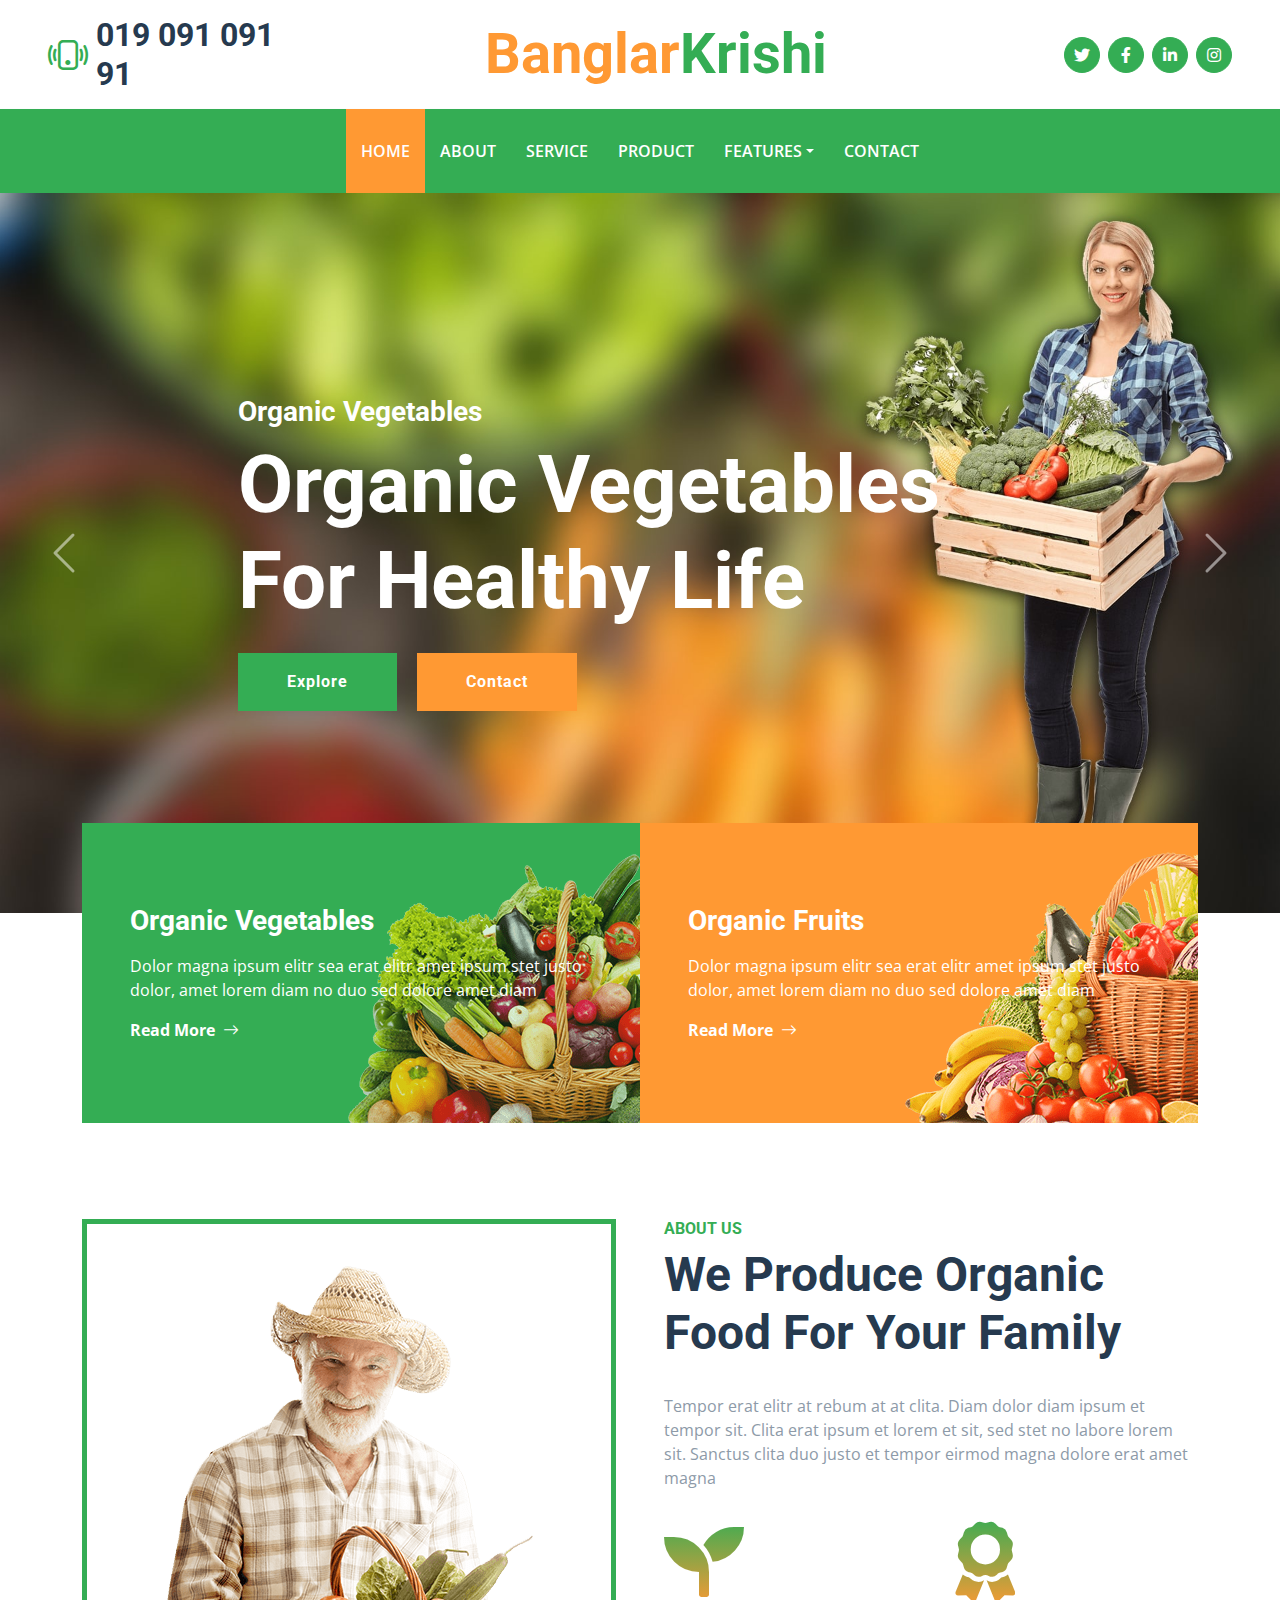
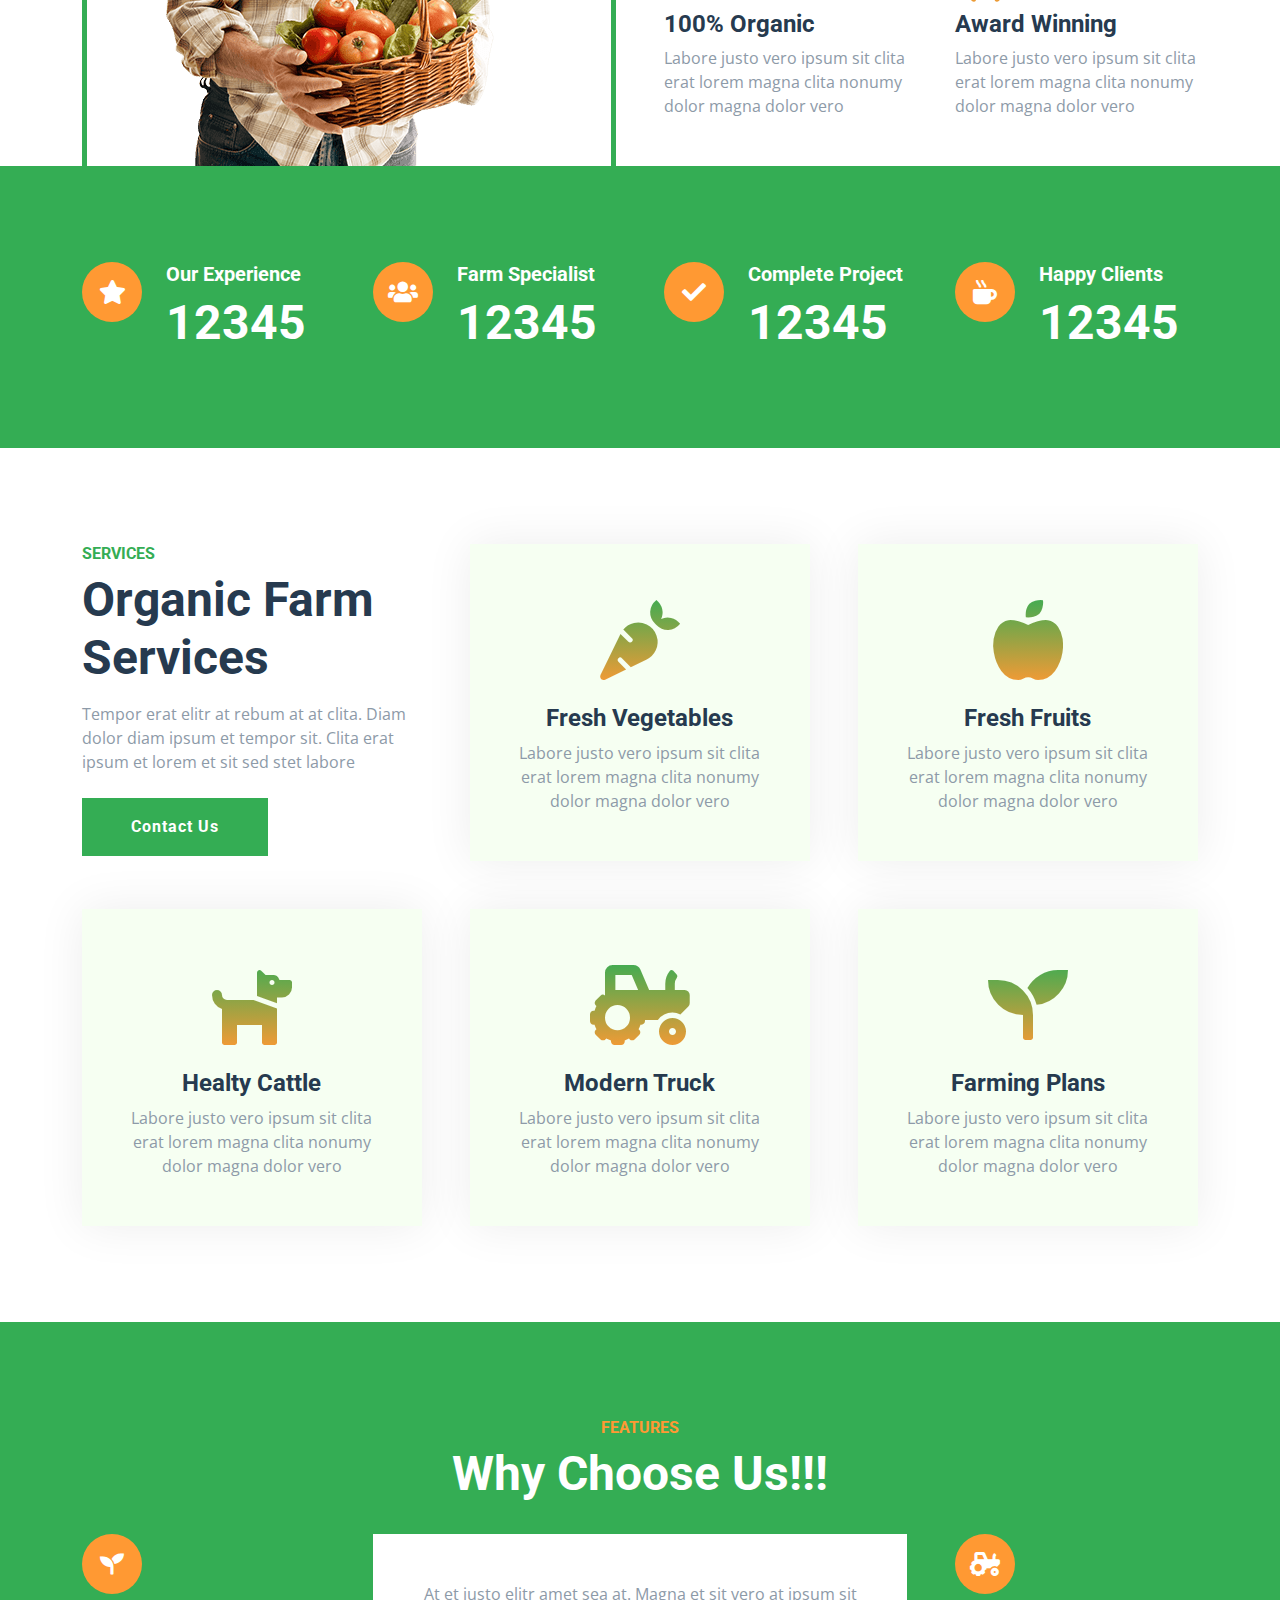
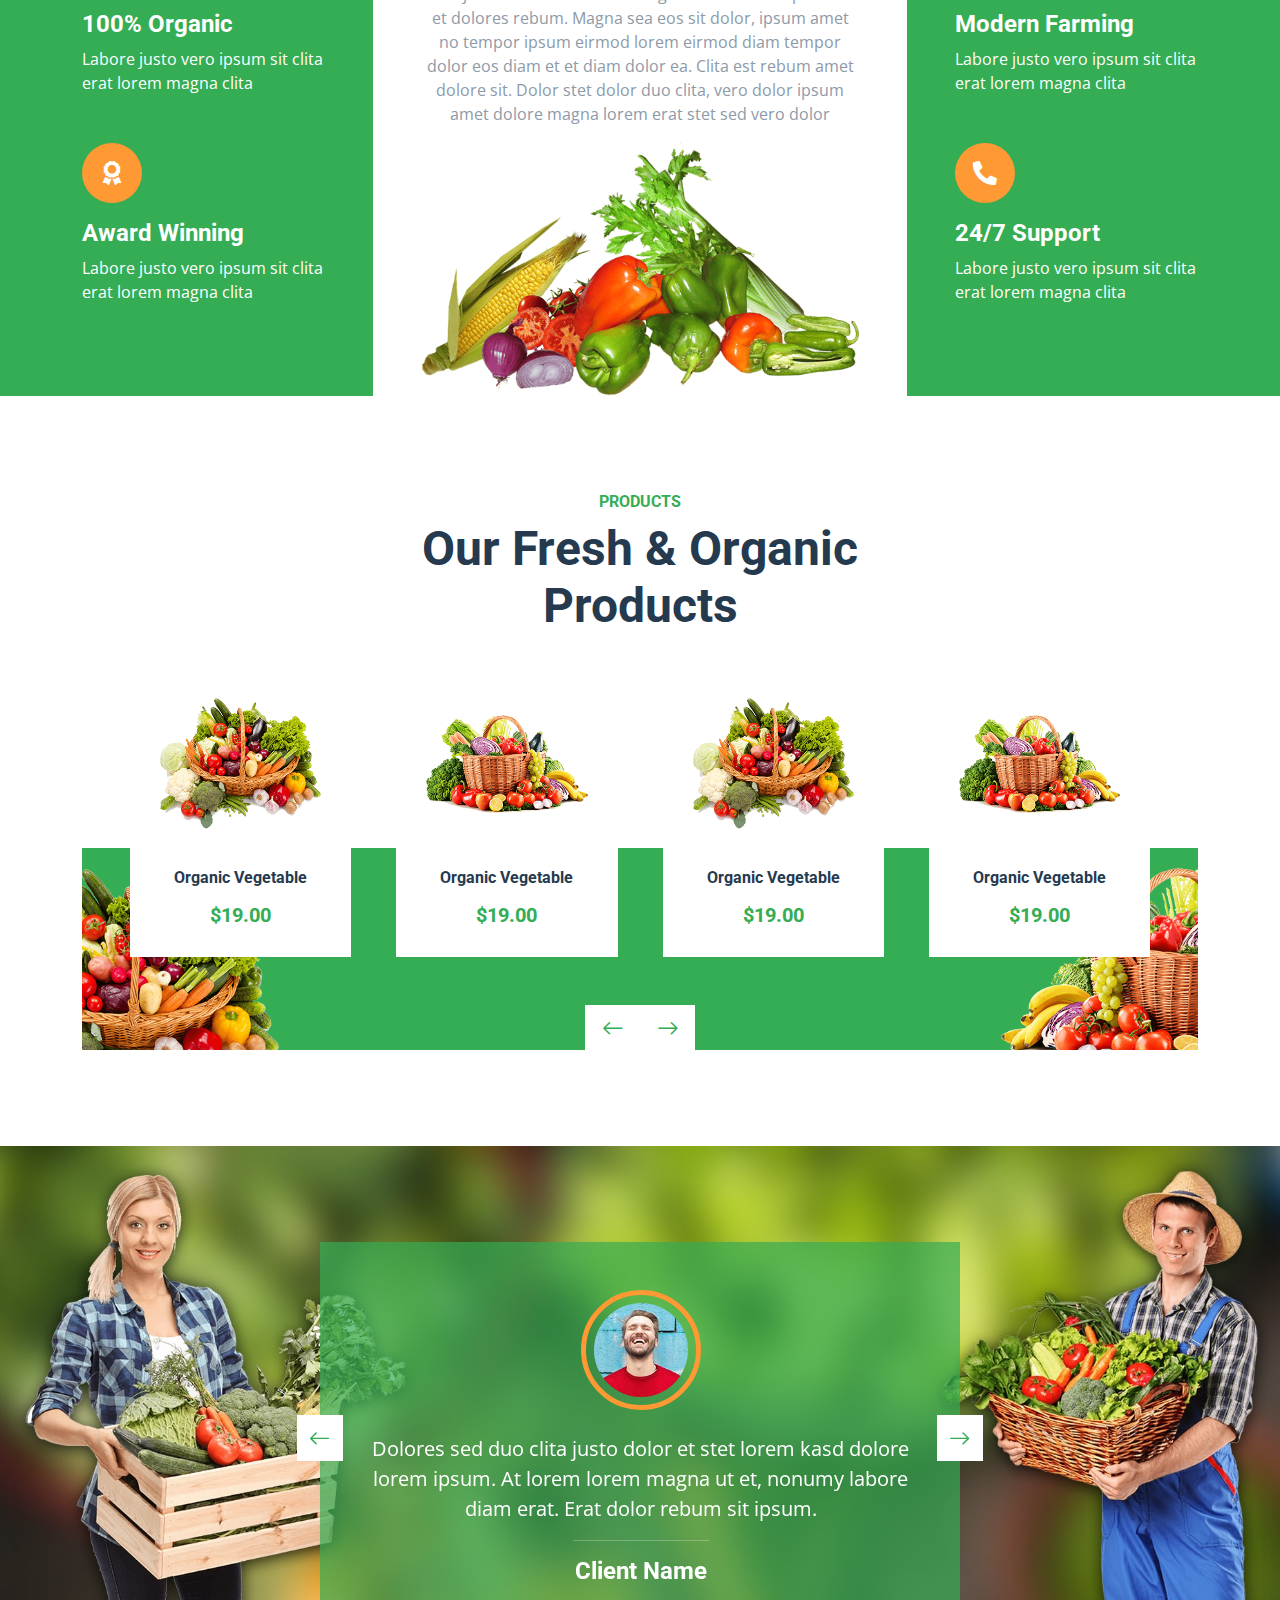
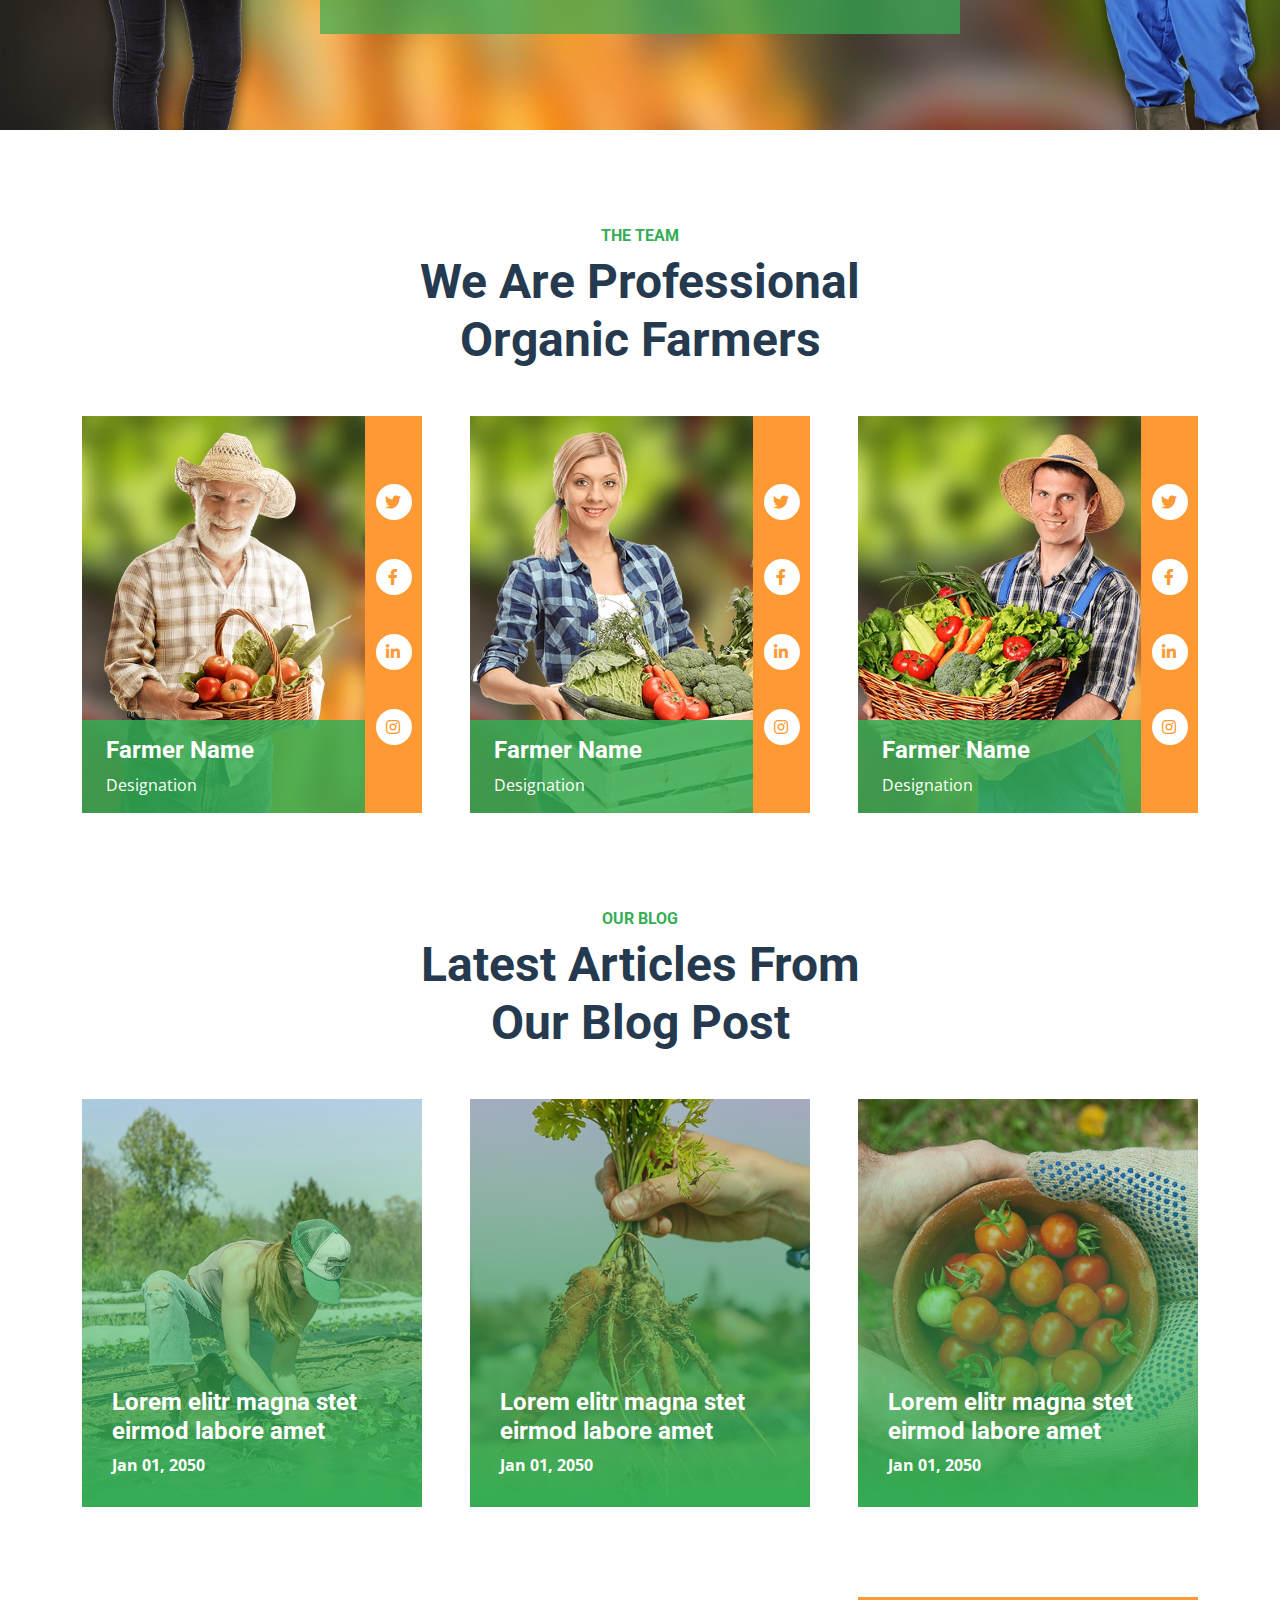
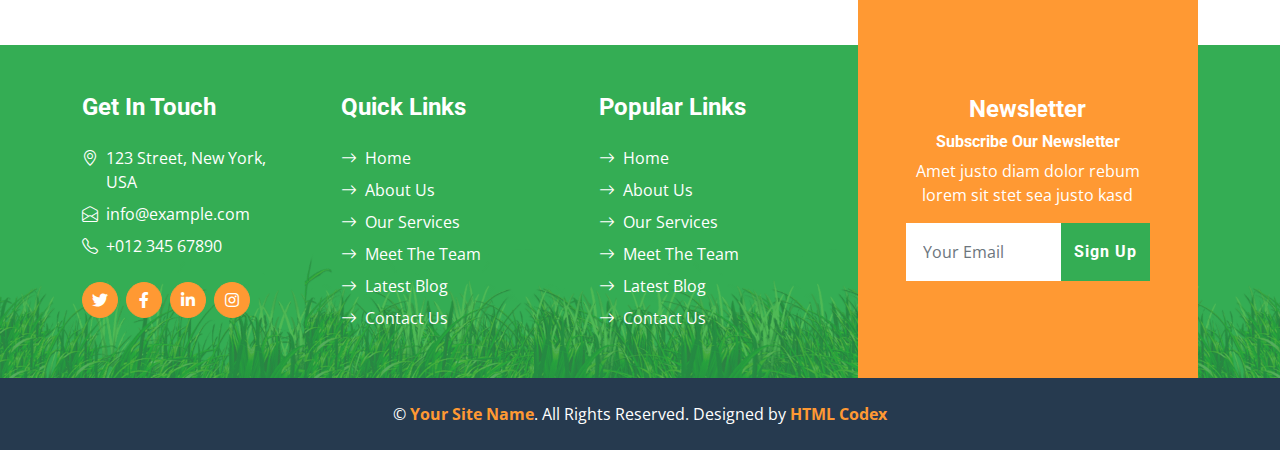
<file: index.html>
<!DOCTYPE html>
<html lang="en">

<head>
    <meta charset="utf-8">
    <title>Banglar Krishi - Organic Farm Website </title>
    <meta content="width=device-width, initial-scale=1.0" name="viewport">
    <meta content="Free HTML Templates" name="keywords">
    <meta content="Free HTML Templates" name="description">

    <!-- Favicon -->
    <link href="img/favicon.ico" rel="icon">

    <!-- Google Web Fonts -->
    <link rel="preconnect" href="https://fonts.gstatic.com">
    <link href="https://fonts.googleapis.com/css2?family=Open+Sans:wght@400;600&family=Roboto:wght@500;700&display=swap" rel="stylesheet">

    <!-- Icon Font Stylesheet -->
    <link href="https://cdnjs.cloudflare.com/ajax/libs/font-awesome/5.15.0/css/all.min.css" rel="stylesheet">
    <link href="https://cdn.jsdelivr.net/npm/bootstrap-icons@1.4.1/font/bootstrap-icons.css" rel="stylesheet">

    <!-- Libraries Stylesheet -->
    <link href="lib/owlcarousel/assets/owl.carousel.min.css" rel="stylesheet">

    <!-- Customized Bootstrap Stylesheet -->
    <link href="css/bootstrap.min.css" rel="stylesheet">

    <!-- Template Stylesheet -->
    <link href="css/style.css" rel="stylesheet">
</head>

<body>
    <!-- Topbar Start -->
    <div class="container-fluid px-5 d-none d-lg-block">
        <div class="row gx-5 py-3 align-items-center">
            <div class="col-lg-3">
                <div class="d-flex align-items-center justify-content-start">
                    <i class="bi bi-phone-vibrate fs-1 text-primary me-2"></i>
                    <h2 class="mb-0">019 091 091 91</h2>
                </div>
            </div>
            <div class="col-lg-6">
                <div class="d-flex align-items-center justify-content-center">
                    <a href="index.html" class="navbar-brand ms-lg-5">
                        <h1 class="m-0 display-4 text-primary"><span class="text-secondary">Banglar</span>Krishi</h1>
                    </a>
                </div>
            </div>
            <div class="col-lg-3">
                <div class="d-flex align-items-center justify-content-end">
                    <a class="btn btn-primary btn-square rounded-circle me-2" href="#"><i class="fab fa-twitter"></i></a>
                    <a class="btn btn-primary btn-square rounded-circle me-2" href="#"><i class="fab fa-facebook-f"></i></a>
                    <a class="btn btn-primary btn-square rounded-circle me-2" href="#"><i class="fab fa-linkedin-in"></i></a>
                    <a class="btn btn-primary btn-square rounded-circle" href="#"><i class="fab fa-instagram"></i></a>
                </div>
            </div>
        </div>
    </div>
    <!-- Topbar End -->


    <!-- Navbar Start -->
    <nav class="navbar navbar-expand-lg bg-primary navbar-dark shadow-sm py-3 py-lg-0 px-3 px-lg-5">
        <a href="index.html" class="navbar-brand d-flex d-lg-none">
            <h1 class="m-0 display-4 text-secondary"><span class="text-white">Banglar</span>Krishi</h1>
        </a>
        <button class="navbar-toggler" type="button" data-bs-toggle="collapse" data-bs-target="#navbarCollapse">
            <span class="navbar-toggler-icon"></span>
        </button>
        <div class="collapse navbar-collapse" id="navbarCollapse">
            <div class="navbar-nav mx-auto py-0">
                <a href="index.html" class="nav-item nav-link active">Home</a>
                <a href="about.html" class="nav-item nav-link">About</a>
                <a href="service.html" class="nav-item nav-link">Service</a>
                <a href="product.html" class="nav-item nav-link">Product</a>
                <div class="nav-item dropdown">
                    <a href="#" class="nav-link dropdown-toggle" data-bs-toggle="dropdown">Features</a>
                    <div class="dropdown-menu m-0">
                        <a href="blog.html" class="dropdown-item">Feature 1</a>
                        <a href="detail.html" class="dropdown-item">Feature 2</a>
                        <a href="feature.html" class="dropdown-item">Feature 3</a>
                        <a href="team.html" class="dropdown-item">Feature 4</a>
                        <a href="testimonial.html" class="dropdown-item">Feature 5</a>
                    </div>
                </div>
                <a href="contact.html" class="nav-item nav-link">Contact</a>
            </div>
        </div>
    </nav>
    <!-- Navbar End -->


    <!-- Carousel Start -->
    <div class="container-fluid p-0">
        <div id="header-carousel" class="carousel slide carousel-fade" data-bs-ride="carousel">
            <div class="carousel-inner">
                <div class="carousel-item active">
                    <img class="w-100" src="img/carousel-1.jpg" alt="Image">
                    <div class="carousel-caption top-0 bottom-0 start-0 end-0 d-flex flex-column align-items-center justify-content-center">
                        <div class="text-start p-5" style="max-width: 900px;">
                            <h3 class="text-white">Organic Vegetables</h3>
                            <h1 class="display-1 text-white mb-md-4">Organic Vegetables For Healthy Life</h1>
                            <a href="" class="btn btn-primary py-md-3 px-md-5 me-3">Explore</a>
                            <a href="" class="btn btn-secondary py-md-3 px-md-5">Contact</a>
                        </div>
                    </div>
                </div>
                <div class="carousel-item">
                    <img class="w-100" src="img/carousel-2.jpg" alt="Image">
                    <div class="carousel-caption top-0 bottom-0 start-0 end-0 d-flex flex-column align-items-center justify-content-center">
                        <div class="text-start p-5" style="max-width: 900px;">
                            <h3 class="text-white">Organic Fruits</h3>
                            <h1 class="display-1 text-white mb-md-4">Organic Fruits For Better Health</h1>
                            <a href="" class="btn btn-primary py-md-3 px-md-5 me-3">Explore</a>
                            <a href="" class="btn btn-secondary py-md-3 px-md-5">Contact</a>
                        </div>
                    </div>
                </div>
            </div>
            <button class="carousel-control-prev" type="button" data-bs-target="#header-carousel"
                data-bs-slide="prev">
                <span class="carousel-control-prev-icon" aria-hidden="true"></span>
                <span class="visually-hidden">Previous</span>
            </button>
            <button class="carousel-control-next" type="button" data-bs-target="#header-carousel"
                data-bs-slide="next">
                <span class="carousel-control-next-icon" aria-hidden="true"></span>
                <span class="visually-hidden">Next</span>
            </button>
        </div>
    </div>
    <!-- Carousel End -->


    <!-- Banner Start -->
    <div class="container-fluid banner mb-5">
        <div class="container">
            <div class="row gx-0">
                <div class="col-md-6">
                    <div class="bg-primary bg-vegetable d-flex flex-column justify-content-center p-5" style="height: 300px;">
                        <h3 class="text-white mb-3">Organic Vegetables</h3>
                        <p class="text-white">Dolor magna ipsum elitr sea erat elitr amet ipsum stet justo dolor, amet lorem diam no duo sed dolore amet diam</p>
                        <a class="text-white fw-bold" href="">Read More<i class="bi bi-arrow-right ms-2"></i></a>
                    </div>
                </div>
                <div class="col-md-6">
                    <div class="bg-secondary bg-fruit d-flex flex-column justify-content-center p-5" style="height: 300px;">
                        <h3 class="text-white mb-3">Organic Fruits</h3>
                        <p class="text-white">Dolor magna ipsum elitr sea erat elitr amet ipsum stet justo dolor, amet lorem diam no duo sed dolore amet diam</p>
                        <a class="text-white fw-bold" href="">Read More<i class="bi bi-arrow-right ms-2"></i></a>
                    </div>
                </div>
            </div>
        </div>
    </div>
    <!-- Banner Start -->


    <!-- About Start -->
    <div class="container-fluid about pt-5">
        <div class="container">
            <div class="row gx-5">
                <div class="col-lg-6 mb-5 mb-lg-0">
                    <div class="d-flex h-100 border border-5 border-primary border-bottom-0 pt-4">
                        <img class="img-fluid mt-auto mx-auto" src="img/about.png">
                    </div>
                </div>
                <div class="col-lg-6 pb-5">
                    <div class="mb-3 pb-2">
                        <h6 class="text-primary text-uppercase">About Us</h6>
                        <h1 class="display-5">We Produce Organic Food For Your Family</h1>
                    </div>
                    <p class="mb-4">Tempor erat elitr at rebum at at clita. Diam dolor diam ipsum et tempor sit. Clita erat ipsum et lorem et sit, sed stet no labore lorem sit. Sanctus clita duo justo et tempor eirmod magna dolore erat amet magna</p>
                    <div class="row gx-5 gy-4">
                        <div class="col-sm-6">
                            <i class="fa fa-seedling display-1 text-secondary"></i>
                            <h4>100% Organic</h4>
                            <p class="mb-0">Labore justo vero ipsum sit clita erat lorem magna clita nonumy dolor magna dolor vero</p>
                        </div>
                        <div class="col-sm-6">
                            <i class="fa fa-award display-1 text-secondary"></i>
                            <h4>Award Winning</h4>
                            <p class="mb-0">Labore justo vero ipsum sit clita erat lorem magna clita nonumy dolor magna dolor vero</p>
                        </div>
                    </div>
                </div>
            </div>
        </div>
    </div>
    <!-- About End -->


    <!-- Facts Start -->
    <div class="container-fluid bg-primary facts py-5 mb-5">
        <div class="container py-5">
            <div class="row gx-5 gy-4">
                <div class="col-lg-3 col-md-6">
                    <div class="d-flex">
                        <div class="bg-secondary rounded-circle d-flex align-items-center justify-content-center mb-3" style="width: 60px; height: 60px;">
                            <i class="fa fa-star fs-4 text-white"></i>
                        </div>
                        <div class="ps-4">
                            <h5 class="text-white">Our Experience</h5>
                            <h1 class="display-5 text-white mb-0" data-toggle="counter-up">12345</h1>
                        </div>
                    </div>
                </div>
                <div class="col-lg-3 col-md-6">
                    <div class="d-flex">
                        <div class="bg-secondary rounded-circle d-flex align-items-center justify-content-center mb-3" style="width: 60px; height: 60px;">
                            <i class="fa fa-users fs-4 text-white"></i>
                        </div>
                        <div class="ps-4">
                            <h5 class="text-white">Farm Specialist</h5>
                            <h1 class="display-5 text-white mb-0" data-toggle="counter-up">12345</h1>
                        </div>
                    </div>
                </div>
                <div class="col-lg-3 col-md-6">
                    <div class="d-flex">
                        <div class="bg-secondary rounded-circle d-flex align-items-center justify-content-center mb-3" style="width: 60px; height: 60px;">
                            <i class="fa fa-check fs-4 text-white"></i>
                        </div>
                        <div class="ps-4">
                            <h5 class="text-white">Complete Project</h5>
                            <h1 class="display-5 text-white mb-0" data-toggle="counter-up">12345</h1>
                        </div>
                    </div>
                </div>
                <div class="col-lg-3 col-md-6">
                    <div class="d-flex">
                        <div class="bg-secondary rounded-circle d-flex align-items-center justify-content-center mb-3" style="width: 60px; height: 60px;">
                            <i class="fa fa-mug-hot fs-4 text-white"></i>
                        </div>
                        <div class="ps-4">
                            <h5 class="text-white">Happy Clients</h5>
                            <h1 class="display-5 text-white mb-0" data-toggle="counter-up">12345</h1>
                        </div>
                    </div>
                </div>
            </div>
        </div>
    </div>
    <!-- Facts End -->
    

    <!-- Services Start -->
    <div class="container-fluid py-5">
        <div class="container">
            <div class="row g-5">
                <div class="col-lg-4 col-md-6">
                    <div class="mb-3">
                        <h6 class="text-primary text-uppercase">Services</h6>
                        <h1 class="display-5">Organic Farm Services</h1>
                    </div>
                    <p class="mb-4">Tempor erat elitr at rebum at at clita. Diam dolor diam ipsum et tempor sit. Clita erat ipsum et lorem et sit sed stet labore</p>
                    <a href="" class="btn btn-primary py-md-3 px-md-5">Contact Us</a>
                </div>
                <div class="col-lg-4 col-md-6">
                    <div class="service-item bg-light text-center p-5">
                        <i class="fa fa-carrot display-1 text-primary mb-3"></i>
                        <h4>Fresh Vegetables</h4>
                        <p class="mb-0">Labore justo vero ipsum sit clita erat lorem magna clita nonumy dolor magna dolor vero</p>
                    </div>
                </div>
                <div class="col-lg-4 col-md-6">
                    <div class="service-item bg-light text-center p-5">
                        <i class="fa fa-apple-alt display-1 text-primary mb-3"></i>
                        <h4>Fresh Fruits</h4>
                        <p class="mb-0">Labore justo vero ipsum sit clita erat lorem magna clita nonumy dolor magna dolor vero</p>
                    </div>
                </div>
                <div class="col-lg-4 col-md-6">
                    <div class="service-item bg-light text-center p-5">
                        <i class="fa fa-dog display-1 text-primary mb-3"></i>
                        <h4>Healty Cattle</h4>
                        <p class="mb-0">Labore justo vero ipsum sit clita erat lorem magna clita nonumy dolor magna dolor vero</p>
                    </div>
                </div>
                <div class="col-lg-4 col-md-6">
                    <div class="service-item bg-light text-center p-5">
                        <i class="fa fa-tractor display-1 text-primary mb-3"></i>
                        <h4>Modern Truck</h4>
                        <p class="mb-0">Labore justo vero ipsum sit clita erat lorem magna clita nonumy dolor magna dolor vero</p>
                    </div>
                </div>
                <div class="col-lg-4 col-md-6">
                    <div class="service-item bg-light text-center p-5">
                        <i class="fa fa-seedling display-1 text-primary mb-3"></i>
                        <h4>Farming Plans</h4>
                        <p class="mb-0">Labore justo vero ipsum sit clita erat lorem magna clita nonumy dolor magna dolor vero</p>
                    </div>
                </div>
            </div>
        </div>
    </div>
    <!-- Services End -->


    <!-- Features Start -->
    <div class="container-fluid bg-primary feature py-5 pb-lg-0 my-5">
        <div class="container py-5 pb-lg-0">
            <div class="mx-auto text-center mb-3 pb-2" style="max-width: 500px;">
                <h6 class="text-uppercase text-secondary">Features</h6>
                <h1 class="display-5 text-white">Why Choose Us!!!</h1>
            </div>
            <div class="row g-5">
                <div class="col-lg-3">
                    <div class="text-white mb-5">
                        <div class="bg-secondary rounded-pill d-flex align-items-center justify-content-center mb-3" style="width: 60px; height: 60px;">
                            <i class="fa fa-seedling fs-4 text-white"></i>
                        </div>
                        <h4 class="text-white">100% Organic</h4>
                        <p class="mb-0">Labore justo vero ipsum sit clita erat lorem magna clita</p>
                    </div>
                    <div class="text-white">
                        <div class="bg-secondary rounded-pill d-flex align-items-center justify-content-center mb-3" style="width: 60px; height: 60px;">
                            <i class="fa fa-award fs-4 text-white"></i>
                        </div>
                        <h4 class="text-white">Award Winning</h4>
                        <p class="mb-0">Labore justo vero ipsum sit clita erat lorem magna clita</p>
                    </div>
                </div>
                <div class="col-lg-6">
                    <div class="d-block bg-white h-100 text-center p-5 pb-lg-0">
                        <p>At et justo elitr amet sea at. Magna et sit vero at ipsum sit et dolores rebum. Magna sea eos sit dolor, ipsum amet no tempor ipsum eirmod lorem eirmod diam tempor dolor eos diam et et diam dolor ea. Clita est rebum amet dolore sit. Dolor stet dolor duo clita, vero dolor ipsum amet dolore magna lorem erat stet sed vero dolor</p>
                        <img class="img-fluid" src="img/feature.png" alt="">
                    </div>
                </div>
                <div class="col-lg-3">
                    <div class="text-white mb-5">
                        <div class="bg-secondary rounded-pill d-flex align-items-center justify-content-center mb-3" style="width: 60px; height: 60px;">
                            <i class="fa fa-tractor fs-4 text-white"></i>
                        </div>
                        <h4 class="text-white">Modern Farming</h4>
                        <p class="mb-0">Labore justo vero ipsum sit clita erat lorem magna clita</p>
                    </div>
                    <div class="text-white">
                        <div class="bg-secondary rounded-pill d-flex align-items-center justify-content-center mb-3" style="width: 60px; height: 60px;">
                            <i class="fa fa-phone-alt fs-4 text-white"></i>
                        </div>
                        <h4 class="text-white">24/7 Support</h4>
                        <p class="mb-0">Labore justo vero ipsum sit clita erat lorem magna clita</p>
                    </div>
                </div>
            </div>
        </div>
    </div>
    <!-- Features Start -->


    <!-- Products Start -->
    <div class="container-fluid py-5">
        <div class="container">
            <div class="mx-auto text-center mb-5" style="max-width: 500px;">
                <h6 class="text-primary text-uppercase">Products</h6>
                <h1 class="display-5">Our Fresh & Organic Products</h1>
            </div>
            <div class="owl-carousel product-carousel px-5">
                <div class="pb-5">
                    <div class="product-item position-relative bg-white d-flex flex-column text-center">
                        <img class="img-fluid mb-4" src="img/product-1.png" alt="">
                        <h6 class="mb-3">Organic Vegetable</h6>
                        <h5 class="text-primary mb-0">$19.00</h5>
                        <div class="btn-action d-flex justify-content-center">
                            <a class="btn bg-primary py-2 px-3" href=""><i class="bi bi-cart text-white"></i></a>
                            <a class="btn bg-secondary py-2 px-3" href=""><i class="bi bi-eye text-white"></i></a>
                        </div>
                    </div>
                </div>
                <div class="pb-5">
                    <div class="product-item position-relative bg-white d-flex flex-column text-center">
                        <img class="img-fluid mb-4" src="img/product-2.png" alt="">
                        <h6 class="mb-3">Organic Vegetable</h6>
                        <h5 class="text-primary mb-0">$19.00</h5>
                        <div class="btn-action d-flex justify-content-center">
                            <a class="btn bg-primary py-2 px-3" href=""><i class="bi bi-cart text-white"></i></a>
                            <a class="btn bg-secondary py-2 px-3" href=""><i class="bi bi-eye text-white"></i></a>
                        </div>
                    </div>
                </div>
                <div class="pb-5">
                    <div class="product-item position-relative bg-white d-flex flex-column text-center">
                        <img class="img-fluid mb-4" src="img/product-1.png" alt="">
                        <h6 class="mb-3">Organic Vegetable</h6>
                        <h5 class="text-primary mb-0">$19.00</h5>
                        <div class="btn-action d-flex justify-content-center">
                            <a class="btn bg-primary py-2 px-3" href=""><i class="bi bi-cart text-white"></i></a>
                            <a class="btn bg-secondary py-2 px-3" href=""><i class="bi bi-eye text-white"></i></a>
                        </div>
                    </div>
                </div>
                <div class="pb-5">
                    <div class="product-item position-relative bg-white d-flex flex-column text-center">
                        <img class="img-fluid mb-4" src="img/product-2.png" alt="">
                        <h6 class="mb-3">Organic Vegetable</h6>
                        <h5 class="text-primary mb-0">$19.00</h5>
                        <div class="btn-action d-flex justify-content-center">
                            <a class="btn bg-primary py-2 px-3" href=""><i class="bi bi-cart text-white"></i></a>
                            <a class="btn bg-secondary py-2 px-3" href=""><i class="bi bi-eye text-white"></i></a>
                        </div>
                    </div>
                </div>
                <div class="pb-5">
                    <div class="product-item position-relative bg-white d-flex flex-column text-center">
                        <img class="img-fluid mb-4" src="img/product-1.png" alt="">
                        <h6 class="mb-3">Organic Vegetable</h6>
                        <h5 class="text-primary mb-0">$19.00</h5>
                        <div class="btn-action d-flex justify-content-center">
                            <a class="btn bg-primary py-2 px-3" href=""><i class="bi bi-cart text-white"></i></a>
                            <a class="btn bg-secondary py-2 px-3" href=""><i class="bi bi-eye text-white"></i></a>
                        </div>
                    </div>
                </div>
            </div>
        </div>
    </div>
    <!-- Products End -->


    <!-- Testimonial Start -->
    <div class="container-fluid bg-testimonial py-5 my-5">
        <div class="container py-5">
            <div class="row justify-content-center">
                <div class="col-lg-7">
                    <div class="owl-carousel testimonial-carousel p-5">
                        <div class="testimonial-item text-center text-white">
                            <img class="img-fluid mx-auto p-2 border border-5 border-secondary rounded-circle mb-4" src="img/testimonial-2.jpg" alt="">
                            <p class="fs-5">Dolores sed duo clita justo dolor et stet lorem kasd dolore lorem ipsum. At lorem lorem magna ut et, nonumy labore diam erat. Erat dolor rebum sit ipsum.</p>
                            <hr class="mx-auto w-25">
                            <h4 class="text-white mb-0">Client Name</h4>
                        </div>
                        <div class="testimonial-item text-center text-white">
                            <img class="img-fluid mx-auto p-2 border border-5 border-secondary rounded-circle mb-4" src="img/testimonial-2.jpg" alt="">
                            <p class="fs-5">Dolores sed duo clita justo dolor et stet lorem kasd dolore lorem ipsum. At lorem lorem magna ut et, nonumy labore diam erat. Erat dolor rebum sit ipsum.</p>
                            <hr class="mx-auto w-25">
                            <h4 class="text-white mb-0">Client Name</h4>
                        </div>
                    </div>
                </div>
            </div>
        </div>
    </div>
    <!-- Testimonial End -->


    <!-- Team Start -->
    <div class="container-fluid py-5">
        <div class="container">
            <div class="mx-auto text-center mb-5" style="max-width: 500px;">
                <h6 class="text-primary text-uppercase">The Team</h6>
                <h1 class="display-5">We Are Professional Organic Farmers</h1>
            </div>
            <div class="row g-5">
                <div class="col-lg-4 col-md-6">
                    <div class="row g-0">
                        <div class="col-10">
                            <div class="position-relative">
                                <img class="img-fluid w-100" src="img/team-1.jpg" alt="">
                                <div class="position-absolute start-0 bottom-0 w-100 py-3 px-4" style="background: rgba(52, 173, 84, .85);">
                                    <h4 class="text-white">Farmer Name</h4>
                                    <span class="text-white">Designation</span>
                                </div>
                            </div>
                        </div>
                        <div class="col-2">
                            <div class="h-100 d-flex flex-column align-items-center justify-content-around bg-secondary py-5">
                                <a class="btn btn-square rounded-circle bg-white" href="#"><i class="fab fa-twitter text-secondary"></i></a>
                                <a class="btn btn-square rounded-circle bg-white" href="#"><i class="fab fa-facebook-f text-secondary"></i></a>
                                <a class="btn btn-square rounded-circle bg-white" href="#"><i class="fab fa-linkedin-in text-secondary"></i></a>
                                <a class="btn btn-square rounded-circle bg-white" href="#"><i class="fab fa-instagram text-secondary"></i></a>
                            </div>
                        </div>
                    </div>
                </div>
                <div class="col-lg-4 col-md-6">
                    <div class="row g-0">
                        <div class="col-10">
                            <div class="position-relative">
                                <img class="img-fluid w-100" src="img/team-2.jpg" alt="">
                                <div class="position-absolute start-0 bottom-0 w-100 py-3 px-4" style="background: rgba(52, 173, 84, .85);">
                                    <h4 class="text-white">Farmer Name</h4>
                                    <span class="text-white">Designation</span>
                                </div>
                            </div>
                        </div>
                        <div class="col-2">
                            <div class="h-100 d-flex flex-column align-items-center justify-content-around bg-secondary py-5">
                                <a class="btn btn-square rounded-circle bg-white" href="#"><i class="fab fa-twitter text-secondary"></i></a>
                                <a class="btn btn-square rounded-circle bg-white" href="#"><i class="fab fa-facebook-f text-secondary"></i></a>
                                <a class="btn btn-square rounded-circle bg-white" href="#"><i class="fab fa-linkedin-in text-secondary"></i></a>
                                <a class="btn btn-square rounded-circle bg-white" href="#"><i class="fab fa-instagram text-secondary"></i></a>
                            </div>
                        </div>
                    </div>
                </div>
                <div class="col-lg-4 col-md-6">
                    <div class="row g-0">
                        <div class="col-10">
                            <div class="position-relative">
                                <img class="img-fluid w-100" src="img/team-3.jpg" alt="">
                                <div class="position-absolute start-0 bottom-0 w-100 py-3 px-4" style="background: rgba(52, 173, 84, .85);">
                                    <h4 class="text-white">Farmer Name</h4>
                                    <span class="text-white">Designation</span>
                                </div>
                            </div>
                        </div>
                        <div class="col-2">
                            <div class="h-100 d-flex flex-column align-items-center justify-content-around bg-secondary py-5">
                                <a class="btn btn-square rounded-circle bg-white" href="#"><i class="fab fa-twitter text-secondary"></i></a>
                                <a class="btn btn-square rounded-circle bg-white" href="#"><i class="fab fa-facebook-f text-secondary"></i></a>
                                <a class="btn btn-square rounded-circle bg-white" href="#"><i class="fab fa-linkedin-in text-secondary"></i></a>
                                <a class="btn btn-square rounded-circle bg-white" href="#"><i class="fab fa-instagram text-secondary"></i></a>
                            </div>
                        </div>
                    </div>
                </div>
            </div>
        </div>
    </div>
    <!-- Team End -->


    <!-- Blog Start -->
    <div class="container-fluid py-5">
        <div class="container">
            <div class="mx-auto text-center mb-5" style="max-width: 500px;">
                <h6 class="text-primary text-uppercase">Our Blog</h6>
                <h1 class="display-5">Latest Articles From Our Blog Post</h1>
            </div>
            <div class="row g-5">
                <div class="col-lg-4">
                    <div class="blog-item position-relative overflow-hidden">
                        <img class="img-fluid" src="img/blog-1.jpg" alt="">
                        <a class="blog-overlay" href="">
                            <h4 class="text-white">Lorem elitr magna stet eirmod labore amet</h4>
                            <span class="text-white fw-bold">Jan 01, 2050</span>
                        </a>
                    </div>
                </div>
                <div class="col-lg-4">
                    <div class="blog-item position-relative overflow-hidden">
                        <img class="img-fluid" src="img/blog-2.jpg" alt="">
                        <a class="blog-overlay" href="">
                            <h4 class="text-white">Lorem elitr magna stet eirmod labore amet</h4>
                            <span class="text-white fw-bold">Jan 01, 2050</span>
                        </a>
                    </div>
                </div>
                <div class="col-lg-4">
                    <div class="blog-item position-relative overflow-hidden">
                        <img class="img-fluid" src="img/blog-3.jpg" alt="">
                        <a class="blog-overlay" href="">
                            <h4 class="text-white">Lorem elitr magna stet eirmod labore amet</h4>
                            <span class="text-white fw-bold">Jan 01, 2050</span>
                        </a>
                    </div>
                </div>
            </div>
        </div>
    </div>
    <!-- Blog End -->
    

    <!-- Footer Start -->
    <div class="container-fluid bg-footer bg-primary text-white mt-5">
        <div class="container">
            <div class="row gx-5">
                <div class="col-lg-8 col-md-6">
                    <div class="row gx-5">
                        <div class="col-lg-4 col-md-12 pt-5 mb-5">
                            <h4 class="text-white mb-4">Get In Touch</h4>
                            <div class="d-flex mb-2">
                                <i class="bi bi-geo-alt text-white me-2"></i>
                                <p class="text-white mb-0">123 Street, New York, USA</p>
                            </div>
                            <div class="d-flex mb-2">
                                <i class="bi bi-envelope-open text-white me-2"></i>
                                <p class="text-white mb-0">info@example.com</p>
                            </div>
                            <div class="d-flex mb-2">
                                <i class="bi bi-telephone text-white me-2"></i>
                                <p class="text-white mb-0">+012 345 67890</p>
                            </div>
                            <div class="d-flex mt-4">
                                <a class="btn btn-secondary btn-square rounded-circle me-2" href="#"><i class="fab fa-twitter"></i></a>
                                <a class="btn btn-secondary btn-square rounded-circle me-2" href="#"><i class="fab fa-facebook-f"></i></a>
                                <a class="btn btn-secondary btn-square rounded-circle me-2" href="#"><i class="fab fa-linkedin-in"></i></a>
                                <a class="btn btn-secondary btn-square rounded-circle" href="#"><i class="fab fa-instagram"></i></a>
                            </div>
                        </div>
                        <div class="col-lg-4 col-md-12 pt-0 pt-lg-5 mb-5">
                            <h4 class="text-white mb-4">Quick Links</h4>
                            <div class="d-flex flex-column justify-content-start">
                                <a class="text-white mb-2" href="#"><i class="bi bi-arrow-right text-white me-2"></i>Home</a>
                                <a class="text-white mb-2" href="#"><i class="bi bi-arrow-right text-white me-2"></i>About Us</a>
                                <a class="text-white mb-2" href="#"><i class="bi bi-arrow-right text-white me-2"></i>Our Services</a>
                                <a class="text-white mb-2" href="#"><i class="bi bi-arrow-right text-white me-2"></i>Meet The Team</a>
                                <a class="text-white mb-2" href="#"><i class="bi bi-arrow-right text-white me-2"></i>Latest Blog</a>
                                <a class="text-white" href="#"><i class="bi bi-arrow-right text-white me-2"></i>Contact Us</a>
                            </div>
                        </div>
                        <div class="col-lg-4 col-md-12 pt-0 pt-lg-5 mb-5">
                            <h4 class="text-white mb-4">Popular Links</h4>
                            <div class="d-flex flex-column justify-content-start">
                                <a class="text-white mb-2" href="#"><i class="bi bi-arrow-right text-white me-2"></i>Home</a>
                                <a class="text-white mb-2" href="#"><i class="bi bi-arrow-right text-white me-2"></i>About Us</a>
                                <a class="text-white mb-2" href="#"><i class="bi bi-arrow-right text-white me-2"></i>Our Services</a>
                                <a class="text-white mb-2" href="#"><i class="bi bi-arrow-right text-white me-2"></i>Meet The Team</a>
                                <a class="text-white mb-2" href="#"><i class="bi bi-arrow-right text-white me-2"></i>Latest Blog</a>
                                <a class="text-white" href="#"><i class="bi bi-arrow-right text-white me-2"></i>Contact Us</a>
                            </div>
                        </div>
                    </div>
                </div>
                <div class="col-lg-4 col-md-6 mt-lg-n5">
                    <div class="d-flex flex-column align-items-center justify-content-center text-center h-100 bg-secondary p-5">
                        <h4 class="text-white">Newsletter</h4>
                        <h6 class="text-white">Subscribe Our Newsletter</h6>
                        <p>Amet justo diam dolor rebum lorem sit stet sea justo kasd</p>
                        <form action="">
                            <div class="input-group">
                                <input type="text" class="form-control border-white p-3" placeholder="Your Email">
                                <button class="btn btn-primary">Sign Up</button>
                            </div>
                        </form>
                    </div>
                </div>
            </div>
        </div>
    </div>
    <div class="container-fluid bg-dark text-white py-4">
        <div class="container text-center">
            <p class="mb-0">&copy; <a class="text-secondary fw-bold" href="#">Your Site Name</a>. All Rights Reserved. Designed by <a class="text-secondary fw-bold" href="https://htmlcodex.com">HTML Codex</a></p>
        </div>
    </div>
    <!-- Footer End -->


    <!-- Back to Top -->
    <a href="#" class="btn btn-secondary py-3 fs-4 back-to-top"><i class="bi bi-arrow-up"></i></a>


    <!-- JavaScript Libraries -->
    <script src="https://code.jquery.com/jquery-3.4.1.min.js"></script>
    <script src="https://cdn.jsdelivr.net/npm/bootstrap@5.0.0/dist/js/bootstrap.bundle.min.js"></script>
    <script src="lib/easing/easing.min.js"></script>
    <script src="lib/waypoints/waypoints.min.js"></script>
    <script src="lib/counterup/counterup.min.js"></script>
    <script src="lib/owlcarousel/owl.carousel.min.js"></script>

    <!-- Template Javascript -->
    <script src="js/main.js"></script>
</body>

</html>
</file>
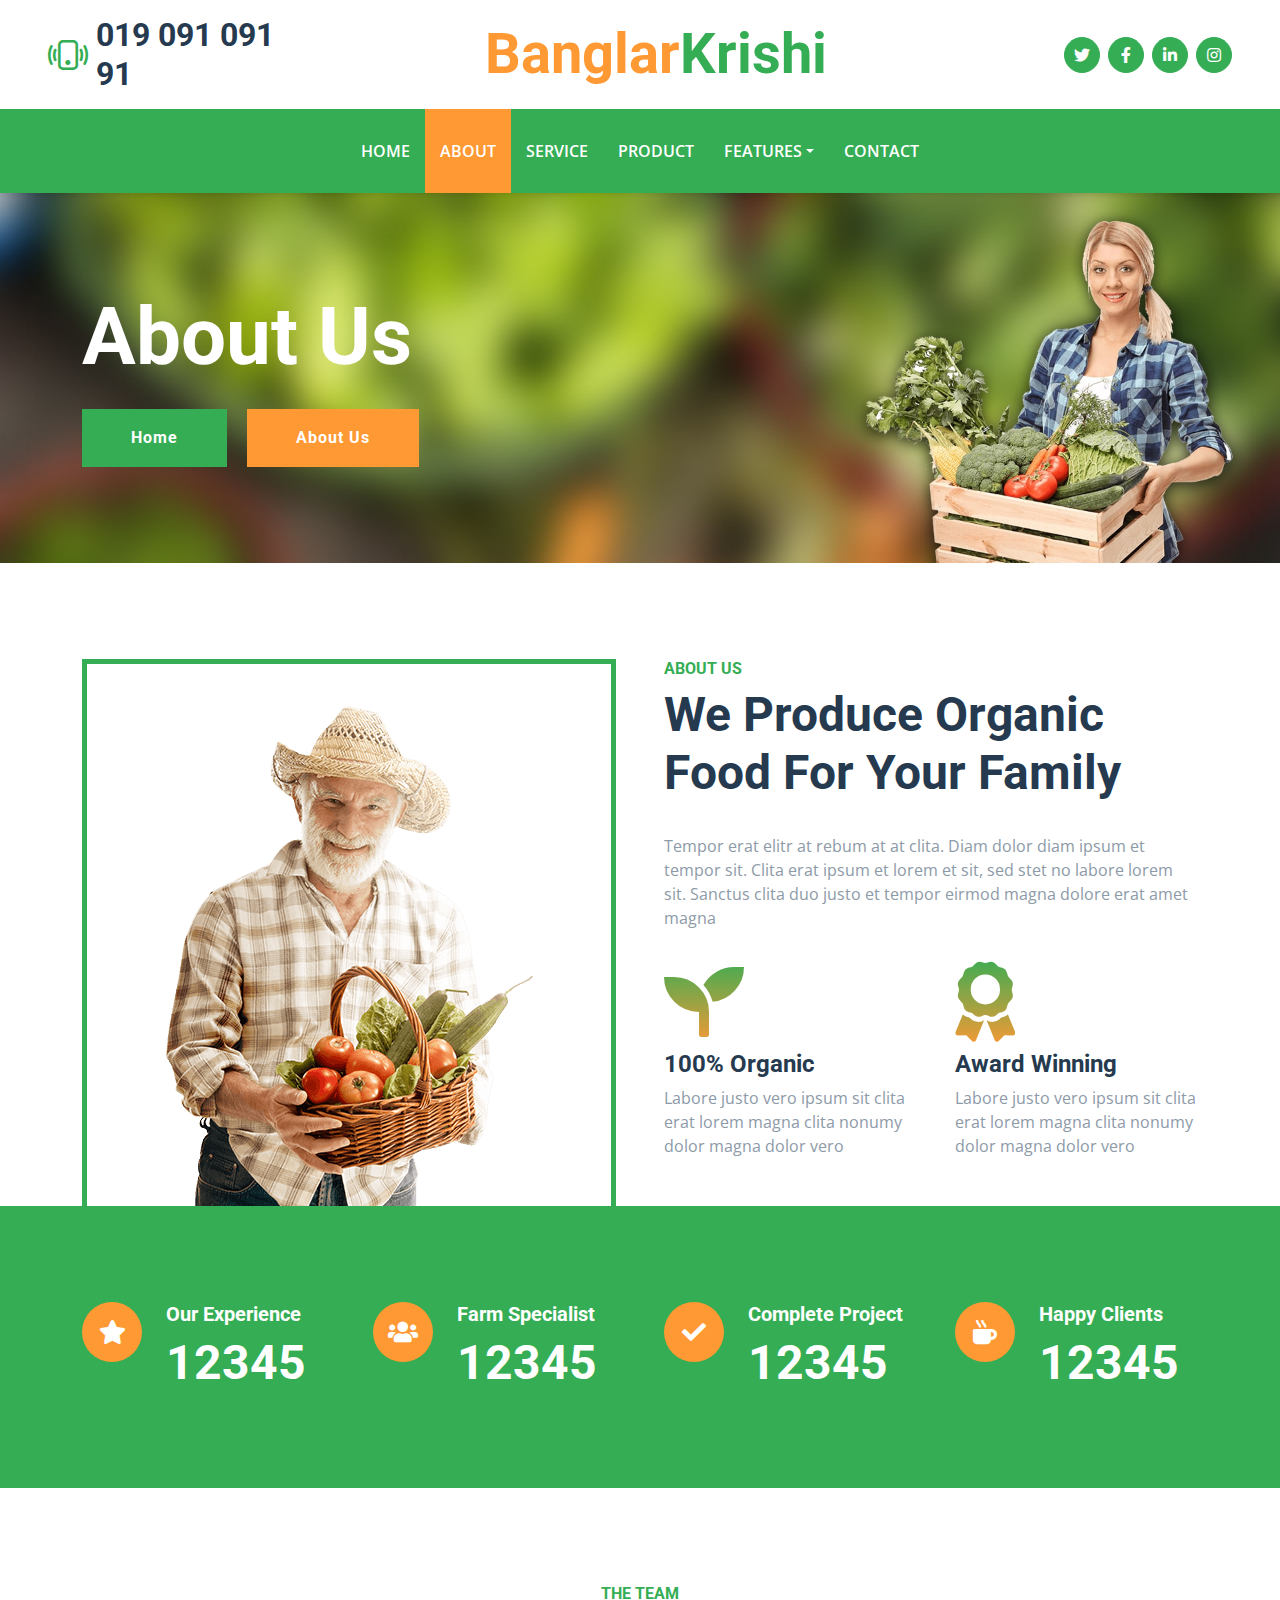
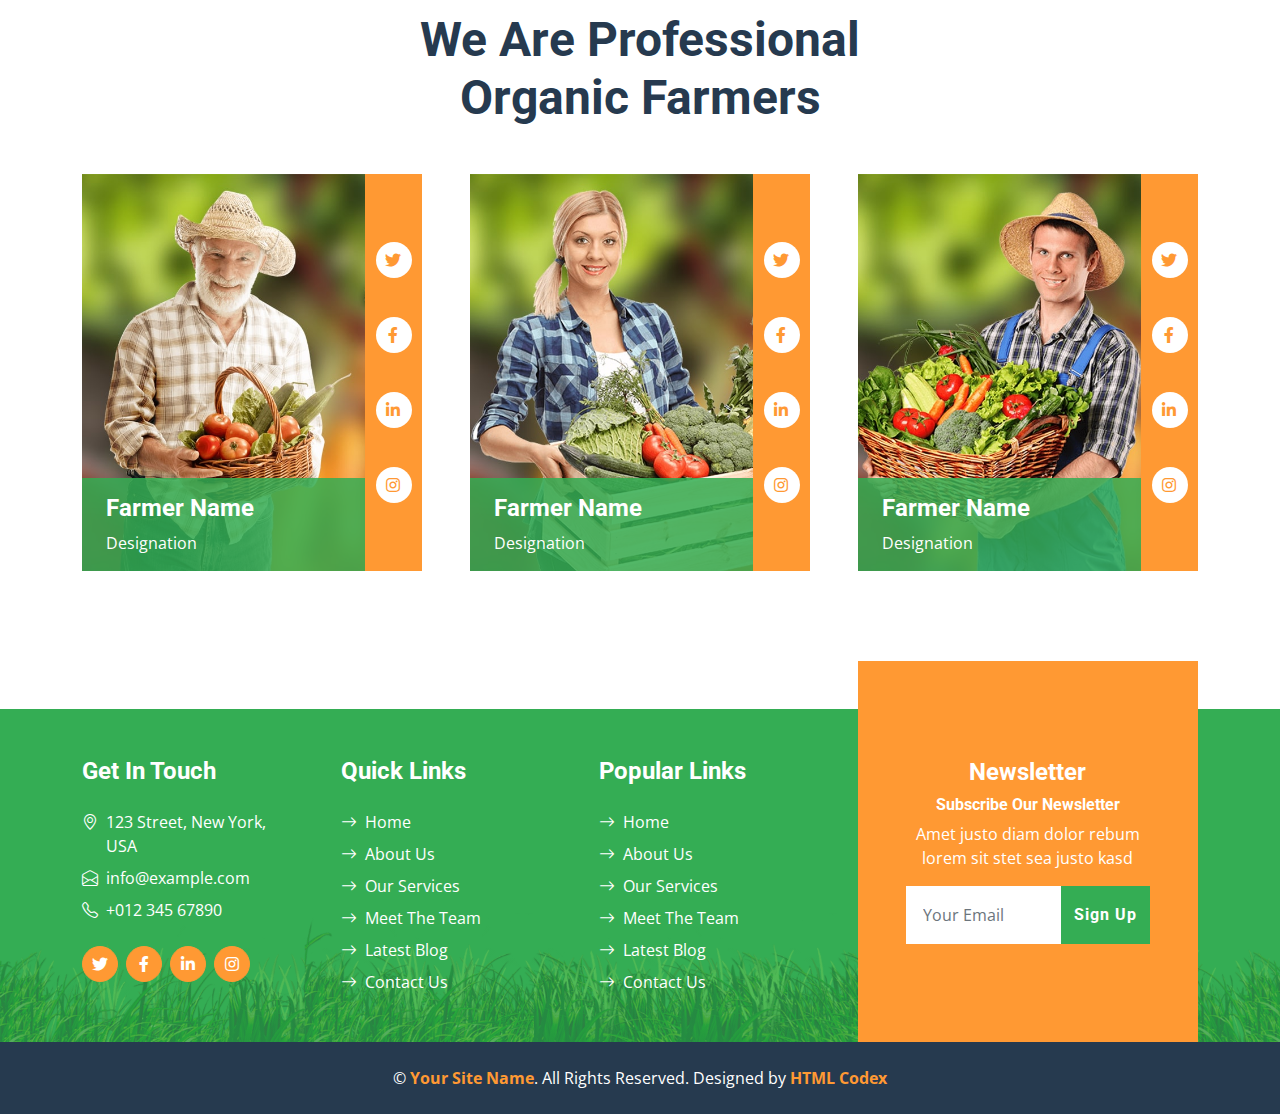
<file: about.html>
<!DOCTYPE html>
<html lang="en">

<head>
    <meta charset="utf-8">
    <title>Banglar Krishi - Organic Farm Website </title>
    <meta content="width=device-width, initial-scale=1.0" name="viewport">
    <meta content="Free HTML Templates" name="keywords">
    <meta content="Free HTML Templates" name="description">

    <!-- Favicon -->
    <link href="img/favicon.ico" rel="icon">

    <!-- Google Web Fonts -->
    <link rel="preconnect" href="https://fonts.gstatic.com">
    <link href="https://fonts.googleapis.com/css2?family=Open+Sans:wght@400;600&family=Roboto:wght@500;700&display=swap" rel="stylesheet">

    <!-- Icon Font Stylesheet -->
    <link href="https://cdnjs.cloudflare.com/ajax/libs/font-awesome/5.15.0/css/all.min.css" rel="stylesheet">
    <link href="https://cdn.jsdelivr.net/npm/bootstrap-icons@1.4.1/font/bootstrap-icons.css" rel="stylesheet">

    <!-- Libraries Stylesheet -->
    <link href="lib/owlcarousel/assets/owl.carousel.min.css" rel="stylesheet">

    <!-- Customized Bootstrap Stylesheet -->
    <link href="css/bootstrap.min.css" rel="stylesheet">

    <!-- Template Stylesheet -->
    <link href="css/style.css" rel="stylesheet">
</head>

<body>
    <!-- Topbar Start -->
    <div class="container-fluid px-5 d-none d-lg-block">
        <div class="row gx-5 py-3 align-items-center">
            <div class="col-lg-3">
                <div class="d-flex align-items-center justify-content-start">
                    <i class="bi bi-phone-vibrate fs-1 text-primary me-2"></i>
                    <h2 class="mb-0">019 091 091 91</h2>
                </div>
            </div>
            <div class="col-lg-6">
                <div class="d-flex align-items-center justify-content-center">
                    <a href="index.html" class="navbar-brand ms-lg-5">
                        <h1 class="m-0 display-4 text-primary"><span class="text-secondary">Banglar</span>Krishi</h1>
                    </a>
                </div>
            </div>
            <div class="col-lg-3">
                <div class="d-flex align-items-center justify-content-end">
                    <a class="btn btn-primary btn-square rounded-circle me-2" href="#"><i class="fab fa-twitter"></i></a>
                    <a class="btn btn-primary btn-square rounded-circle me-2" href="#"><i class="fab fa-facebook-f"></i></a>
                    <a class="btn btn-primary btn-square rounded-circle me-2" href="#"><i class="fab fa-linkedin-in"></i></a>
                    <a class="btn btn-primary btn-square rounded-circle" href="#"><i class="fab fa-instagram"></i></a>
                </div>
            </div>
        </div>
    </div>
    <!-- Topbar End -->


    <!-- Navbar Start -->
    <nav class="navbar navbar-expand-lg bg-primary navbar-dark shadow-sm py-3 py-lg-0 px-3 px-lg-5">
        <a href="index.html" class="navbar-brand d-flex d-lg-none">
            <h1 class="m-0 display-4 text-secondary"><span class="text-white">Banglar</span>Krishi</h1>
        </a>
        <button class="navbar-toggler" type="button" data-bs-toggle="collapse" data-bs-target="#navbarCollapse">
            <span class="navbar-toggler-icon"></span>
        </button>
        <div class="collapse navbar-collapse" id="navbarCollapse">
            <div class="navbar-nav mx-auto py-0">
                <a href="index.html" class="nav-item nav-link">Home</a>
                <a href="about.html" class="nav-item nav-link active">About</a>
                <a href="service.html" class="nav-item nav-link">Service</a>
                <a href="product.html" class="nav-item nav-link">Product</a>
                <div class="nav-item dropdown">
                    <a href="#" class="nav-link dropdown-toggle" data-bs-toggle="dropdown">Features</a>
                    <div class="dropdown-menu m-0">
                        <a href="blog.html" class="dropdown-item">Feature 1</a>
                        <a href="detail.html" class="dropdown-item">Feature 2</a>
                        <a href="feature.html" class="dropdown-item">Feature 3</a>
                        <a href="team.html" class="dropdown-item">Feature 4</a>
                        <a href="testimonial.html" class="dropdown-item">Feature 5</a>
                    </div>
                </div>
                <a href="contact.html" class="nav-item nav-link">Contact</a>
            </div>
        </div>
    </nav>
    <!-- Navbar End -->


    <!-- Hero Start -->
    <div class="container-fluid bg-primary py-5 bg-hero mb-5">
        <div class="container py-5">
            <div class="row justify-content-start">
                <div class="col-lg-8 text-center text-lg-start">
                    <h1 class="display-1 text-white mb-md-4">About Us</h1>
                    <a href="" class="btn btn-primary py-md-3 px-md-5 me-3">Home</a>
                    <a href="" class="btn btn-secondary py-md-3 px-md-5">About Us</a>
                </div>
            </div>
        </div>
    </div>
    <!-- Hero End -->


    <!-- About Start -->
    <div class="container-fluid about pt-5">
        <div class="container">
            <div class="row gx-5">
                <div class="col-lg-6 mb-5 mb-lg-0">
                    <div class="d-flex h-100 border border-5 border-primary border-bottom-0 pt-4">
                        <img class="img-fluid mt-auto mx-auto" src="img/about.png">
                    </div>
                </div>
                <div class="col-lg-6 pb-5">
                    <div class="mb-3 pb-2">
                        <h6 class="text-primary text-uppercase">About Us</h6>
                        <h1 class="display-5">We Produce Organic Food For Your Family</h1>
                    </div>
                    <p class="mb-4">Tempor erat elitr at rebum at at clita. Diam dolor diam ipsum et tempor sit. Clita erat ipsum et lorem et sit, sed stet no labore lorem sit. Sanctus clita duo justo et tempor eirmod magna dolore erat amet magna</p>
                    <div class="row gx-5 gy-4">
                        <div class="col-sm-6">
                            <i class="fa fa-seedling display-1 text-secondary"></i>
                            <h4>100% Organic</h4>
                            <p class="mb-0">Labore justo vero ipsum sit clita erat lorem magna clita nonumy dolor magna dolor vero</p>
                        </div>
                        <div class="col-sm-6">
                            <i class="fa fa-award display-1 text-secondary"></i>
                            <h4>Award Winning</h4>
                            <p class="mb-0">Labore justo vero ipsum sit clita erat lorem magna clita nonumy dolor magna dolor vero</p>
                        </div>
                    </div>
                </div>
            </div>
        </div>
    </div>
    <!-- About End -->


    <!-- Facts Start -->
    <div class="container-fluid bg-primary facts py-5 mb-5">
        <div class="container py-5">
            <div class="row gx-5 gy-4">
                <div class="col-lg-3 col-md-6">
                    <div class="d-flex">
                        <div class="bg-secondary rounded-circle d-flex align-items-center justify-content-center mb-3" style="width: 60px; height: 60px;">
                            <i class="fa fa-star fs-4 text-white"></i>
                        </div>
                        <div class="ps-4">
                            <h5 class="text-white">Our Experience</h5>
                            <h1 class="display-5 text-white mb-0" data-toggle="counter-up">12345</h1>
                        </div>
                    </div>
                </div>
                <div class="col-lg-3 col-md-6">
                    <div class="d-flex">
                        <div class="bg-secondary rounded-circle d-flex align-items-center justify-content-center mb-3" style="width: 60px; height: 60px;">
                            <i class="fa fa-users fs-4 text-white"></i>
                        </div>
                        <div class="ps-4">
                            <h5 class="text-white">Farm Specialist</h5>
                            <h1 class="display-5 text-white mb-0" data-toggle="counter-up">12345</h1>
                        </div>
                    </div>
                </div>
                <div class="col-lg-3 col-md-6">
                    <div class="d-flex">
                        <div class="bg-secondary rounded-circle d-flex align-items-center justify-content-center mb-3" style="width: 60px; height: 60px;">
                            <i class="fa fa-check fs-4 text-white"></i>
                        </div>
                        <div class="ps-4">
                            <h5 class="text-white">Complete Project</h5>
                            <h1 class="display-5 text-white mb-0" data-toggle="counter-up">12345</h1>
                        </div>
                    </div>
                </div>
                <div class="col-lg-3 col-md-6">
                    <div class="d-flex">
                        <div class="bg-secondary rounded-circle d-flex align-items-center justify-content-center mb-3" style="width: 60px; height: 60px;">
                            <i class="fa fa-mug-hot fs-4 text-white"></i>
                        </div>
                        <div class="ps-4">
                            <h5 class="text-white">Happy Clients</h5>
                            <h1 class="display-5 text-white mb-0" data-toggle="counter-up">12345</h1>
                        </div>
                    </div>
                </div>
            </div>
        </div>
    </div>
    <!-- Facts End -->


    <!-- Team Start -->
    <div class="container-fluid py-5">
        <div class="container">
            <div class="mx-auto text-center mb-5" style="max-width: 500px;">
                <h6 class="text-primary text-uppercase">The Team</h6>
                <h1 class="display-5">We Are Professional Organic Farmers</h1>
            </div>
            <div class="row g-5">
                <div class="col-lg-4 col-md-6">
                    <div class="row g-0">
                        <div class="col-10">
                            <div class="position-relative">
                                <img class="img-fluid w-100" src="img/team-1.jpg" alt="">
                                <div class="position-absolute start-0 bottom-0 w-100 py-3 px-4" style="background: rgba(52, 173, 84, .85);">
                                    <h4 class="text-white">Farmer Name</h4>
                                    <span class="text-white">Designation</span>
                                </div>
                            </div>
                        </div>
                        <div class="col-2">
                            <div class="h-100 d-flex flex-column align-items-center justify-content-around bg-secondary py-5">
                                <a class="btn btn-square rounded-circle bg-white" href="#"><i class="fab fa-twitter text-secondary"></i></a>
                                <a class="btn btn-square rounded-circle bg-white" href="#"><i class="fab fa-facebook-f text-secondary"></i></a>
                                <a class="btn btn-square rounded-circle bg-white" href="#"><i class="fab fa-linkedin-in text-secondary"></i></a>
                                <a class="btn btn-square rounded-circle bg-white" href="#"><i class="fab fa-instagram text-secondary"></i></a>
                            </div>
                        </div>
                    </div>
                </div>
                <div class="col-lg-4 col-md-6">
                    <div class="row g-0">
                        <div class="col-10">
                            <div class="position-relative">
                                <img class="img-fluid w-100" src="img/team-2.jpg" alt="">
                                <div class="position-absolute start-0 bottom-0 w-100 py-3 px-4" style="background: rgba(52, 173, 84, .85);">
                                    <h4 class="text-white">Farmer Name</h4>
                                    <span class="text-white">Designation</span>
                                </div>
                            </div>
                        </div>
                        <div class="col-2">
                            <div class="h-100 d-flex flex-column align-items-center justify-content-around bg-secondary py-5">
                                <a class="btn btn-square rounded-circle bg-white" href="#"><i class="fab fa-twitter text-secondary"></i></a>
                                <a class="btn btn-square rounded-circle bg-white" href="#"><i class="fab fa-facebook-f text-secondary"></i></a>
                                <a class="btn btn-square rounded-circle bg-white" href="#"><i class="fab fa-linkedin-in text-secondary"></i></a>
                                <a class="btn btn-square rounded-circle bg-white" href="#"><i class="fab fa-instagram text-secondary"></i></a>
                            </div>
                        </div>
                    </div>
                </div>
                <div class="col-lg-4 col-md-6">
                    <div class="row g-0">
                        <div class="col-10">
                            <div class="position-relative">
                                <img class="img-fluid w-100" src="img/team-3.jpg" alt="">
                                <div class="position-absolute start-0 bottom-0 w-100 py-3 px-4" style="background: rgba(52, 173, 84, .85);">
                                    <h4 class="text-white">Farmer Name</h4>
                                    <span class="text-white">Designation</span>
                                </div>
                            </div>
                        </div>
                        <div class="col-2">
                            <div class="h-100 d-flex flex-column align-items-center justify-content-around bg-secondary py-5">
                                <a class="btn btn-square rounded-circle bg-white" href="#"><i class="fab fa-twitter text-secondary"></i></a>
                                <a class="btn btn-square rounded-circle bg-white" href="#"><i class="fab fa-facebook-f text-secondary"></i></a>
                                <a class="btn btn-square rounded-circle bg-white" href="#"><i class="fab fa-linkedin-in text-secondary"></i></a>
                                <a class="btn btn-square rounded-circle bg-white" href="#"><i class="fab fa-instagram text-secondary"></i></a>
                            </div>
                        </div>
                    </div>
                </div>
            </div>
        </div>
    </div>
    <!-- Team End -->
    

    <!-- Footer Start -->
    <div class="container-fluid bg-footer bg-primary text-white mt-5">
        <div class="container">
            <div class="row gx-5">
                <div class="col-lg-8 col-md-6">
                    <div class="row gx-5">
                        <div class="col-lg-4 col-md-12 pt-5 mb-5">
                            <h4 class="text-white mb-4">Get In Touch</h4>
                            <div class="d-flex mb-2">
                                <i class="bi bi-geo-alt text-white me-2"></i>
                                <p class="text-white mb-0">123 Street, New York, USA</p>
                            </div>
                            <div class="d-flex mb-2">
                                <i class="bi bi-envelope-open text-white me-2"></i>
                                <p class="text-white mb-0">info@example.com</p>
                            </div>
                            <div class="d-flex mb-2">
                                <i class="bi bi-telephone text-white me-2"></i>
                                <p class="text-white mb-0">+012 345 67890</p>
                            </div>
                            <div class="d-flex mt-4">
                                <a class="btn btn-secondary btn-square rounded-circle me-2" href="#"><i class="fab fa-twitter"></i></a>
                                <a class="btn btn-secondary btn-square rounded-circle me-2" href="#"><i class="fab fa-facebook-f"></i></a>
                                <a class="btn btn-secondary btn-square rounded-circle me-2" href="#"><i class="fab fa-linkedin-in"></i></a>
                                <a class="btn btn-secondary btn-square rounded-circle" href="#"><i class="fab fa-instagram"></i></a>
                            </div>
                        </div>
                        <div class="col-lg-4 col-md-12 pt-0 pt-lg-5 mb-5">
                            <h4 class="text-white mb-4">Quick Links</h4>
                            <div class="d-flex flex-column justify-content-start">
                                <a class="text-white mb-2" href="#"><i class="bi bi-arrow-right text-white me-2"></i>Home</a>
                                <a class="text-white mb-2" href="#"><i class="bi bi-arrow-right text-white me-2"></i>About Us</a>
                                <a class="text-white mb-2" href="#"><i class="bi bi-arrow-right text-white me-2"></i>Our Services</a>
                                <a class="text-white mb-2" href="#"><i class="bi bi-arrow-right text-white me-2"></i>Meet The Team</a>
                                <a class="text-white mb-2" href="#"><i class="bi bi-arrow-right text-white me-2"></i>Latest Blog</a>
                                <a class="text-white" href="#"><i class="bi bi-arrow-right text-white me-2"></i>Contact Us</a>
                            </div>
                        </div>
                        <div class="col-lg-4 col-md-12 pt-0 pt-lg-5 mb-5">
                            <h4 class="text-white mb-4">Popular Links</h4>
                            <div class="d-flex flex-column justify-content-start">
                                <a class="text-white mb-2" href="#"><i class="bi bi-arrow-right text-white me-2"></i>Home</a>
                                <a class="text-white mb-2" href="#"><i class="bi bi-arrow-right text-white me-2"></i>About Us</a>
                                <a class="text-white mb-2" href="#"><i class="bi bi-arrow-right text-white me-2"></i>Our Services</a>
                                <a class="text-white mb-2" href="#"><i class="bi bi-arrow-right text-white me-2"></i>Meet The Team</a>
                                <a class="text-white mb-2" href="#"><i class="bi bi-arrow-right text-white me-2"></i>Latest Blog</a>
                                <a class="text-white" href="#"><i class="bi bi-arrow-right text-white me-2"></i>Contact Us</a>
                            </div>
                        </div>
                    </div>
                </div>
                <div class="col-lg-4 col-md-6 mt-lg-n5">
                    <div class="d-flex flex-column align-items-center justify-content-center text-center h-100 bg-secondary p-5">
                        <h4 class="text-white">Newsletter</h4>
                        <h6 class="text-white">Subscribe Our Newsletter</h6>
                        <p>Amet justo diam dolor rebum lorem sit stet sea justo kasd</p>
                        <form action="">
                            <div class="input-group">
                                <input type="text" class="form-control border-white p-3" placeholder="Your Email">
                                <button class="btn btn-primary">Sign Up</button>
                            </div>
                        </form>
                    </div>
                </div>
            </div>
        </div>
    </div>
    <div class="container-fluid bg-dark text-white py-4">
        <div class="container text-center">
            <p class="mb-0">&copy; <a class="text-secondary fw-bold" href="#">Your Site Name</a>. All Rights Reserved. Designed by <a class="text-secondary fw-bold" href="https://htmlcodex.com">HTML Codex</a></p>
        </div>
    </div>
    <!-- Footer End -->


    <!-- Back to Top -->
    <a href="#" class="btn btn-secondary py-3 fs-4 back-to-top"><i class="bi bi-arrow-up"></i></a>


    <!-- JavaScript Libraries -->
    <script src="https://code.jquery.com/jquery-3.4.1.min.js"></script>
    <script src="https://cdn.jsdelivr.net/npm/bootstrap@5.0.0/dist/js/bootstrap.bundle.min.js"></script>
    <script src="lib/easing/easing.min.js"></script>
    <script src="lib/waypoints/waypoints.min.js"></script>
    <script src="lib/counterup/counterup.min.js"></script>
    <script src="lib/owlcarousel/owl.carousel.min.js"></script>

    <!-- Template Javascript -->
    <script src="js/main.js"></script>
</body>

</html>
</file>
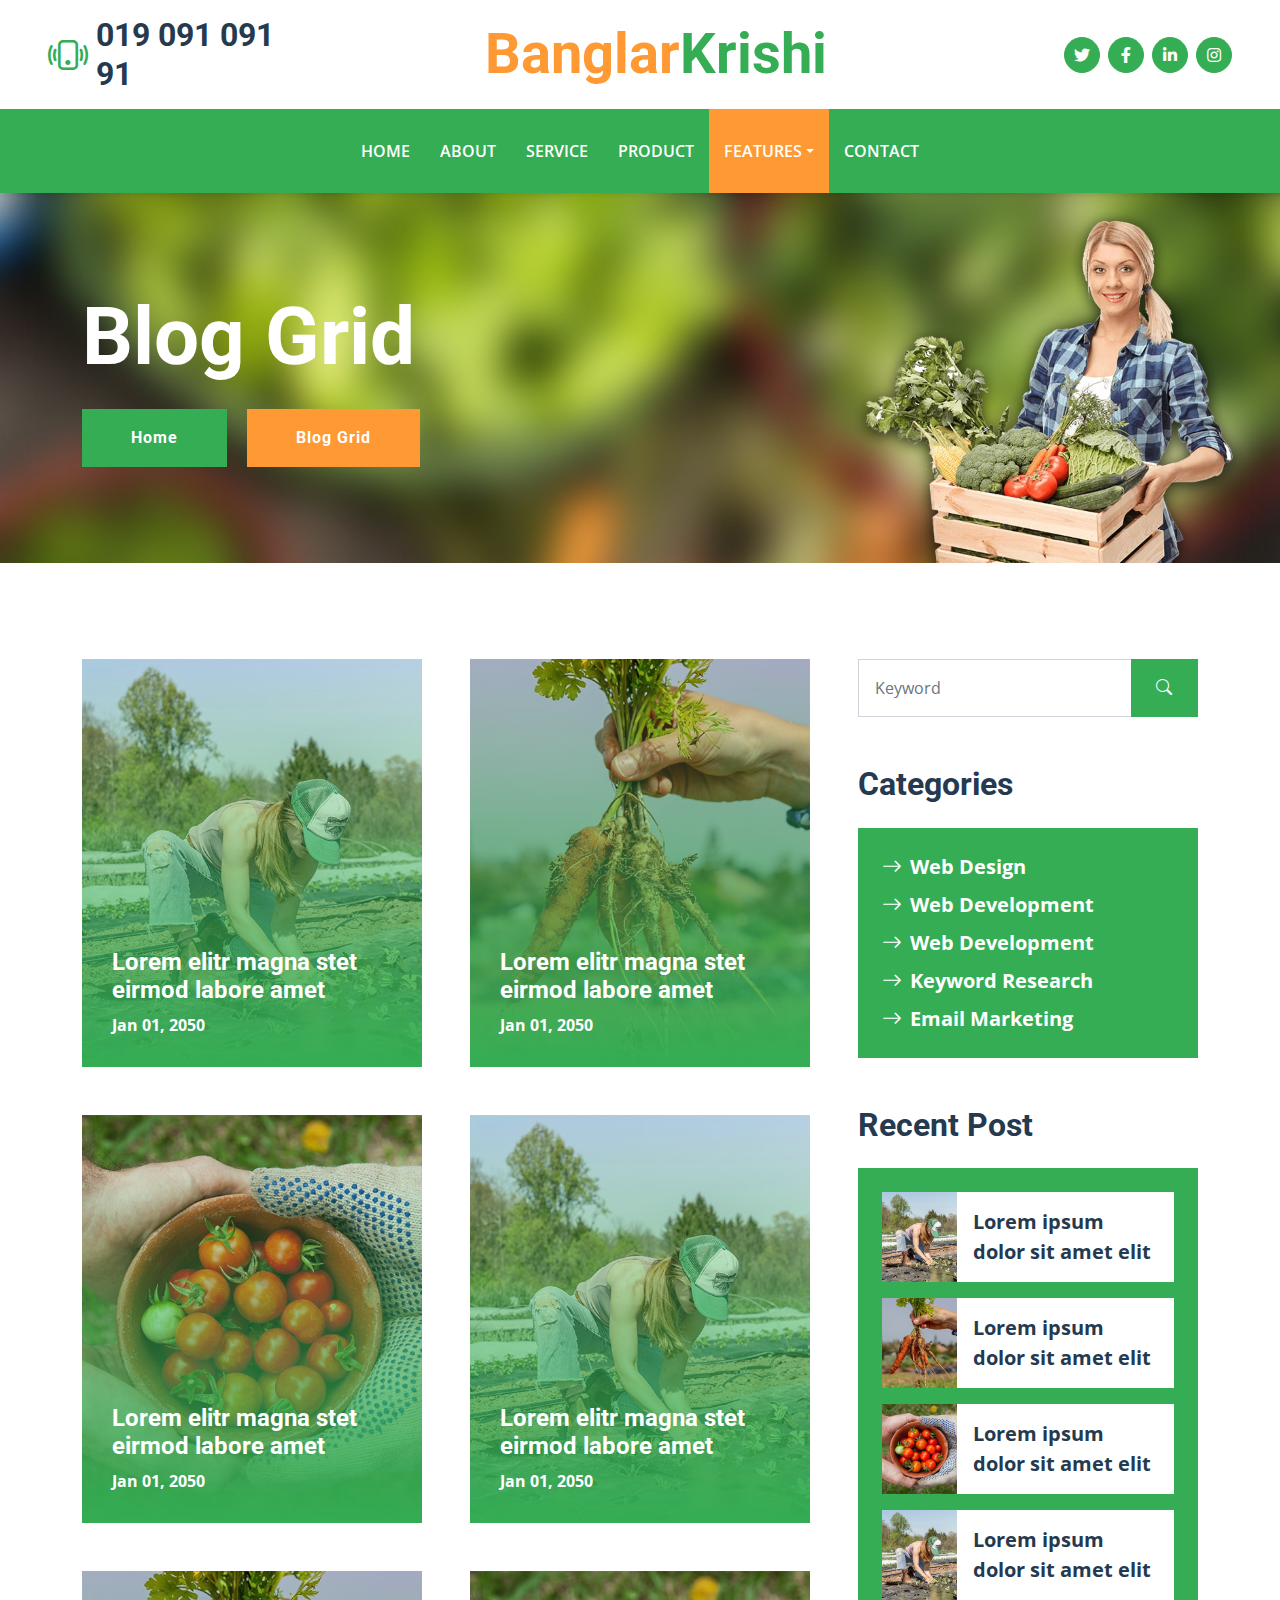
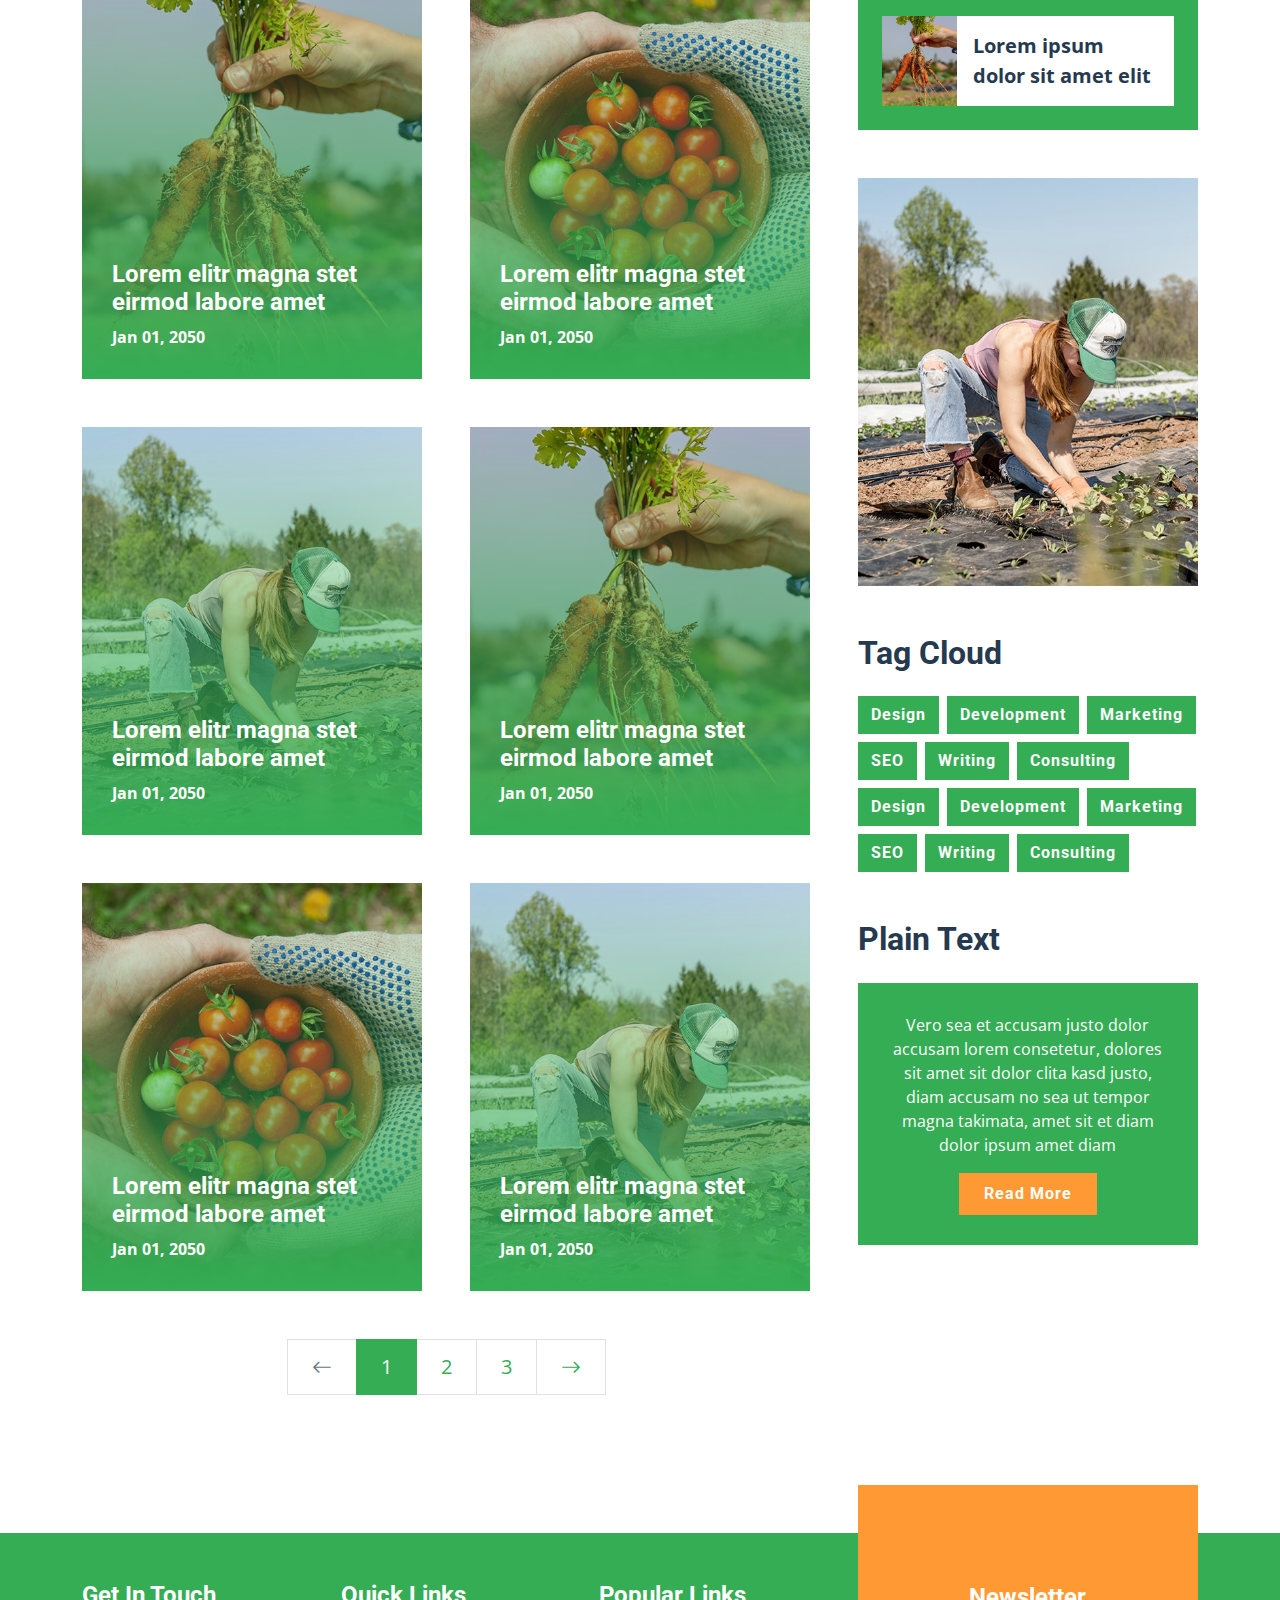
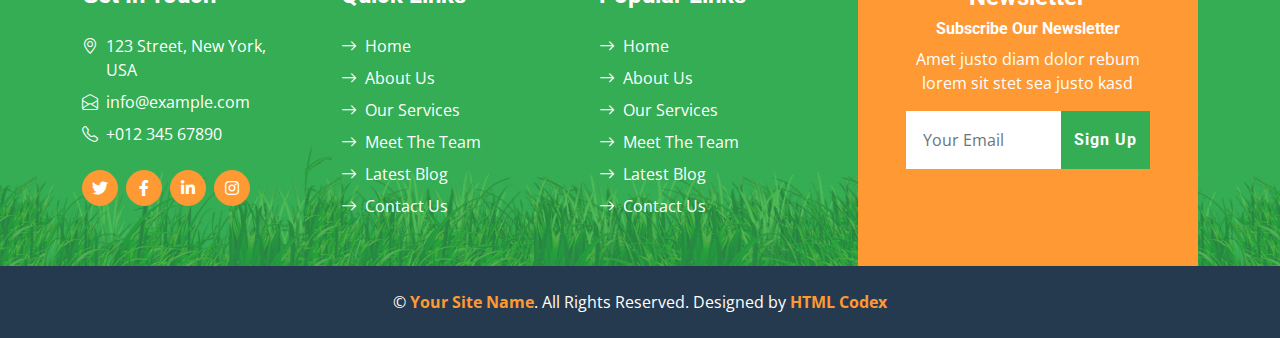
<file: blog.html>
<!DOCTYPE html>
<html lang="en">

<head>
    <meta charset="utf-8">
    <title>Banglar Krishi - Organic Farm Website </title>
    <meta content="width=device-width, initial-scale=1.0" name="viewport">
    <meta content="Free HTML Templates" name="keywords">
    <meta content="Free HTML Templates" name="description">

    <!-- Favicon -->
    <link href="img/favicon.ico" rel="icon">

    <!-- Google Web Fonts -->
    <link rel="preconnect" href="https://fonts.gstatic.com">
    <link href="https://fonts.googleapis.com/css2?family=Open+Sans:wght@400;600&family=Roboto:wght@500;700&display=swap" rel="stylesheet">

    <!-- Icon Font Stylesheet -->
    <link href="https://cdnjs.cloudflare.com/ajax/libs/font-awesome/5.15.0/css/all.min.css" rel="stylesheet">
    <link href="https://cdn.jsdelivr.net/npm/bootstrap-icons@1.4.1/font/bootstrap-icons.css" rel="stylesheet">

    <!-- Libraries Stylesheet -->
    <link href="lib/owlcarousel/assets/owl.carousel.min.css" rel="stylesheet">

    <!-- Customized Bootstrap Stylesheet -->
    <link href="css/bootstrap.min.css" rel="stylesheet">

    <!-- Template Stylesheet -->
    <link href="css/style.css" rel="stylesheet">
</head>

<body>
    <!-- Topbar Start -->
    <div class="container-fluid px-5 d-none d-lg-block">
        <div class="row gx-5 py-3 align-items-center">
            <div class="col-lg-3">
                <div class="d-flex align-items-center justify-content-start">
                    <i class="bi bi-phone-vibrate fs-1 text-primary me-2"></i>
                    <h2 class="mb-0">019 091 091 91</h2>
                </div>
            </div>
            <div class="col-lg-6">
                <div class="d-flex align-items-center justify-content-center">
                    <a href="index.html" class="navbar-brand ms-lg-5">
                        <h1 class="m-0 display-4 text-primary"><span class="text-secondary">Banglar</span>Krishi</h1>
                    </a>
                </div>
            </div>
            <div class="col-lg-3">
                <div class="d-flex align-items-center justify-content-end">
                    <a class="btn btn-primary btn-square rounded-circle me-2" href="#"><i class="fab fa-twitter"></i></a>
                    <a class="btn btn-primary btn-square rounded-circle me-2" href="#"><i class="fab fa-facebook-f"></i></a>
                    <a class="btn btn-primary btn-square rounded-circle me-2" href="#"><i class="fab fa-linkedin-in"></i></a>
                    <a class="btn btn-primary btn-square rounded-circle" href="#"><i class="fab fa-instagram"></i></a>
                </div>
            </div>
        </div>
    </div>
    <!-- Topbar End -->


    <!-- Navbar Start -->
    <nav class="navbar navbar-expand-lg bg-primary navbar-dark shadow-sm py-3 py-lg-0 px-3 px-lg-5">
        <a href="index.html" class="navbar-brand d-flex d-lg-none">
            <h1 class="m-0 display-4 text-secondary"><span class="text-white">Banglar</span>Krishi</h1>
        </a>
        <button class="navbar-toggler" type="button" data-bs-toggle="collapse" data-bs-target="#navbarCollapse">
            <span class="navbar-toggler-icon"></span>
        </button>
        <div class="collapse navbar-collapse" id="navbarCollapse">
            <div class="navbar-nav mx-auto py-0">
                <a href="index.html" class="nav-item nav-link">Home</a>
                <a href="about.html" class="nav-item nav-link">About</a>
                <a href="service.html" class="nav-item nav-link">Service</a>
                <a href="product.html" class="nav-item nav-link">Product</a>
                <div class="nav-item dropdown">
                    <a href="#" class="nav-link dropdown-toggle active" data-bs-toggle="dropdown">Features</a>
                    <div class="dropdown-menu m-0">
                        <a href="blog.html" class="dropdown-item active">Feature 1 </a>
                        <a href="detail.html" class="dropdown-item">Feature 2</a>
                        <a href="feature.html" class="dropdown-item">Feature 3</a>
                        <a href="team.html" class="dropdown-item">Feature 4</a>
                        <a href="testimonial.html" class="dropdown-item">Feature 5</a>
                    </div>
                </div>
                <a href="contact.html" class="nav-item nav-link">Contact</a>
            </div>
        </div>
    </nav>
    <!-- Navbar End -->


    <!-- Hero Start -->
    <div class="container-fluid bg-primary py-5 bg-hero mb-5">
        <div class="container py-5">
            <div class="row justify-content-start">
                <div class="col-lg-8 text-center text-lg-start">
                    <h1 class="display-1 text-white mb-md-4">Blog Grid</h1>
                    <a href="" class="btn btn-primary py-md-3 px-md-5 me-3">Home</a>
                    <a href="" class="btn btn-secondary py-md-3 px-md-5">Blog Grid</a>
                </div>
            </div>
        </div>
    </div>
    <!-- Hero End -->


    <!-- Blog Start -->
    <div class="container py-5">
        <div class="row g-5">
            <!-- Blog list Start -->
            <div class="col-lg-8">
                <div class="row g-5">
                    <div class="col-md-6">
                        <div class="blog-item position-relative overflow-hidden">
                            <img class="img-fluid" src="img/blog-1.jpg" alt="">
                            <a class="blog-overlay" href="">
                                <h4 class="text-white">Lorem elitr magna stet eirmod labore amet</h4>
                                <span class="text-white fw-bold">Jan 01, 2050</span>
                            </a>
                        </div>
                    </div>
                    <div class="col-md-6">
                        <div class="blog-item position-relative overflow-hidden">
                            <img class="img-fluid" src="img/blog-2.jpg" alt="">
                            <a class="blog-overlay" href="">
                                <h4 class="text-white">Lorem elitr magna stet eirmod labore amet</h4>
                                <span class="text-white fw-bold">Jan 01, 2050</span>
                            </a>
                        </div>
                    </div>
                    <div class="col-md-6">
                        <div class="blog-item position-relative overflow-hidden">
                            <img class="img-fluid" src="img/blog-3.jpg" alt="">
                            <a class="blog-overlay" href="">
                                <h4 class="text-white">Lorem elitr magna stet eirmod labore amet</h4>
                                <span class="text-white fw-bold">Jan 01, 2050</span>
                            </a>
                        </div>
                    </div>
                    <div class="col-md-6">
                        <div class="blog-item position-relative overflow-hidden">
                            <img class="img-fluid" src="img/blog-1.jpg" alt="">
                            <a class="blog-overlay" href="">
                                <h4 class="text-white">Lorem elitr magna stet eirmod labore amet</h4>
                                <span class="text-white fw-bold">Jan 01, 2050</span>
                            </a>
                        </div>
                    </div>
                    <div class="col-md-6">
                        <div class="blog-item position-relative overflow-hidden">
                            <img class="img-fluid" src="img/blog-2.jpg" alt="">
                            <a class="blog-overlay" href="">
                                <h4 class="text-white">Lorem elitr magna stet eirmod labore amet</h4>
                                <span class="text-white fw-bold">Jan 01, 2050</span>
                            </a>
                        </div>
                    </div>
                    <div class="col-md-6">
                        <div class="blog-item position-relative overflow-hidden">
                            <img class="img-fluid" src="img/blog-3.jpg" alt="">
                            <a class="blog-overlay" href="">
                                <h4 class="text-white">Lorem elitr magna stet eirmod labore amet</h4>
                                <span class="text-white fw-bold">Jan 01, 2050</span>
                            </a>
                        </div>
                    </div>
                    <div class="col-md-6">
                        <div class="blog-item position-relative overflow-hidden">
                            <img class="img-fluid" src="img/blog-1.jpg" alt="">
                            <a class="blog-overlay" href="">
                                <h4 class="text-white">Lorem elitr magna stet eirmod labore amet</h4>
                                <span class="text-white fw-bold">Jan 01, 2050</span>
                            </a>
                        </div>
                    </div>
                    <div class="col-md-6">
                        <div class="blog-item position-relative overflow-hidden">
                            <img class="img-fluid" src="img/blog-2.jpg" alt="">
                            <a class="blog-overlay" href="">
                                <h4 class="text-white">Lorem elitr magna stet eirmod labore amet</h4>
                                <span class="text-white fw-bold">Jan 01, 2050</span>
                            </a>
                        </div>
                    </div>
                    <div class="col-md-6">
                        <div class="blog-item position-relative overflow-hidden">
                            <img class="img-fluid" src="img/blog-3.jpg" alt="">
                            <a class="blog-overlay" href="">
                                <h4 class="text-white">Lorem elitr magna stet eirmod labore amet</h4>
                                <span class="text-white fw-bold">Jan 01, 2050</span>
                            </a>
                        </div>
                    </div>
                    <div class="col-md-6">
                        <div class="blog-item position-relative overflow-hidden">
                            <img class="img-fluid" src="img/blog-1.jpg" alt="">
                            <a class="blog-overlay" href="">
                                <h4 class="text-white">Lorem elitr magna stet eirmod labore amet</h4>
                                <span class="text-white fw-bold">Jan 01, 2050</span>
                            </a>
                        </div>
                    </div>
                    <div class="col-12">
                        <nav aria-label="Page navigation">
                          <ul class="pagination pagination-lg justify-content-center m-0">
                            <li class="page-item disabled">
                              <a class="page-link rounded-0" href="#" aria-label="Previous">
                                <span aria-hidden="true"><i class="bi bi-arrow-left"></i></span>
                              </a>
                            </li>
                            <li class="page-item active"><a class="page-link" href="#">1</a></li>
                            <li class="page-item"><a class="page-link" href="#">2</a></li>
                            <li class="page-item"><a class="page-link" href="#">3</a></li>
                            <li class="page-item">
                              <a class="page-link rounded-0" href="#" aria-label="Next">
                                <span aria-hidden="true"><i class="bi bi-arrow-right"></i></span>
                              </a>
                            </li>
                          </ul>
                        </nav>
                    </div>
                </div>
            </div>
            <!-- Blog list End -->

            <!-- Sidebar Start -->
            <div class="col-lg-4">
                <!-- Search Form Start -->
                <div class="mb-5">
                    <div class="input-group">
                        <input type="text" class="form-control p-3" placeholder="Keyword">
                        <button class="btn btn-primary px-4"><i class="bi bi-search"></i></button>
                    </div>
                </div>
                <!-- Search Form End -->

                <!-- Category Start -->
                <div class="mb-5">
                    <h2 class="mb-4">Categories</h2>
                    <div class="d-flex flex-column justify-content-start bg-primary p-4">
                        <a class="fs-5 fw-bold text-white mb-2" href="#"><i class="bi bi-arrow-right me-2"></i>Web Design</a>
                        <a class="fs-5 fw-bold text-white mb-2" href="#"><i class="bi bi-arrow-right me-2"></i>Web Development</a>
                        <a class="fs-5 fw-bold text-white mb-2" href="#"><i class="bi bi-arrow-right me-2"></i>Web Development</a>
                        <a class="fs-5 fw-bold text-white mb-2" href="#"><i class="bi bi-arrow-right me-2"></i>Keyword Research</a>
                        <a class="fs-5 fw-bold text-white" href="#"><i class="bi bi-arrow-right me-2"></i>Email Marketing</a>
                    </div>
                </div>
                <!-- Category End -->

                <!-- Recent Post Start -->
                <div class="mb-5">
                    <h2 class="mb-4">Recent Post</h2>
                    <div class="bg-primary p-4">
                        <div class="d-flex overflow-hidden mb-3">
                            <img class="img-fluid flex-shrink-0" src="img/blog-1.jpg" style="width: 75px;" alt="">
                            <a href="" class="d-flex align-items-center bg-white text-dark fs-5 fw-bold px-3 mb-0">Lorem ipsum dolor sit amet elit
                            </a>
                        </div>
                        <div class="d-flex overflow-hidden mb-3">
                            <img class="img-fluid flex-shrink-0" src="img/blog-2.jpg" style="width: 75px;" alt="">
                            <a href="" class="d-flex align-items-center bg-white text-dark fs-5 fw-bold px-3 mb-0">Lorem ipsum dolor sit amet elit
                            </a>
                        </div>
                        <div class="d-flex overflow-hidden mb-3">
                            <img class="img-fluid flex-shrink-0" src="img/blog-3.jpg" style="width: 75px;" alt="">
                            <a href="" class="d-flex align-items-center bg-white text-dark fs-5 fw-bold px-3 mb-0">Lorem ipsum dolor sit amet elit
                            </a>
                        </div>
                        <div class="d-flex overflow-hidden mb-3">
                            <img class="img-fluid flex-shrink-0" src="img/blog-1.jpg" style="width: 75px;" alt="">
                            <a href="" class="d-flex align-items-center bg-white text-dark fs-5 fw-bold px-3 mb-0">Lorem ipsum dolor sit amet elit
                            </a>
                        </div>
                        <div class="d-flex overflow-hidden">
                            <img class="img-fluid flex-shrink-0" src="img/blog-2.jpg" style="width: 75px;" alt="">
                            <a href="" class="d-flex align-items-center bg-white text-dark fs-5 fw-bold px-3 mb-0">Lorem ipsum dolor sit amet elit
                            </a>
                        </div>
                    </div>
                </div>
                <!-- Recent Post End -->

                <!-- Image Start -->
                <div class="mb-5">
                    <img src="img/blog-1.jpg" alt="" class="img-fluid rounded">
                </div>
                <!-- Image End -->

                <!-- Tags Start -->
                <div class="mb-5">
                    <h2 class="mb-4">Tag Cloud</h2>
                    <div class="d-flex flex-wrap m-n1">
                        <a href="" class="btn btn-primary m-1">Design</a>
                        <a href="" class="btn btn-primary m-1">Development</a>
                        <a href="" class="btn btn-primary m-1">Marketing</a>
                        <a href="" class="btn btn-primary m-1">SEO</a>
                        <a href="" class="btn btn-primary m-1">Writing</a>
                        <a href="" class="btn btn-primary m-1">Consulting</a>
                        <a href="" class="btn btn-primary m-1">Design</a>
                        <a href="" class="btn btn-primary m-1">Development</a>
                        <a href="" class="btn btn-primary m-1">Marketing</a>
                        <a href="" class="btn btn-primary m-1">SEO</a>
                        <a href="" class="btn btn-primary m-1">Writing</a>
                        <a href="" class="btn btn-primary m-1">Consulting</a>
                    </div>
                </div>
                <!-- Tags End -->

                <!-- Plain Text Start -->
                <div>
                    <h2 class="mb-4">Plain Text</h2>
                    <div class="bg-primary text-center text-white" style="padding: 30px;">
                        <p>Vero sea et accusam justo dolor accusam lorem consetetur, dolores sit amet sit dolor clita kasd justo, diam accusam no sea ut tempor magna takimata, amet sit et diam dolor ipsum amet diam</p>
                        <a href="" class="btn btn-secondary py-2 px-4">Read More</a>
                    </div>
                </div>
                <!-- Plain Text End -->
            </div>
            <!-- Sidebar End -->
        </div>
    </div>
    <!-- Blog End -->


    <!-- Footer Start -->
    <div class="container-fluid bg-footer bg-primary text-white mt-5">
        <div class="container">
            <div class="row gx-5">
                <div class="col-lg-8 col-md-6">
                    <div class="row gx-5">
                        <div class="col-lg-4 col-md-12 pt-5 mb-5">
                            <h4 class="text-white mb-4">Get In Touch</h4>
                            <div class="d-flex mb-2">
                                <i class="bi bi-geo-alt text-white me-2"></i>
                                <p class="text-white mb-0">123 Street, New York, USA</p>
                            </div>
                            <div class="d-flex mb-2">
                                <i class="bi bi-envelope-open text-white me-2"></i>
                                <p class="text-white mb-0">info@example.com</p>
                            </div>
                            <div class="d-flex mb-2">
                                <i class="bi bi-telephone text-white me-2"></i>
                                <p class="text-white mb-0">+012 345 67890</p>
                            </div>
                            <div class="d-flex mt-4">
                                <a class="btn btn-secondary btn-square rounded-circle me-2" href="#"><i class="fab fa-twitter"></i></a>
                                <a class="btn btn-secondary btn-square rounded-circle me-2" href="#"><i class="fab fa-facebook-f"></i></a>
                                <a class="btn btn-secondary btn-square rounded-circle me-2" href="#"><i class="fab fa-linkedin-in"></i></a>
                                <a class="btn btn-secondary btn-square rounded-circle" href="#"><i class="fab fa-instagram"></i></a>
                            </div>
                        </div>
                        <div class="col-lg-4 col-md-12 pt-0 pt-lg-5 mb-5">
                            <h4 class="text-white mb-4">Quick Links</h4>
                            <div class="d-flex flex-column justify-content-start">
                                <a class="text-white mb-2" href="#"><i class="bi bi-arrow-right text-white me-2"></i>Home</a>
                                <a class="text-white mb-2" href="#"><i class="bi bi-arrow-right text-white me-2"></i>About Us</a>
                                <a class="text-white mb-2" href="#"><i class="bi bi-arrow-right text-white me-2"></i>Our Services</a>
                                <a class="text-white mb-2" href="#"><i class="bi bi-arrow-right text-white me-2"></i>Meet The Team</a>
                                <a class="text-white mb-2" href="#"><i class="bi bi-arrow-right text-white me-2"></i>Latest Blog</a>
                                <a class="text-white" href="#"><i class="bi bi-arrow-right text-white me-2"></i>Contact Us</a>
                            </div>
                        </div>
                        <div class="col-lg-4 col-md-12 pt-0 pt-lg-5 mb-5">
                            <h4 class="text-white mb-4">Popular Links</h4>
                            <div class="d-flex flex-column justify-content-start">
                                <a class="text-white mb-2" href="#"><i class="bi bi-arrow-right text-white me-2"></i>Home</a>
                                <a class="text-white mb-2" href="#"><i class="bi bi-arrow-right text-white me-2"></i>About Us</a>
                                <a class="text-white mb-2" href="#"><i class="bi bi-arrow-right text-white me-2"></i>Our Services</a>
                                <a class="text-white mb-2" href="#"><i class="bi bi-arrow-right text-white me-2"></i>Meet The Team</a>
                                <a class="text-white mb-2" href="#"><i class="bi bi-arrow-right text-white me-2"></i>Latest Blog</a>
                                <a class="text-white" href="#"><i class="bi bi-arrow-right text-white me-2"></i>Contact Us</a>
                            </div>
                        </div>
                    </div>
                </div>
                <div class="col-lg-4 col-md-6 mt-lg-n5">
                    <div class="d-flex flex-column align-items-center justify-content-center text-center h-100 bg-secondary p-5">
                        <h4 class="text-white">Newsletter</h4>
                        <h6 class="text-white">Subscribe Our Newsletter</h6>
                        <p>Amet justo diam dolor rebum lorem sit stet sea justo kasd</p>
                        <form action="">
                            <div class="input-group">
                                <input type="text" class="form-control border-white p-3" placeholder="Your Email">
                                <button class="btn btn-primary">Sign Up</button>
                            </div>
                        </form>
                    </div>
                </div>
            </div>
        </div>
    </div>
    <div class="container-fluid bg-dark text-white py-4">
        <div class="container text-center">
            <p class="mb-0">&copy; <a class="text-secondary fw-bold" href="#">Your Site Name</a>. All Rights Reserved. Designed by <a class="text-secondary fw-bold" href="https://htmlcodex.com">HTML Codex</a></p>
        </div>
    </div>
    <!-- Footer End -->


    <!-- Back to Top -->
    <a href="#" class="btn btn-secondary py-3 fs-4 back-to-top"><i class="bi bi-arrow-up"></i></a>


    <!-- JavaScript Libraries -->
    <script src="https://code.jquery.com/jquery-3.4.1.min.js"></script>
    <script src="https://cdn.jsdelivr.net/npm/bootstrap@5.0.0/dist/js/bootstrap.bundle.min.js"></script>
    <script src="lib/easing/easing.min.js"></script>
    <script src="lib/waypoints/waypoints.min.js"></script>
    <script src="lib/counterup/counterup.min.js"></script>
    <script src="lib/owlcarousel/owl.carousel.min.js"></script>

    <!-- Template Javascript -->
    <script src="js/main.js"></script>
</body>

</html>
</file>
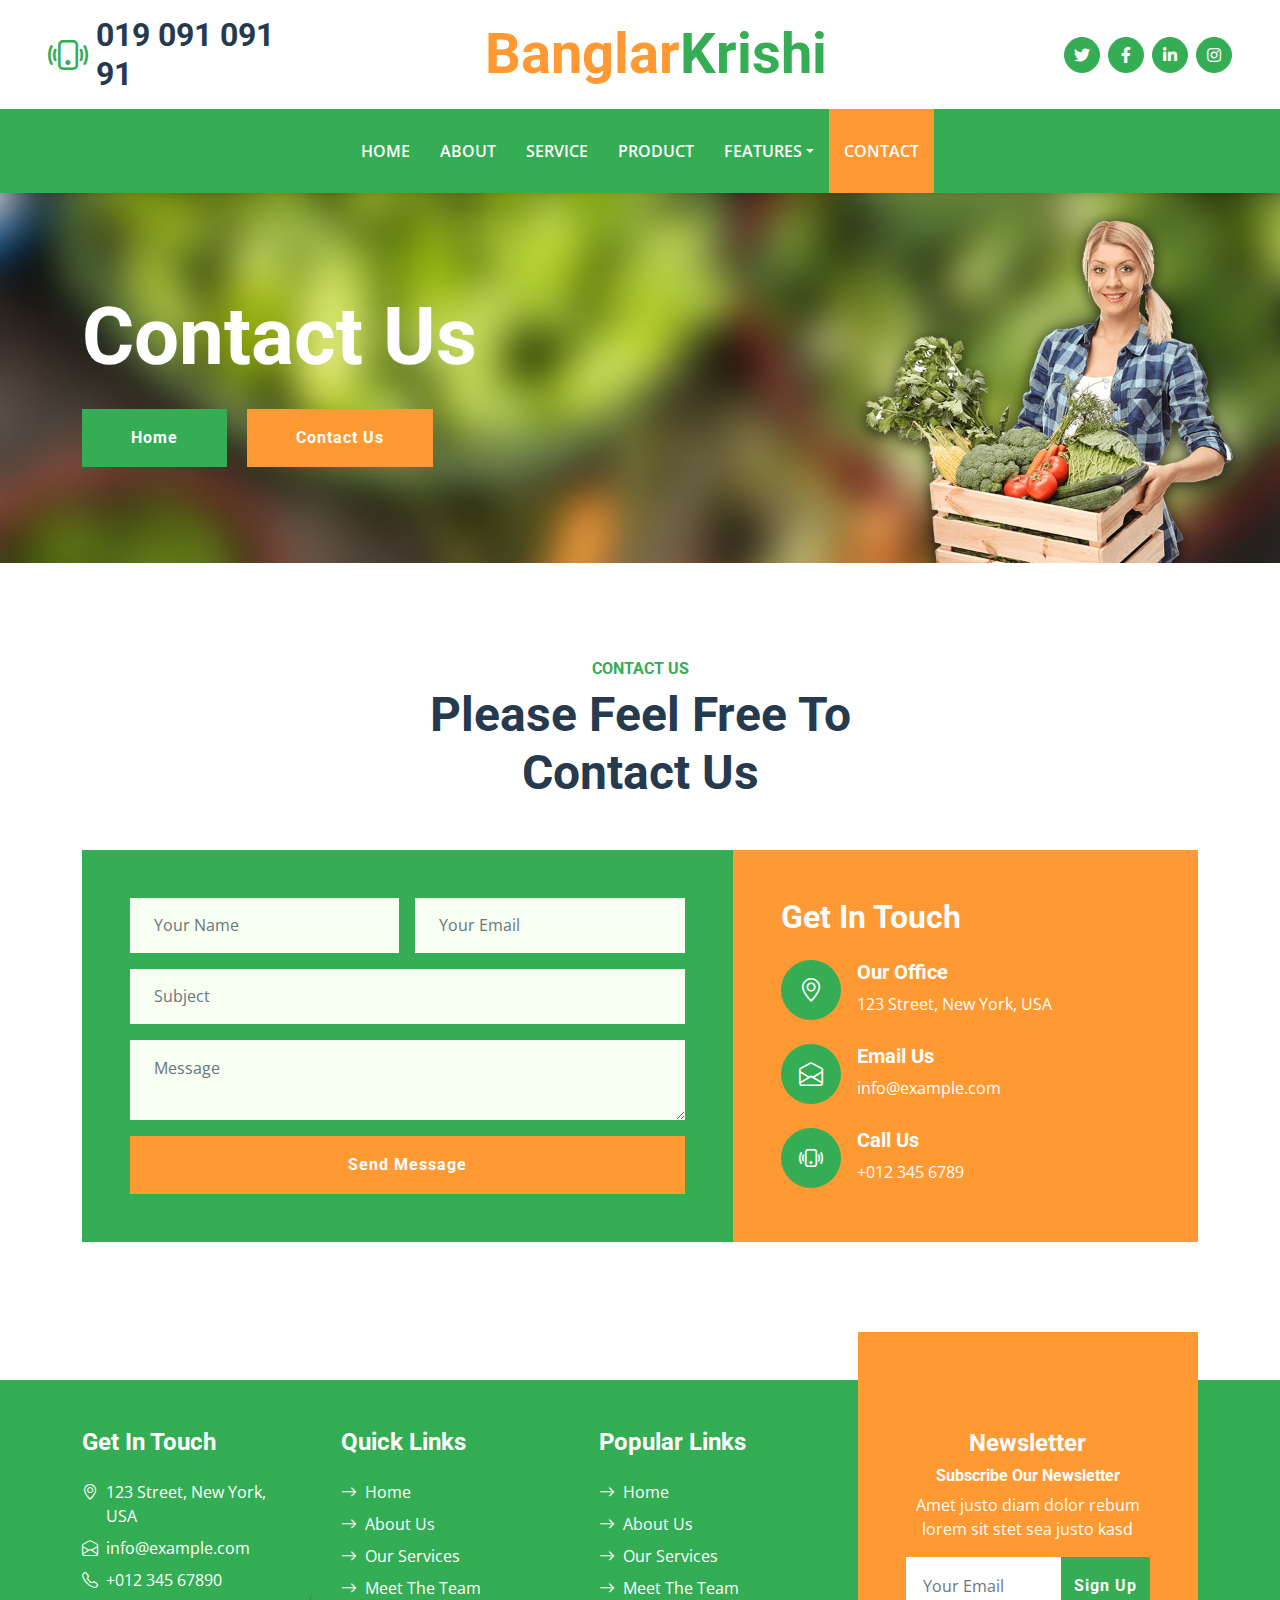
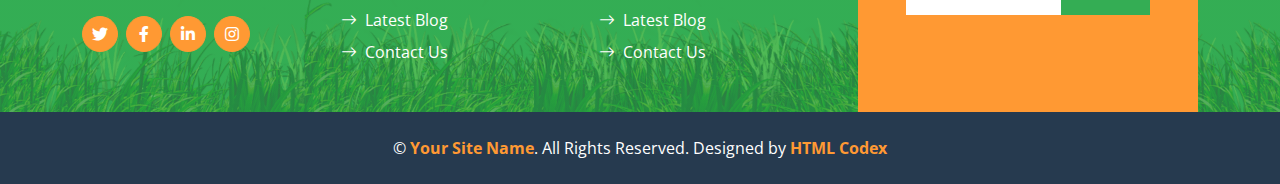
<file: contact.html>
<!DOCTYPE html>
<html lang="en">

<head>
    <meta charset="utf-8">
    <title>Banglar Krishi - Organic Farm Website</title>
    <meta content="width=device-width, initial-scale=1.0" name="viewport">
    <meta content="Free HTML Templates" name="keywords">
    <meta content="Free HTML Templates" name="description">

    <!-- Favicon -->
    <link href="img/favicon.ico" rel="icon">

    <!-- Google Web Fonts -->
    <link rel="preconnect" href="https://fonts.gstatic.com">
    <link href="https://fonts.googleapis.com/css2?family=Open+Sans:wght@400;600&family=Roboto:wght@500;700&display=swap" rel="stylesheet">

    <!-- Icon Font Stylesheet -->
    <link href="https://cdnjs.cloudflare.com/ajax/libs/font-awesome/5.15.0/css/all.min.css" rel="stylesheet">
    <link href="https://cdn.jsdelivr.net/npm/bootstrap-icons@1.4.1/font/bootstrap-icons.css" rel="stylesheet">

    <!-- Libraries Stylesheet -->
    <link href="lib/owlcarousel/assets/owl.carousel.min.css" rel="stylesheet">

    <!-- Customized Bootstrap Stylesheet -->
    <link href="css/bootstrap.min.css" rel="stylesheet">

    <!-- Template Stylesheet -->
    <link href="css/style.css" rel="stylesheet">
</head>

<body>
    <!-- Topbar Start -->
    <div class="container-fluid px-5 d-none d-lg-block">
        <div class="row gx-5 py-3 align-items-center">
            <div class="col-lg-3">
                <div class="d-flex align-items-center justify-content-start">
                    <i class="bi bi-phone-vibrate fs-1 text-primary me-2"></i>
                    <h2 class="mb-0">019 091 091 91</h2>
                </div>
            </div>
            <div class="col-lg-6">
                <div class="d-flex align-items-center justify-content-center">
                    <a href="index.html" class="navbar-brand ms-lg-5">
                        <h1 class="m-0 display-4 text-primary"><span class="text-secondary">Banglar</span>Krishi</h1>
                    </a>
                </div>
            </div>
            <div class="col-lg-3">
                <div class="d-flex align-items-center justify-content-end">
                    <a class="btn btn-primary btn-square rounded-circle me-2" href="#"><i class="fab fa-twitter"></i></a>
                    <a class="btn btn-primary btn-square rounded-circle me-2" href="#"><i class="fab fa-facebook-f"></i></a>
                    <a class="btn btn-primary btn-square rounded-circle me-2" href="#"><i class="fab fa-linkedin-in"></i></a>
                    <a class="btn btn-primary btn-square rounded-circle" href="#"><i class="fab fa-instagram"></i></a>
                </div>
            </div>
        </div>
    </div>
    <!-- Topbar End -->


    <!-- Navbar Start -->
    <nav class="navbar navbar-expand-lg bg-primary navbar-dark shadow-sm py-3 py-lg-0 px-3 px-lg-5">
        <a href="index.html" class="navbar-brand d-flex d-lg-none">
            <h1 class="m-0 display-4 text-secondary"><span class="text-white">Banglar</span>Krishi</h1>
        </a>
        <button class="navbar-toggler" type="button" data-bs-toggle="collapse" data-bs-target="#navbarCollapse">
            <span class="navbar-toggler-icon"></span>
        </button>
        <div class="collapse navbar-collapse" id="navbarCollapse">
            <div class="navbar-nav mx-auto py-0">
                <a href="index.html" class="nav-item nav-link">Home</a>
                <a href="about.html" class="nav-item nav-link">About</a>
                <a href="service.html" class="nav-item nav-link">Service</a>
                <a href="product.html" class="nav-item nav-link">Product</a>
                <div class="nav-item dropdown">
                    <a href="#" class="nav-link dropdown-toggle" data-bs-toggle="dropdown">Features</a>
                    <div class="dropdown-menu m-0">
                        <a href="blog.html" class="dropdown-item">Feature 1</a>
                        <a href="detail.html" class="dropdown-item">Feature 2</a>
                        <a href="feature.html" class="dropdown-item">Feature 3</a>
                        <a href="team.html" class="dropdown-item">Feature 4</a>
                        <a href="testimonial.html" class="dropdown-item">Feature 5</a>
                    </div>
                </div>
                <a href="contact.html" class="nav-item nav-link active">Contact</a>
            </div>
        </div>
    </nav>
    <!-- Navbar End -->


    <!-- Hero Start -->
    <div class="container-fluid bg-primary py-5 bg-hero mb-5">
        <div class="container py-5">
            <div class="row justify-content-start">
                <div class="col-lg-8 text-center text-lg-start">
                    <h1 class="display-1 text-white mb-md-4">Contact Us</h1>
                    <a href="" class="btn btn-primary py-md-3 px-md-5 me-3">Home</a>
                    <a href="" class="btn btn-secondary py-md-3 px-md-5">Contact Us</a>
                </div>
            </div>
        </div>
    </div>
    <!-- Hero End -->


    <!-- Contact Start -->
    <div class="container-fluid py-5">
        <div class="container">
            <div class="mx-auto text-center mb-5" style="max-width: 500px;">
                <h6 class="text-primary text-uppercase">Contact Us</h6>
                <h1 class="display-5">Please Feel Free To Contact Us</h1>
            </div>
            <div class="row g-0">
                <div class="col-lg-7">
                    <div class="bg-primary h-100 p-5">
                        <form>
                            <div class="row g-3">
                                <div class="col-6">
                                    <input type="text" class="form-control bg-light border-0 px-4" placeholder="Your Name" style="height: 55px;">
                                </div>
                                <div class="col-6">
                                    <input type="email" class="form-control bg-light border-0 px-4" placeholder="Your Email" style="height: 55px;">
                                </div>
                                <div class="col-12">
                                    <input type="text" class="form-control bg-light border-0 px-4" placeholder="Subject" style="height: 55px;">
                                </div>
                                <div class="col-12">
                                    <textarea class="form-control bg-light border-0 px-4 py-3" rows="2" placeholder="Message"></textarea>
                                </div>
                                <div class="col-12">
                                    <button class="btn btn-secondary w-100 py-3" type="submit">Send Message</button>
                                </div>
                            </div>
                        </form>
                    </div>
                </div>
                <div class="col-lg-5">
                    <div class="bg-secondary h-100 p-5">
                        <h2 class="text-white mb-4">Get In Touch</h2>
                        <div class="d-flex mb-4">
                            <div class="bg-primary rounded-circle d-flex align-items-center justify-content-center" style="width: 60px; height: 60px;">
                                <i class="bi bi-geo-alt fs-4 text-white"></i>
                            </div>
                            <div class="ps-3">
                                <h5 class="text-white">Our Office</h5>
                                <span class="text-white">123 Street, New York, USA</span>
                            </div>
                        </div>
                        <div class="d-flex mb-4">
                            <div class="bg-primary rounded-circle d-flex align-items-center justify-content-center" style="width: 60px; height: 60px;">
                                <i class="bi bi-envelope-open fs-4 text-white"></i>
                            </div>
                            <div class="ps-3">
                                <h5 class="text-white">Email Us</h5>
                                <span class="text-white">info@example.com</span>
                            </div>
                        </div>
                        <div class="d-flex">
                            <div class="bg-primary rounded-circle d-flex align-items-center justify-content-center" style="width: 60px; height: 60px;">
                                <i class="bi bi-phone-vibrate fs-4 text-white"></i>
                            </div>
                            <div class="ps-3">
                                <h5 class="text-white">Call Us</h5>
                                <span class="text-white">+012 345 6789</span>
                            </div>
                        </div>
                    </div>
                </div>
            </div>
        </div>
    </div>
    <!-- Contact End -->


    <!-- Footer Start -->
    <div class="container-fluid bg-footer bg-primary text-white mt-5">
        <div class="container">
            <div class="row gx-5">
                <div class="col-lg-8 col-md-6">
                    <div class="row gx-5">
                        <div class="col-lg-4 col-md-12 pt-5 mb-5">
                            <h4 class="text-white mb-4">Get In Touch</h4>
                            <div class="d-flex mb-2">
                                <i class="bi bi-geo-alt text-white me-2"></i>
                                <p class="text-white mb-0">123 Street, New York, USA</p>
                            </div>
                            <div class="d-flex mb-2">
                                <i class="bi bi-envelope-open text-white me-2"></i>
                                <p class="text-white mb-0">info@example.com</p>
                            </div>
                            <div class="d-flex mb-2">
                                <i class="bi bi-telephone text-white me-2"></i>
                                <p class="text-white mb-0">+012 345 67890</p>
                            </div>
                            <div class="d-flex mt-4">
                                <a class="btn btn-secondary btn-square rounded-circle me-2" href="#"><i class="fab fa-twitter"></i></a>
                                <a class="btn btn-secondary btn-square rounded-circle me-2" href="#"><i class="fab fa-facebook-f"></i></a>
                                <a class="btn btn-secondary btn-square rounded-circle me-2" href="#"><i class="fab fa-linkedin-in"></i></a>
                                <a class="btn btn-secondary btn-square rounded-circle" href="#"><i class="fab fa-instagram"></i></a>
                            </div>
                        </div>
                        <div class="col-lg-4 col-md-12 pt-0 pt-lg-5 mb-5">
                            <h4 class="text-white mb-4">Quick Links</h4>
                            <div class="d-flex flex-column justify-content-start">
                                <a class="text-white mb-2" href="#"><i class="bi bi-arrow-right text-white me-2"></i>Home</a>
                                <a class="text-white mb-2" href="#"><i class="bi bi-arrow-right text-white me-2"></i>About Us</a>
                                <a class="text-white mb-2" href="#"><i class="bi bi-arrow-right text-white me-2"></i>Our Services</a>
                                <a class="text-white mb-2" href="#"><i class="bi bi-arrow-right text-white me-2"></i>Meet The Team</a>
                                <a class="text-white mb-2" href="#"><i class="bi bi-arrow-right text-white me-2"></i>Latest Blog</a>
                                <a class="text-white" href="#"><i class="bi bi-arrow-right text-white me-2"></i>Contact Us</a>
                            </div>
                        </div>
                        <div class="col-lg-4 col-md-12 pt-0 pt-lg-5 mb-5">
                            <h4 class="text-white mb-4">Popular Links</h4>
                            <div class="d-flex flex-column justify-content-start">
                                <a class="text-white mb-2" href="#"><i class="bi bi-arrow-right text-white me-2"></i>Home</a>
                                <a class="text-white mb-2" href="#"><i class="bi bi-arrow-right text-white me-2"></i>About Us</a>
                                <a class="text-white mb-2" href="#"><i class="bi bi-arrow-right text-white me-2"></i>Our Services</a>
                                <a class="text-white mb-2" href="#"><i class="bi bi-arrow-right text-white me-2"></i>Meet The Team</a>
                                <a class="text-white mb-2" href="#"><i class="bi bi-arrow-right text-white me-2"></i>Latest Blog</a>
                                <a class="text-white" href="#"><i class="bi bi-arrow-right text-white me-2"></i>Contact Us</a>
                            </div>
                        </div>
                    </div>
                </div>
                <div class="col-lg-4 col-md-6 mt-lg-n5">
                    <div class="d-flex flex-column align-items-center justify-content-center text-center h-100 bg-secondary p-5">
                        <h4 class="text-white">Newsletter</h4>
                        <h6 class="text-white">Subscribe Our Newsletter</h6>
                        <p>Amet justo diam dolor rebum lorem sit stet sea justo kasd</p>
                        <form action="">
                            <div class="input-group">
                                <input type="text" class="form-control border-white p-3" placeholder="Your Email">
                                <button class="btn btn-primary">Sign Up</button>
                            </div>
                        </form>
                    </div>
                </div>
            </div>
        </div>
    </div>
    <div class="container-fluid bg-dark text-white py-4">
        <div class="container text-center">
            <p class="mb-0">&copy; <a class="text-secondary fw-bold" href="#">Your Site Name</a>. All Rights Reserved. Designed by <a class="text-secondary fw-bold" href="https://htmlcodex.com">HTML Codex</a></p>
        </div>
    </div>
    <!-- Footer End -->


    <!-- Back to Top -->
    <a href="#" class="btn btn-secondary py-3 fs-4 back-to-top"><i class="bi bi-arrow-up"></i></a>


    <!-- JavaScript Libraries -->
    <script src="https://code.jquery.com/jquery-3.4.1.min.js"></script>
    <script src="https://cdn.jsdelivr.net/npm/bootstrap@5.0.0/dist/js/bootstrap.bundle.min.js"></script>
    <script src="lib/easing/easing.min.js"></script>
    <script src="lib/waypoints/waypoints.min.js"></script>
    <script src="lib/counterup/counterup.min.js"></script>
    <script src="lib/owlcarousel/owl.carousel.min.js"></script>

    <!-- Template Javascript -->
    <script src="js/main.js"></script>
</body>

</html>
</file>
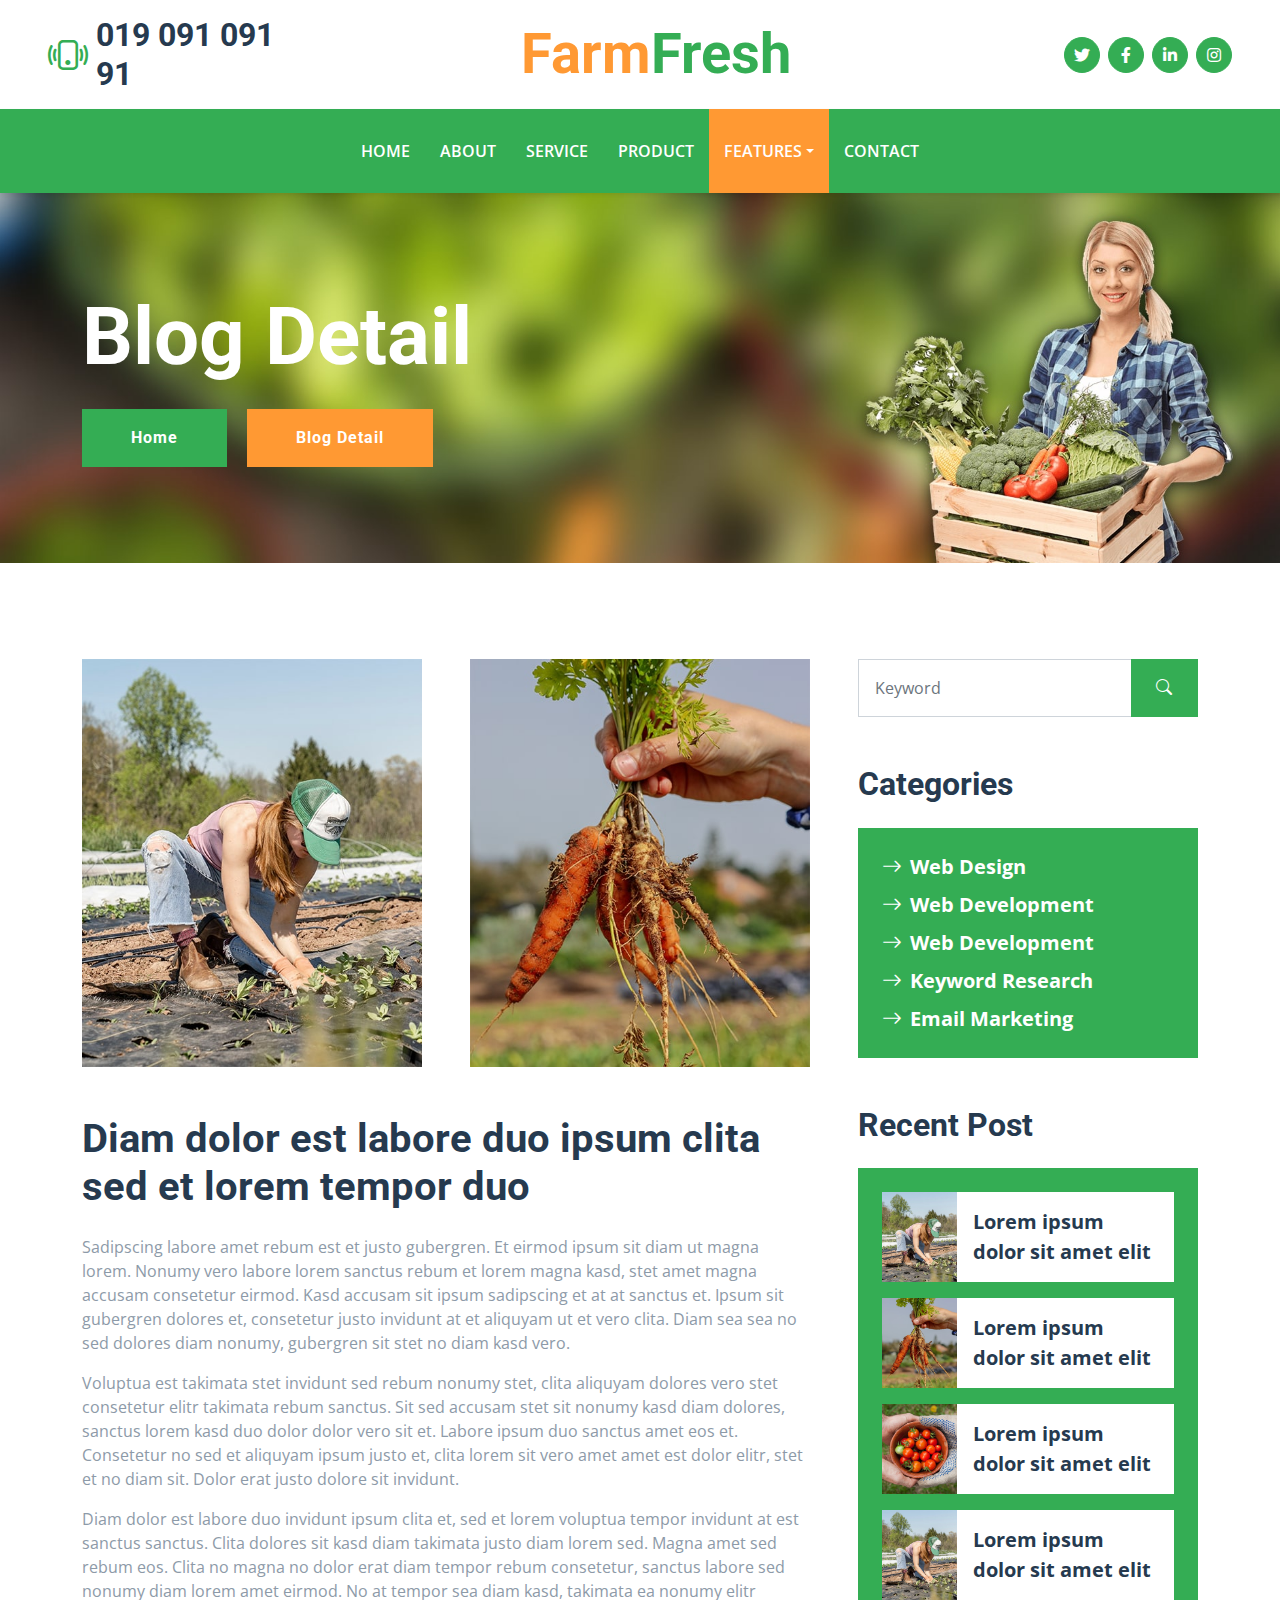
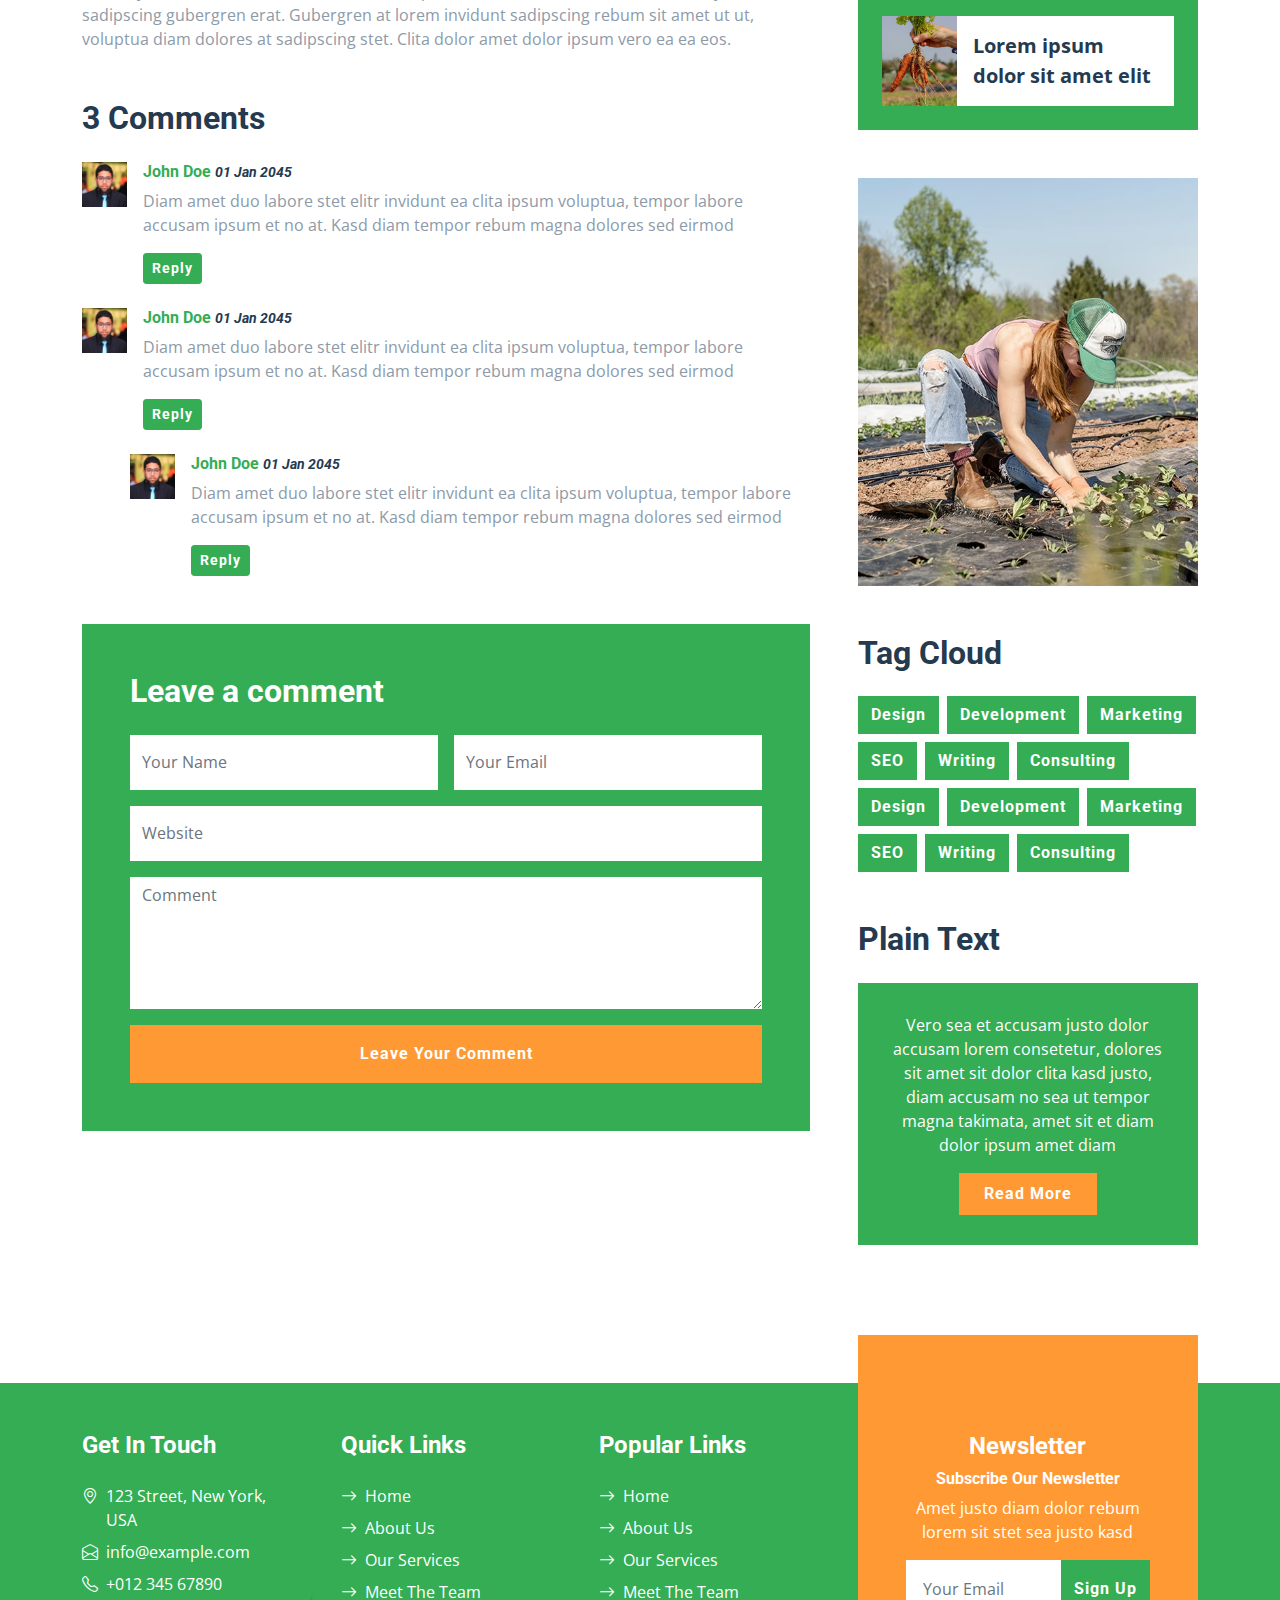
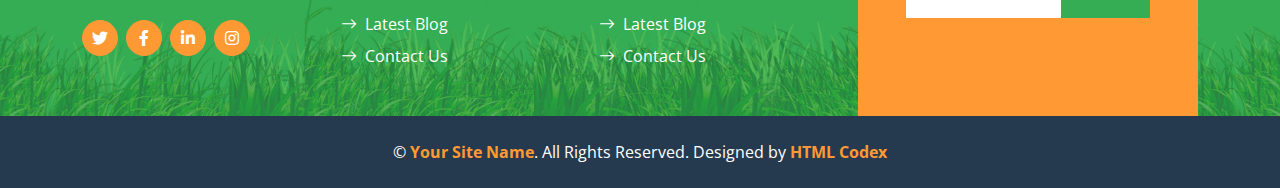
<file: detail.html>
<!DOCTYPE html>
<html lang="en">

<head>
    <meta charset="utf-8">
    <title>Banglar Krishi - Organic Farm Website</title>
    <meta content="width=device-width, initial-scale=1.0" name="viewport">
    <meta content="Free HTML Templates" name="keywords">
    <meta content="Free HTML Templates" name="description">

    <!-- Favicon -->
    <link href="img/favicon.ico" rel="icon">

    <!-- Google Web Fonts -->
    <link rel="preconnect" href="https://fonts.gstatic.com">
    <link href="https://fonts.googleapis.com/css2?family=Open+Sans:wght@400;600&family=Roboto:wght@500;700&display=swap" rel="stylesheet">

    <!-- Icon Font Stylesheet -->
    <link href="https://cdnjs.cloudflare.com/ajax/libs/font-awesome/5.15.0/css/all.min.css" rel="stylesheet">
    <link href="https://cdn.jsdelivr.net/npm/bootstrap-icons@1.4.1/font/bootstrap-icons.css" rel="stylesheet">

    <!-- Libraries Stylesheet -->
    <link href="lib/owlcarousel/assets/owl.carousel.min.css" rel="stylesheet">

    <!-- Customized Bootstrap Stylesheet -->
    <link href="css/bootstrap.min.css" rel="stylesheet">

    <!-- Template Stylesheet -->
    <link href="css/style.css" rel="stylesheet">
</head>

<body>
    <!-- Topbar Start -->
    <div class="container-fluid px-5 d-none d-lg-block">
        <div class="row gx-5 py-3 align-items-center">
            <div class="col-lg-3">
                <div class="d-flex align-items-center justify-content-start">
                    <i class="bi bi-phone-vibrate fs-1 text-primary me-2"></i>
                    <h2 class="mb-0">019 091 091 91</h2>
                </div>
            </div>
            <div class="col-lg-6">
                <div class="d-flex align-items-center justify-content-center">
                    <a href="index.html" class="navbar-brand ms-lg-5">
                        <h1 class="m-0 display-4 text-primary"><span class="text-secondary">Farm</span>Fresh</h1>
                    </a>
                </div>
            </div>
            <div class="col-lg-3">
                <div class="d-flex align-items-center justify-content-end">
                    <a class="btn btn-primary btn-square rounded-circle me-2" href="#"><i class="fab fa-twitter"></i></a>
                    <a class="btn btn-primary btn-square rounded-circle me-2" href="#"><i class="fab fa-facebook-f"></i></a>
                    <a class="btn btn-primary btn-square rounded-circle me-2" href="#"><i class="fab fa-linkedin-in"></i></a>
                    <a class="btn btn-primary btn-square rounded-circle" href="#"><i class="fab fa-instagram"></i></a>
                </div>
            </div>
        </div>
    </div>
    <!-- Topbar End -->


    <!-- Navbar Start -->
    <nav class="navbar navbar-expand-lg bg-primary navbar-dark shadow-sm py-3 py-lg-0 px-3 px-lg-5">
        <a href="index.html" class="navbar-brand d-flex d-lg-none">
            <h1 class="m-0 display-4 text-secondary"><span class="text-white">Banglar</span>Krishi</h1>
        </a>
        <button class="navbar-toggler" type="button" data-bs-toggle="collapse" data-bs-target="#navbarCollapse">
            <span class="navbar-toggler-icon"></span>
        </button>
        <div class="collapse navbar-collapse" id="navbarCollapse">
            <div class="navbar-nav mx-auto py-0">
                <a href="index.html" class="nav-item nav-link">Home</a>
                <a href="about.html" class="nav-item nav-link">About</a>
                <a href="service.html" class="nav-item nav-link">Service</a>
                <a href="product.html" class="nav-item nav-link">Product</a>
                <div class="nav-item dropdown">
                    <a href="#" class="nav-link dropdown-toggle active" data-bs-toggle="dropdown">Features</a>
                    <div class="dropdown-menu m-0">
                        <a href="blog.html" class="dropdown-item">Feature 1</a>
                        <a href="detail.html" class="dropdown-item active">Feature 2</a>
                        <a href="feature.html" class="dropdown-item">Feature 3</a>
                        <a href="team.html" class="dropdown-item">Feature 4</a>
                        <a href="testimonial.html" class="dropdown-item">Feature 5</a>
                    </div>
                </div>
                <a href="contact.html" class="nav-item nav-link">Contact</a>
            </div>
        </div>
    </nav>
    <!-- Navbar End -->


    <!-- Hero Start -->
    <div class="container-fluid bg-primary py-5 bg-hero mb-5">
        <div class="container py-5">
            <div class="row justify-content-start">
                <div class="col-lg-8 text-center text-lg-start">
                    <h1 class="display-1 text-white mb-md-4">Blog Detail</h1>
                    <a href="" class="btn btn-primary py-md-3 px-md-5 me-3">Home</a>
                    <a href="" class="btn btn-secondary py-md-3 px-md-5">Blog Detail</a>
                </div>
            </div>
        </div>
    </div>
    <!-- Hero End -->


    <!-- Blog Start -->
    <div class="container py-5">
        <div class="row g-5">
            <div class="col-lg-8">
                <!-- Blog Detail Start -->
                <div class="mb-5">
                    <div class="row g-5 mb-5">
                        <div class="col-md-6">
                            <img class="img-fluid w-100" src="img/blog-1.jpg" alt="">
                        </div>
                        <div class="col-md-6">
                            <img class="img-fluid w-100" src="img/blog-2.jpg" alt="">
                        </div>
                    </div>
                    <h1 class="mb-4">Diam dolor est labore duo ipsum clita sed et lorem tempor duo</h1>
                    <p>Sadipscing labore amet rebum est et justo gubergren. Et eirmod ipsum sit diam ut
                        magna lorem. Nonumy vero labore lorem sanctus rebum et lorem magna kasd, stet
                        amet magna accusam consetetur eirmod. Kasd accusam sit ipsum sadipscing et at at
                        sanctus et. Ipsum sit gubergren dolores et, consetetur justo invidunt at et
                        aliquyam ut et vero clita. Diam sea sea no sed dolores diam nonumy, gubergren
                        sit stet no diam kasd vero.</p>
                    <p>Voluptua est takimata stet invidunt sed rebum nonumy stet, clita aliquyam dolores
                        vero stet consetetur elitr takimata rebum sanctus. Sit sed accusam stet sit
                        nonumy kasd diam dolores, sanctus lorem kasd duo dolor dolor vero sit et. Labore
                        ipsum duo sanctus amet eos et. Consetetur no sed et aliquyam ipsum justo et,
                        clita lorem sit vero amet amet est dolor elitr, stet et no diam sit. Dolor erat
                        justo dolore sit invidunt.</p>
                    <p>Diam dolor est labore duo invidunt ipsum clita et, sed et lorem voluptua tempor
                        invidunt at est sanctus sanctus. Clita dolores sit kasd diam takimata justo diam
                        lorem sed. Magna amet sed rebum eos. Clita no magna no dolor erat diam tempor
                        rebum consetetur, sanctus labore sed nonumy diam lorem amet eirmod. No at tempor
                        sea diam kasd, takimata ea nonumy elitr sadipscing gubergren erat. Gubergren at
                        lorem invidunt sadipscing rebum sit amet ut ut, voluptua diam dolores at
                        sadipscing stet. Clita dolor amet dolor ipsum vero ea ea eos.</p>
                </div>
                <!-- Blog Detail End -->

                <!-- Comment List Start -->
                <div class="mb-5">
                    <h2 class="mb-4">3 Comments</h2>
                    <div class="d-flex mb-4">
                        <img src="img/user.jpg" class="img-fluid" style="width: 45px; height: 45px;">
                        <div class="ps-3">
                            <h6><a href="">John Doe</a> <small><i>01 Jan 2045</i></small></h6>
                            <p>Diam amet duo labore stet elitr invidunt ea clita ipsum voluptua, tempor labore
                                accusam ipsum et no at. Kasd diam tempor rebum magna dolores sed eirmod</p>
                            <button class="btn btn-sm btn-primary">Reply</button>
                        </div>
                    </div>
                    <div class="d-flex mb-4">
                        <img src="img/user.jpg" class="img-fluid" style="width: 45px; height: 45px;">
                        <div class="ps-3">
                            <h6><a href="">John Doe</a> <small><i>01 Jan 2045</i></small></h6>
                            <p>Diam amet duo labore stet elitr invidunt ea clita ipsum voluptua, tempor labore
                                accusam ipsum et no at. Kasd diam tempor rebum magna dolores sed eirmod</p>
                            <button class="btn btn-sm btn-primary">Reply</button>
                        </div>
                    </div>
                    <div class="d-flex ms-5 mb-4">
                        <img src="img/user.jpg" class="img-fluid" style="width: 45px; height: 45px;">
                        <div class="ps-3">
                            <h6><a href="">John Doe</a> <small><i>01 Jan 2045</i></small></h6>
                            <p>Diam amet duo labore stet elitr invidunt ea clita ipsum voluptua, tempor labore
                                accusam ipsum et no at. Kasd diam tempor rebum magna dolores sed eirmod</p>
                            <button class="btn btn-sm btn-primary">Reply</button>
                        </div>
                    </div>
                </div>
                <!-- Comment List End -->

                <!-- Comment Form Start -->
                <div class="bg-primary p-5">
                    <h2 class="text-white mb-4">Leave a comment</h2>
                    <form>
                        <div class="row g-3">
                            <div class="col-12 col-sm-6">
                                <input type="text" class="form-control bg-white border-0" placeholder="Your Name" style="height: 55px;">
                            </div>
                            <div class="col-12 col-sm-6">
                                <input type="email" class="form-control bg-white border-0" placeholder="Your Email" style="height: 55px;">
                            </div>
                            <div class="col-12">
                                <input type="text" class="form-control bg-white border-0" placeholder="Website" style="height: 55px;">
                            </div>
                            <div class="col-12">
                                <textarea class="form-control bg-white border-0" rows="5" placeholder="Comment"></textarea>
                            </div>
                            <div class="col-12">
                                <button class="btn btn-secondary w-100 py-3" type="submit">Leave Your Comment</button>
                            </div>
                        </div>
                    </form>
                </div>
                <!-- Comment Form End -->
            </div>

            <!-- Sidebar Start -->
            <div class="col-lg-4">
                <!-- Search Form Start -->
                <div class="mb-5">
                    <div class="input-group">
                        <input type="text" class="form-control p-3" placeholder="Keyword">
                        <button class="btn btn-primary px-4"><i class="bi bi-search"></i></button>
                    </div>
                </div>
                <!-- Search Form End -->

                <!-- Category Start -->
                <div class="mb-5">
                    <h2 class="mb-4">Categories</h2>
                    <div class="d-flex flex-column justify-content-start bg-primary p-4">
                        <a class="fs-5 fw-bold text-white mb-2" href="#"><i class="bi bi-arrow-right me-2"></i>Web Design</a>
                        <a class="fs-5 fw-bold text-white mb-2" href="#"><i class="bi bi-arrow-right me-2"></i>Web Development</a>
                        <a class="fs-5 fw-bold text-white mb-2" href="#"><i class="bi bi-arrow-right me-2"></i>Web Development</a>
                        <a class="fs-5 fw-bold text-white mb-2" href="#"><i class="bi bi-arrow-right me-2"></i>Keyword Research</a>
                        <a class="fs-5 fw-bold text-white" href="#"><i class="bi bi-arrow-right me-2"></i>Email Marketing</a>
                    </div>
                </div>
                <!-- Category End -->

                <!-- Recent Post Start -->
                <div class="mb-5">
                    <h2 class="mb-4">Recent Post</h2>
                    <div class="bg-primary p-4">
                        <div class="d-flex overflow-hidden mb-3">
                            <img class="img-fluid flex-shrink-0" src="img/blog-1.jpg" style="width: 75px;" alt="">
                            <a href="" class="d-flex align-items-center bg-white text-dark fs-5 fw-bold px-3 mb-0">Lorem ipsum dolor sit amet elit
                            </a>
                        </div>
                        <div class="d-flex overflow-hidden mb-3">
                            <img class="img-fluid flex-shrink-0" src="img/blog-2.jpg" style="width: 75px;" alt="">
                            <a href="" class="d-flex align-items-center bg-white text-dark fs-5 fw-bold px-3 mb-0">Lorem ipsum dolor sit amet elit
                            </a>
                        </div>
                        <div class="d-flex overflow-hidden mb-3">
                            <img class="img-fluid flex-shrink-0" src="img/blog-3.jpg" style="width: 75px;" alt="">
                            <a href="" class="d-flex align-items-center bg-white text-dark fs-5 fw-bold px-3 mb-0">Lorem ipsum dolor sit amet elit
                            </a>
                        </div>
                        <div class="d-flex overflow-hidden mb-3">
                            <img class="img-fluid flex-shrink-0" src="img/blog-1.jpg" style="width: 75px;" alt="">
                            <a href="" class="d-flex align-items-center bg-white text-dark fs-5 fw-bold px-3 mb-0">Lorem ipsum dolor sit amet elit
                            </a>
                        </div>
                        <div class="d-flex overflow-hidden">
                            <img class="img-fluid flex-shrink-0" src="img/blog-2.jpg" style="width: 75px;" alt="">
                            <a href="" class="d-flex align-items-center bg-white text-dark fs-5 fw-bold px-3 mb-0">Lorem ipsum dolor sit amet elit
                            </a>
                        </div>
                    </div>
                </div>
                <!-- Recent Post End -->

                <!-- Image Start -->
                <div class="mb-5">
                    <img src="img/blog-1.jpg" alt="" class="img-fluid rounded">
                </div>
                <!-- Image End -->

                <!-- Tags Start -->
                <div class="mb-5">
                    <h2 class="mb-4">Tag Cloud</h2>
                    <div class="d-flex flex-wrap m-n1">
                        <a href="" class="btn btn-primary m-1">Design</a>
                        <a href="" class="btn btn-primary m-1">Development</a>
                        <a href="" class="btn btn-primary m-1">Marketing</a>
                        <a href="" class="btn btn-primary m-1">SEO</a>
                        <a href="" class="btn btn-primary m-1">Writing</a>
                        <a href="" class="btn btn-primary m-1">Consulting</a>
                        <a href="" class="btn btn-primary m-1">Design</a>
                        <a href="" class="btn btn-primary m-1">Development</a>
                        <a href="" class="btn btn-primary m-1">Marketing</a>
                        <a href="" class="btn btn-primary m-1">SEO</a>
                        <a href="" class="btn btn-primary m-1">Writing</a>
                        <a href="" class="btn btn-primary m-1">Consulting</a>
                    </div>
                </div>
                <!-- Tags End -->

                <!-- Plain Text Start -->
                <div>
                    <h2 class="mb-4">Plain Text</h2>
                    <div class="bg-primary text-center text-white" style="padding: 30px;">
                        <p>Vero sea et accusam justo dolor accusam lorem consetetur, dolores sit amet sit dolor clita kasd justo, diam accusam no sea ut tempor magna takimata, amet sit et diam dolor ipsum amet diam</p>
                        <a href="" class="btn btn-secondary py-2 px-4">Read More</a>
                    </div>
                </div>
                <!-- Plain Text End -->
            </div>
            <!-- Sidebar End -->
        </div>
    </div>
    <!-- Blog End -->


    <!-- Footer Start -->
    <div class="container-fluid bg-footer bg-primary text-white mt-5">
        <div class="container">
            <div class="row gx-5">
                <div class="col-lg-8 col-md-6">
                    <div class="row gx-5">
                        <div class="col-lg-4 col-md-12 pt-5 mb-5">
                            <h4 class="text-white mb-4">Get In Touch</h4>
                            <div class="d-flex mb-2">
                                <i class="bi bi-geo-alt text-white me-2"></i>
                                <p class="text-white mb-0">123 Street, New York, USA</p>
                            </div>
                            <div class="d-flex mb-2">
                                <i class="bi bi-envelope-open text-white me-2"></i>
                                <p class="text-white mb-0">info@example.com</p>
                            </div>
                            <div class="d-flex mb-2">
                                <i class="bi bi-telephone text-white me-2"></i>
                                <p class="text-white mb-0">+012 345 67890</p>
                            </div>
                            <div class="d-flex mt-4">
                                <a class="btn btn-secondary btn-square rounded-circle me-2" href="#"><i class="fab fa-twitter"></i></a>
                                <a class="btn btn-secondary btn-square rounded-circle me-2" href="#"><i class="fab fa-facebook-f"></i></a>
                                <a class="btn btn-secondary btn-square rounded-circle me-2" href="#"><i class="fab fa-linkedin-in"></i></a>
                                <a class="btn btn-secondary btn-square rounded-circle" href="#"><i class="fab fa-instagram"></i></a>
                            </div>
                        </div>
                        <div class="col-lg-4 col-md-12 pt-0 pt-lg-5 mb-5">
                            <h4 class="text-white mb-4">Quick Links</h4>
                            <div class="d-flex flex-column justify-content-start">
                                <a class="text-white mb-2" href="#"><i class="bi bi-arrow-right text-white me-2"></i>Home</a>
                                <a class="text-white mb-2" href="#"><i class="bi bi-arrow-right text-white me-2"></i>About Us</a>
                                <a class="text-white mb-2" href="#"><i class="bi bi-arrow-right text-white me-2"></i>Our Services</a>
                                <a class="text-white mb-2" href="#"><i class="bi bi-arrow-right text-white me-2"></i>Meet The Team</a>
                                <a class="text-white mb-2" href="#"><i class="bi bi-arrow-right text-white me-2"></i>Latest Blog</a>
                                <a class="text-white" href="#"><i class="bi bi-arrow-right text-white me-2"></i>Contact Us</a>
                            </div>
                        </div>
                        <div class="col-lg-4 col-md-12 pt-0 pt-lg-5 mb-5">
                            <h4 class="text-white mb-4">Popular Links</h4>
                            <div class="d-flex flex-column justify-content-start">
                                <a class="text-white mb-2" href="#"><i class="bi bi-arrow-right text-white me-2"></i>Home</a>
                                <a class="text-white mb-2" href="#"><i class="bi bi-arrow-right text-white me-2"></i>About Us</a>
                                <a class="text-white mb-2" href="#"><i class="bi bi-arrow-right text-white me-2"></i>Our Services</a>
                                <a class="text-white mb-2" href="#"><i class="bi bi-arrow-right text-white me-2"></i>Meet The Team</a>
                                <a class="text-white mb-2" href="#"><i class="bi bi-arrow-right text-white me-2"></i>Latest Blog</a>
                                <a class="text-white" href="#"><i class="bi bi-arrow-right text-white me-2"></i>Contact Us</a>
                            </div>
                        </div>
                    </div>
                </div>
                <div class="col-lg-4 col-md-6 mt-lg-n5">
                    <div class="d-flex flex-column align-items-center justify-content-center text-center h-100 bg-secondary p-5">
                        <h4 class="text-white">Newsletter</h4>
                        <h6 class="text-white">Subscribe Our Newsletter</h6>
                        <p>Amet justo diam dolor rebum lorem sit stet sea justo kasd</p>
                        <form action="">
                            <div class="input-group">
                                <input type="text" class="form-control border-white p-3" placeholder="Your Email">
                                <button class="btn btn-primary">Sign Up</button>
                            </div>
                        </form>
                    </div>
                </div>
            </div>
        </div>
    </div>
    <div class="container-fluid bg-dark text-white py-4">
        <div class="container text-center">
            <p class="mb-0">&copy; <a class="text-secondary fw-bold" href="#">Your Site Name</a>. All Rights Reserved. Designed by <a class="text-secondary fw-bold" href="https://htmlcodex.com">HTML Codex</a></p>
        </div>
    </div>
    <!-- Footer End -->


    <!-- Back to Top -->
    <a href="#" class="btn btn-secondary py-3 fs-4 back-to-top"><i class="bi bi-arrow-up"></i></a>


    <!-- JavaScript Libraries -->
    <script src="https://code.jquery.com/jquery-3.4.1.min.js"></script>
    <script src="https://cdn.jsdelivr.net/npm/bootstrap@5.0.0/dist/js/bootstrap.bundle.min.js"></script>
    <script src="lib/easing/easing.min.js"></script>
    <script src="lib/waypoints/waypoints.min.js"></script>
    <script src="lib/counterup/counterup.min.js"></script>
    <script src="lib/owlcarousel/owl.carousel.min.js"></script>

    <!-- Template Javascript -->
    <script src="js/main.js"></script>
</body>

</html>
</file>
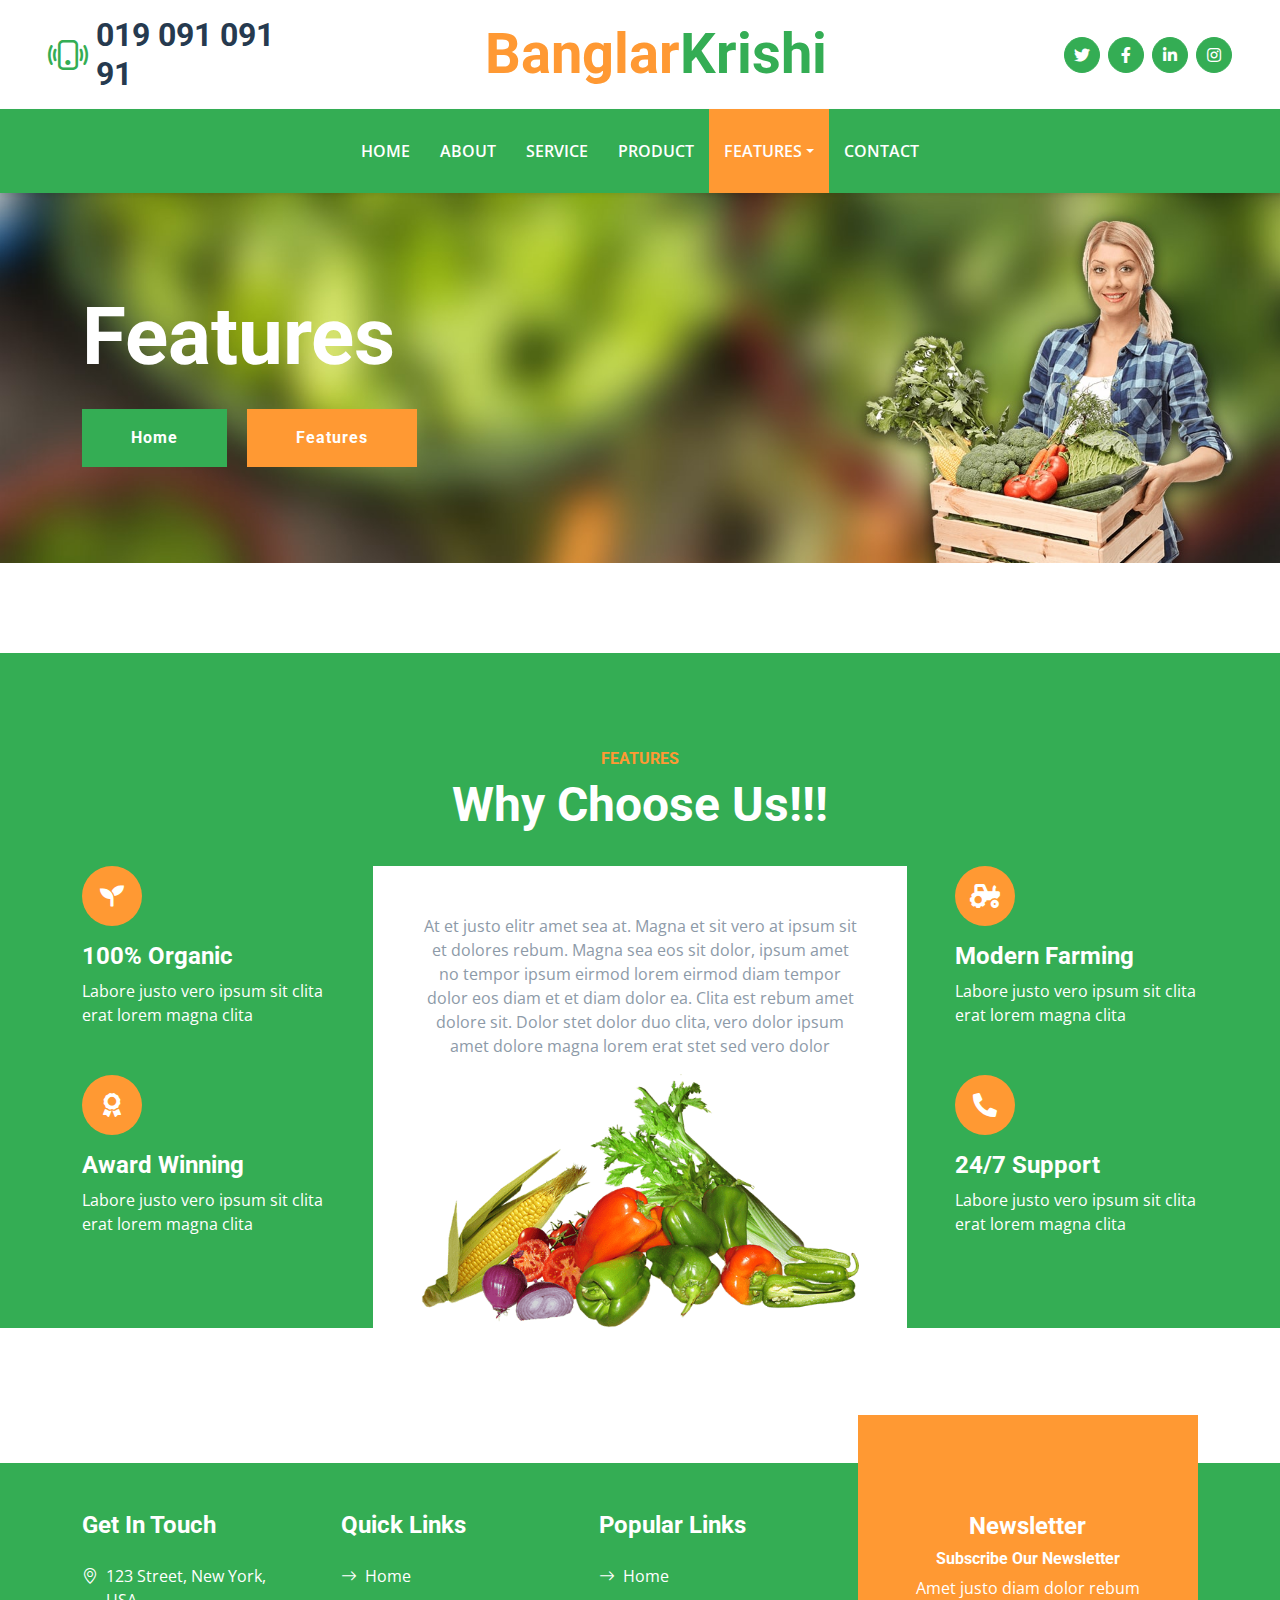
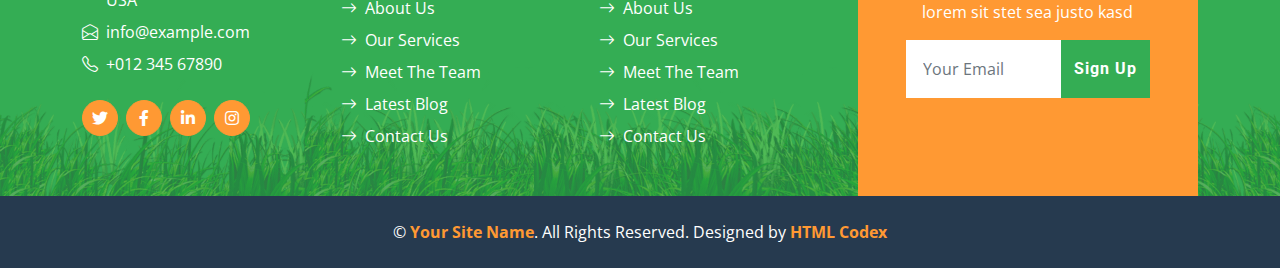
<file: feature.html>
<!DOCTYPE html>
<html lang="en">

<head>
    <meta charset="utf-8">
    <title>Banglar Krishi - Organic Farm Website</title>
    <meta content="width=device-width, initial-scale=1.0" name="viewport">
    <meta content="Free HTML Templates" name="keywords">
    <meta content="Free HTML Templates" name="description">

    <!-- Favicon -->
    <link href="img/favicon.ico" rel="icon">

    <!-- Google Web Fonts -->
    <link rel="preconnect" href="https://fonts.gstatic.com">
    <link href="https://fonts.googleapis.com/css2?family=Open+Sans:wght@400;600&family=Roboto:wght@500;700&display=swap" rel="stylesheet">

    <!-- Icon Font Stylesheet -->
    <link href="https://cdnjs.cloudflare.com/ajax/libs/font-awesome/5.15.0/css/all.min.css" rel="stylesheet">
    <link href="https://cdn.jsdelivr.net/npm/bootstrap-icons@1.4.1/font/bootstrap-icons.css" rel="stylesheet">

    <!-- Libraries Stylesheet -->
    <link href="lib/owlcarousel/assets/owl.carousel.min.css" rel="stylesheet">

    <!-- Customized Bootstrap Stylesheet -->
    <link href="css/bootstrap.min.css" rel="stylesheet">

    <!-- Template Stylesheet -->
    <link href="css/style.css" rel="stylesheet">
</head>

<body>
    <!-- Topbar Start -->
    <div class="container-fluid px-5 d-none d-lg-block">
        <div class="row gx-5 py-3 align-items-center">
            <div class="col-lg-3">
                <div class="d-flex align-items-center justify-content-start">
                    <i class="bi bi-phone-vibrate fs-1 text-primary me-2"></i>
                    <h2 class="mb-0">019 091 091 91</h2>
                </div>
            </div>
            <div class="col-lg-6">
                <div class="d-flex align-items-center justify-content-center">
                    <a href="index.html" class="navbar-brand ms-lg-5">
                        <h1 class="m-0 display-4 text-primary"><span class="text-secondary">Banglar</span>Krishi</h1>
                    </a>
                </div>
            </div>
            <div class="col-lg-3">
                <div class="d-flex align-items-center justify-content-end">
                    <a class="btn btn-primary btn-square rounded-circle me-2" href="#"><i class="fab fa-twitter"></i></a>
                    <a class="btn btn-primary btn-square rounded-circle me-2" href="#"><i class="fab fa-facebook-f"></i></a>
                    <a class="btn btn-primary btn-square rounded-circle me-2" href="#"><i class="fab fa-linkedin-in"></i></a>
                    <a class="btn btn-primary btn-square rounded-circle" href="#"><i class="fab fa-instagram"></i></a>
                </div>
            </div>
        </div>
    </div>
    <!-- Topbar End -->


    <!-- Navbar Start -->
    <nav class="navbar navbar-expand-lg bg-primary navbar-dark shadow-sm py-3 py-lg-0 px-3 px-lg-5">
        <a href="index.html" class="navbar-brand d-flex d-lg-none">
            <h1 class="m-0 display-4 text-secondary"><span class="text-white">Banglar</span>Krishi</h1>
        </a>
        <button class="navbar-toggler" type="button" data-bs-toggle="collapse" data-bs-target="#navbarCollapse">
            <span class="navbar-toggler-icon"></span>
        </button>
        <div class="collapse navbar-collapse" id="navbarCollapse">
            <div class="navbar-nav mx-auto py-0">
                <a href="index.html" class="nav-item nav-link">Home</a>
                <a href="about.html" class="nav-item nav-link">About</a>
                <a href="service.html" class="nav-item nav-link">Service</a>
                <a href="product.html" class="nav-item nav-link">Product</a>
                <div class="nav-item dropdown">
                    <a href="#" class="nav-link dropdown-toggle active" data-bs-toggle="dropdown">Features</a>
                    <div class="dropdown-menu m-0">
                        <a href="blog.html" class="dropdown-item">Feature 1</a>
                        <a href="detail.html" class="dropdown-item">Feature 2</a>
                        <a href="feature.html" class="dropdown-item active">Feature 3</a>
                        <a href="team.html" class="dropdown-item">Feature 4</a>
                        <a href="testimonial.html" class="dropdown-item">Feature 5</a>
                    </div>
                </div>
                <a href="contact.html" class="nav-item nav-link">Contact</a>
            </div>
        </div>
    </nav>
    <!-- Navbar End -->


    <!-- Hero Start -->
    <div class="container-fluid bg-primary py-5 bg-hero mb-5">
        <div class="container py-5">
            <div class="row justify-content-start">
                <div class="col-lg-8 text-center text-lg-start">
                    <h1 class="display-1 text-white mb-md-4">Features</h1>
                    <a href="" class="btn btn-primary py-md-3 px-md-5 me-3">Home</a>
                    <a href="" class="btn btn-secondary py-md-3 px-md-5">Features</a>
                </div>
            </div>
        </div>
    </div>
    <!-- Hero End -->


    <!-- Features Start -->
    <div class="container-fluid bg-primary feature py-5 pb-lg-0" style="margin: 90px 0 135px 0;">
        <div class="container py-5 pb-lg-0">
            <div class="mx-auto text-center mb-3 pb-2" style="max-width: 500px;">
                <h6 class="text-uppercase text-secondary">Features</h6>
                <h1 class="display-5 text-white">Why Choose Us!!!</h1>
            </div>
            <div class="row g-5">
                <div class="col-lg-3">
                    <div class="text-white mb-5">
                        <div class="bg-secondary rounded-pill d-flex align-items-center justify-content-center mb-3" style="width: 60px; height: 60px;">
                            <i class="fa fa-seedling fs-4 text-white"></i>
                        </div>
                        <h4 class="text-white">100% Organic</h4>
                        <p class="mb-0">Labore justo vero ipsum sit clita erat lorem magna clita</p>
                    </div>
                    <div class="text-white">
                        <div class="bg-secondary rounded-pill d-flex align-items-center justify-content-center mb-3" style="width: 60px; height: 60px;">
                            <i class="fa fa-award fs-4 text-white"></i>
                        </div>
                        <h4 class="text-white">Award Winning</h4>
                        <p class="mb-0">Labore justo vero ipsum sit clita erat lorem magna clita</p>
                    </div>
                </div>
                <div class="col-lg-6">
                    <div class="d-block bg-white h-100 text-center p-5 pb-lg-0">
                        <p>At et justo elitr amet sea at. Magna et sit vero at ipsum sit et dolores rebum. Magna sea eos sit dolor, ipsum amet no tempor ipsum eirmod lorem eirmod diam tempor dolor eos diam et et diam dolor ea. Clita est rebum amet dolore sit. Dolor stet dolor duo clita, vero dolor ipsum amet dolore magna lorem erat stet sed vero dolor</p>
                        <img class="img-fluid" src="img/feature.png" alt="">
                    </div>
                </div>
                <div class="col-lg-3">
                    <div class="text-white mb-5">
                        <div class="bg-secondary rounded-pill d-flex align-items-center justify-content-center mb-3" style="width: 60px; height: 60px;">
                            <i class="fa fa-tractor fs-4 text-white"></i>
                        </div>
                        <h4 class="text-white">Modern Farming</h4>
                        <p class="mb-0">Labore justo vero ipsum sit clita erat lorem magna clita</p>
                    </div>
                    <div class="text-white">
                        <div class="bg-secondary rounded-pill d-flex align-items-center justify-content-center mb-3" style="width: 60px; height: 60px;">
                            <i class="fa fa-phone-alt fs-4 text-white"></i>
                        </div>
                        <h4 class="text-white">24/7 Support</h4>
                        <p class="mb-0">Labore justo vero ipsum sit clita erat lorem magna clita</p>
                    </div>
                </div>
            </div>
        </div>
    </div>
    <!-- Features Start -->
    

    <!-- Footer Start -->
    <div class="container-fluid bg-footer bg-primary text-white mt-5">
        <div class="container">
            <div class="row gx-5">
                <div class="col-lg-8 col-md-6">
                    <div class="row gx-5">
                        <div class="col-lg-4 col-md-12 pt-5 mb-5">
                            <h4 class="text-white mb-4">Get In Touch</h4>
                            <div class="d-flex mb-2">
                                <i class="bi bi-geo-alt text-white me-2"></i>
                                <p class="text-white mb-0">123 Street, New York, USA</p>
                            </div>
                            <div class="d-flex mb-2">
                                <i class="bi bi-envelope-open text-white me-2"></i>
                                <p class="text-white mb-0">info@example.com</p>
                            </div>
                            <div class="d-flex mb-2">
                                <i class="bi bi-telephone text-white me-2"></i>
                                <p class="text-white mb-0">+012 345 67890</p>
                            </div>
                            <div class="d-flex mt-4">
                                <a class="btn btn-secondary btn-square rounded-circle me-2" href="#"><i class="fab fa-twitter"></i></a>
                                <a class="btn btn-secondary btn-square rounded-circle me-2" href="#"><i class="fab fa-facebook-f"></i></a>
                                <a class="btn btn-secondary btn-square rounded-circle me-2" href="#"><i class="fab fa-linkedin-in"></i></a>
                                <a class="btn btn-secondary btn-square rounded-circle" href="#"><i class="fab fa-instagram"></i></a>
                            </div>
                        </div>
                        <div class="col-lg-4 col-md-12 pt-0 pt-lg-5 mb-5">
                            <h4 class="text-white mb-4">Quick Links</h4>
                            <div class="d-flex flex-column justify-content-start">
                                <a class="text-white mb-2" href="#"><i class="bi bi-arrow-right text-white me-2"></i>Home</a>
                                <a class="text-white mb-2" href="#"><i class="bi bi-arrow-right text-white me-2"></i>About Us</a>
                                <a class="text-white mb-2" href="#"><i class="bi bi-arrow-right text-white me-2"></i>Our Services</a>
                                <a class="text-white mb-2" href="#"><i class="bi bi-arrow-right text-white me-2"></i>Meet The Team</a>
                                <a class="text-white mb-2" href="#"><i class="bi bi-arrow-right text-white me-2"></i>Latest Blog</a>
                                <a class="text-white" href="#"><i class="bi bi-arrow-right text-white me-2"></i>Contact Us</a>
                            </div>
                        </div>
                        <div class="col-lg-4 col-md-12 pt-0 pt-lg-5 mb-5">
                            <h4 class="text-white mb-4">Popular Links</h4>
                            <div class="d-flex flex-column justify-content-start">
                                <a class="text-white mb-2" href="#"><i class="bi bi-arrow-right text-white me-2"></i>Home</a>
                                <a class="text-white mb-2" href="#"><i class="bi bi-arrow-right text-white me-2"></i>About Us</a>
                                <a class="text-white mb-2" href="#"><i class="bi bi-arrow-right text-white me-2"></i>Our Services</a>
                                <a class="text-white mb-2" href="#"><i class="bi bi-arrow-right text-white me-2"></i>Meet The Team</a>
                                <a class="text-white mb-2" href="#"><i class="bi bi-arrow-right text-white me-2"></i>Latest Blog</a>
                                <a class="text-white" href="#"><i class="bi bi-arrow-right text-white me-2"></i>Contact Us</a>
                            </div>
                        </div>
                    </div>
                </div>
                <div class="col-lg-4 col-md-6 mt-lg-n5">
                    <div class="d-flex flex-column align-items-center justify-content-center text-center h-100 bg-secondary p-5">
                        <h4 class="text-white">Newsletter</h4>
                        <h6 class="text-white">Subscribe Our Newsletter</h6>
                        <p>Amet justo diam dolor rebum lorem sit stet sea justo kasd</p>
                        <form action="">
                            <div class="input-group">
                                <input type="text" class="form-control border-white p-3" placeholder="Your Email">
                                <button class="btn btn-primary">Sign Up</button>
                            </div>
                        </form>
                    </div>
                </div>
            </div>
        </div>
    </div>
    <div class="container-fluid bg-dark text-white py-4">
        <div class="container text-center">
            <p class="mb-0">&copy; <a class="text-secondary fw-bold" href="#">Your Site Name</a>. All Rights Reserved. Designed by <a class="text-secondary fw-bold" href="https://htmlcodex.com">HTML Codex</a></p>
        </div>
    </div>
    <!-- Footer End -->


    <!-- Back to Top -->
    <a href="#" class="btn btn-secondary py-3 fs-4 back-to-top"><i class="bi bi-arrow-up"></i></a>


    <!-- JavaScript Libraries -->
    <script src="https://code.jquery.com/jquery-3.4.1.min.js"></script>
    <script src="https://cdn.jsdelivr.net/npm/bootstrap@5.0.0/dist/js/bootstrap.bundle.min.js"></script>
    <script src="lib/easing/easing.min.js"></script>
    <script src="lib/waypoints/waypoints.min.js"></script>
    <script src="lib/counterup/counterup.min.js"></script>
    <script src="lib/owlcarousel/owl.carousel.min.js"></script>

    <!-- Template Javascript -->
    <script src="js/main.js"></script>
</body>

</html>
</file>
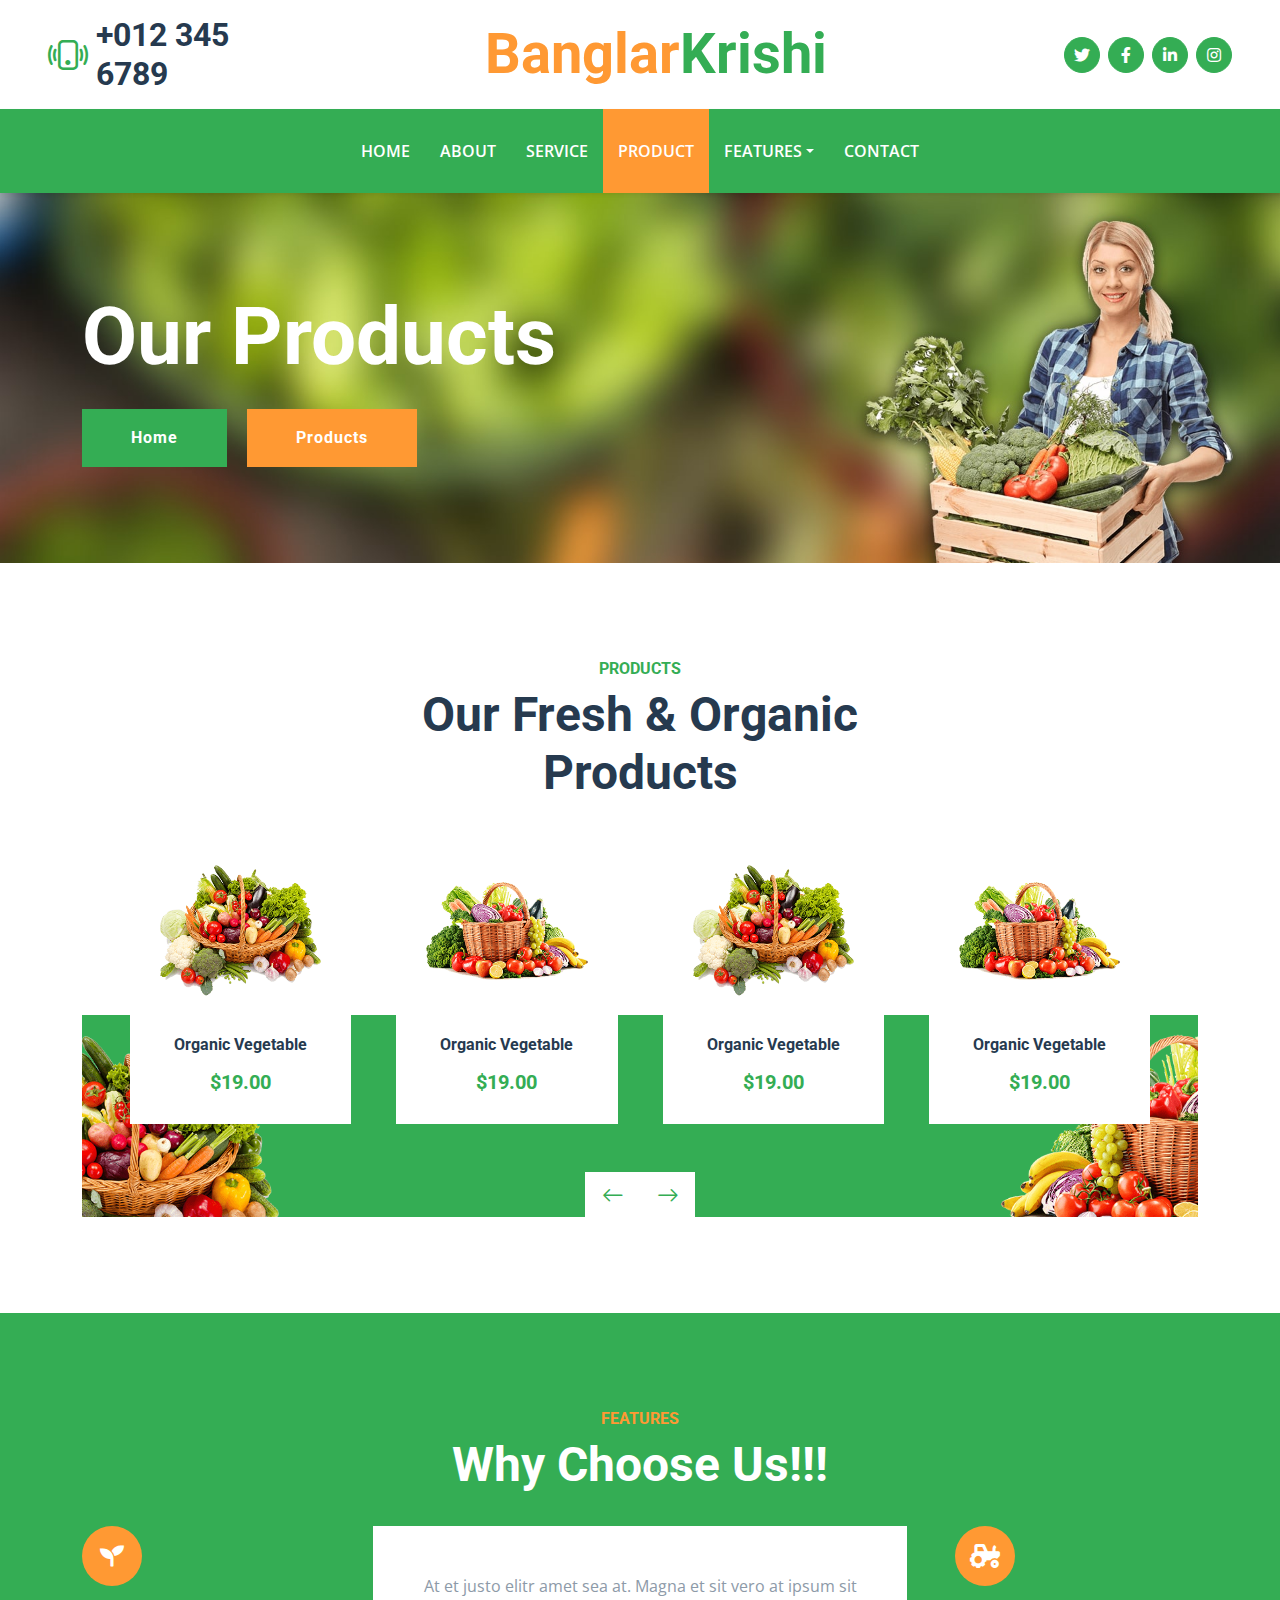
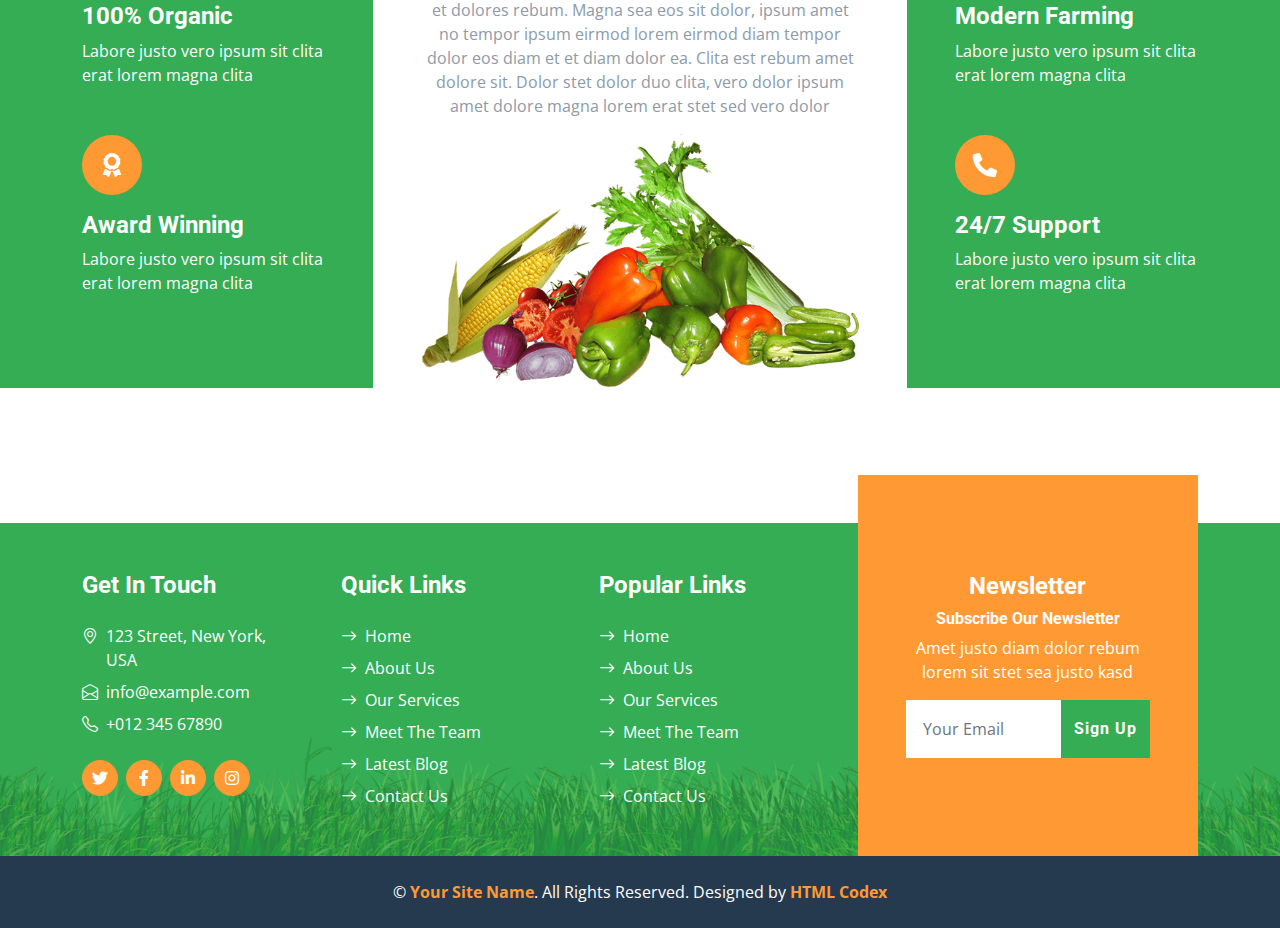
<file: product.html>
<!DOCTYPE html>
<html lang="en">

<head>
    <meta charset="utf-8">
    <title>Banglar Krishi - Organic Farm Website</title>
    <meta content="width=device-width, initial-scale=1.0" name="viewport">
    <meta content="Free HTML Templates" name="keywords">
    <meta content="Free HTML Templates" name="description">

    <!-- Favicon -->
    <link href="img/favicon.ico" rel="icon">

    <!-- Google Web Fonts -->
    <link rel="preconnect" href="https://fonts.gstatic.com">
    <link href="https://fonts.googleapis.com/css2?family=Open+Sans:wght@400;600&family=Roboto:wght@500;700&display=swap" rel="stylesheet">

    <!-- Icon Font Stylesheet -->
    <link href="https://cdnjs.cloudflare.com/ajax/libs/font-awesome/5.15.0/css/all.min.css" rel="stylesheet">
    <link href="https://cdn.jsdelivr.net/npm/bootstrap-icons@1.4.1/font/bootstrap-icons.css" rel="stylesheet">

    <!-- Libraries Stylesheet -->
    <link href="lib/owlcarousel/assets/owl.carousel.min.css" rel="stylesheet">

    <!-- Customized Bootstrap Stylesheet -->
    <link href="css/bootstrap.min.css" rel="stylesheet">

    <!-- Template Stylesheet -->
    <link href="css/style.css" rel="stylesheet">
</head>

<body>
    <!-- Topbar Start -->
    <div class="container-fluid px-5 d-none d-lg-block">
        <div class="row gx-5 py-3 align-items-center">
            <div class="col-lg-3">
                <div class="d-flex align-items-center justify-content-start">
                    <i class="bi bi-phone-vibrate fs-1 text-primary me-2"></i>
                    <h2 class="mb-0">+012 345 6789</h2>
                </div>
            </div>
            <div class="col-lg-6">
                <div class="d-flex align-items-center justify-content-center">
                    <a href="index.html" class="navbar-brand ms-lg-5">
                        <h1 class="m-0 display-4 text-primary"><span class="text-secondary">Banglar</span>Krishi</h1>
                    </a>
                </div>
            </div>
            <div class="col-lg-3">
                <div class="d-flex align-items-center justify-content-end">
                    <a class="btn btn-primary btn-square rounded-circle me-2" href="#"><i class="fab fa-twitter"></i></a>
                    <a class="btn btn-primary btn-square rounded-circle me-2" href="#"><i class="fab fa-facebook-f"></i></a>
                    <a class="btn btn-primary btn-square rounded-circle me-2" href="#"><i class="fab fa-linkedin-in"></i></a>
                    <a class="btn btn-primary btn-square rounded-circle" href="#"><i class="fab fa-instagram"></i></a>
                </div>
            </div>
        </div>
    </div>
    <!-- Topbar End -->


    <!-- Navbar Start -->
    <nav class="navbar navbar-expand-lg bg-primary navbar-dark shadow-sm py-3 py-lg-0 px-3 px-lg-5">
        <a href="index.html" class="navbar-brand d-flex d-lg-none">
            <h1 class="m-0 display-4 text-secondary"><span class="text-white">Banglar</span>Krishi</h1>
        </a>
        <button class="navbar-toggler" type="button" data-bs-toggle="collapse" data-bs-target="#navbarCollapse">
            <span class="navbar-toggler-icon"></span>
        </button>
        <div class="collapse navbar-collapse" id="navbarCollapse">
            <div class="navbar-nav mx-auto py-0">
                <a href="index.html" class="nav-item nav-link">Home</a>
                <a href="about.html" class="nav-item nav-link">About</a>
                <a href="service.html" class="nav-item nav-link">Service</a>
                <a href="product.html" class="nav-item nav-link active">Product</a>
                <div class="nav-item dropdown">
                    <a href="#" class="nav-link dropdown-toggle" data-bs-toggle="dropdown">Features</a>
                    <div class="dropdown-menu m-0">
                        <a href="blog.html" class="dropdown-item">Feature 1</a>
                        <a href="detail.html" class="dropdown-item">Feature 2</a>
                        <a href="feature.html" class="dropdown-item">Feature 3</a>
                        <a href="team.html" class="dropdown-item">Feature 4</a>
                        <a href="testimonial.html" class="dropdown-item">Feature 5</a>
                    </div>
                </div>
                <a href="contact.html" class="nav-item nav-link">Contact</a>
            </div>
        </div>
    </nav>
    <!-- Navbar End -->


    <!-- Hero Start -->
    <div class="container-fluid bg-primary py-5 bg-hero mb-5">
        <div class="container py-5">
            <div class="row justify-content-start">
                <div class="col-lg-8 text-center text-lg-start">
                    <h1 class="display-1 text-white mb-md-4">Our Products</h1>
                    <a href="" class="btn btn-primary py-md-3 px-md-5 me-3">Home</a>
                    <a href="" class="btn btn-secondary py-md-3 px-md-5">Products</a>
                </div>
            </div>
        </div>
    </div>
    <!-- Hero End -->


    <!-- Products Start -->
    <div class="container-fluid py-5">
        <div class="container">
            <div class="mx-auto text-center mb-5" style="max-width: 500px;">
                <h6 class="text-primary text-uppercase">Products</h6>
                <h1 class="display-5">Our Fresh & Organic Products</h1>
            </div>
            <div class="owl-carousel product-carousel px-5">
                <div class="pb-5">
                    <div class="product-item position-relative bg-white d-flex flex-column text-center">
                        <img class="img-fluid mb-4" src="img/product-1.png" alt="">
                        <h6 class="mb-3">Organic Vegetable</h6>
                        <h5 class="text-primary mb-0">$19.00</h5>
                        <div class="btn-action d-flex justify-content-center">
                            <a class="btn bg-primary py-2 px-3" href=""><i class="bi bi-cart text-white"></i></a>
                            <a class="btn bg-secondary py-2 px-3" href=""><i class="bi bi-eye text-white"></i></a>
                        </div>
                    </div>
                </div>
                <div class="pb-5">
                    <div class="product-item position-relative bg-white d-flex flex-column text-center">
                        <img class="img-fluid mb-4" src="img/product-2.png" alt="">
                        <h6 class="mb-3">Organic Vegetable</h6>
                        <h5 class="text-primary mb-0">$19.00</h5>
                        <div class="btn-action d-flex justify-content-center">
                            <a class="btn bg-primary py-2 px-3" href=""><i class="bi bi-cart text-white"></i></a>
                            <a class="btn bg-secondary py-2 px-3" href=""><i class="bi bi-eye text-white"></i></a>
                        </div>
                    </div>
                </div>
                <div class="pb-5">
                    <div class="product-item position-relative bg-white d-flex flex-column text-center">
                        <img class="img-fluid mb-4" src="img/product-1.png" alt="">
                        <h6 class="mb-3">Organic Vegetable</h6>
                        <h5 class="text-primary mb-0">$19.00</h5>
                        <div class="btn-action d-flex justify-content-center">
                            <a class="btn bg-primary py-2 px-3" href=""><i class="bi bi-cart text-white"></i></a>
                            <a class="btn bg-secondary py-2 px-3" href=""><i class="bi bi-eye text-white"></i></a>
                        </div>
                    </div>
                </div>
                <div class="pb-5">
                    <div class="product-item position-relative bg-white d-flex flex-column text-center">
                        <img class="img-fluid mb-4" src="img/product-2.png" alt="">
                        <h6 class="mb-3">Organic Vegetable</h6>
                        <h5 class="text-primary mb-0">$19.00</h5>
                        <div class="btn-action d-flex justify-content-center">
                            <a class="btn bg-primary py-2 px-3" href=""><i class="bi bi-cart text-white"></i></a>
                            <a class="btn bg-secondary py-2 px-3" href=""><i class="bi bi-eye text-white"></i></a>
                        </div>
                    </div>
                </div>
                <div class="pb-5">
                    <div class="product-item position-relative bg-white d-flex flex-column text-center">
                        <img class="img-fluid mb-4" src="img/product-1.png" alt="">
                        <h6 class="mb-3">Organic Vegetable</h6>
                        <h5 class="text-primary mb-0">$19.00</h5>
                        <div class="btn-action d-flex justify-content-center">
                            <a class="btn bg-primary py-2 px-3" href=""><i class="bi bi-cart text-white"></i></a>
                            <a class="btn bg-secondary py-2 px-3" href=""><i class="bi bi-eye text-white"></i></a>
                        </div>
                    </div>
                </div>
            </div>
        </div>
    </div>
    <!-- Products End -->


    <!-- Features Start -->
    <div class="container-fluid bg-primary feature py-5 pb-lg-0 mt-5" style="margin-bottom: 135px;">
        <div class="container py-5 pb-lg-0">
            <div class="mx-auto text-center mb-3 pb-2" style="max-width: 500px;">
                <h6 class="text-uppercase text-secondary">Features</h6>
                <h1 class="display-5 text-white">Why Choose Us!!!</h1>
            </div>
            <div class="row g-5">
                <div class="col-lg-3">
                    <div class="text-white mb-5">
                        <div class="bg-secondary rounded-pill d-flex align-items-center justify-content-center mb-3" style="width: 60px; height: 60px;">
                            <i class="fa fa-seedling fs-4 text-white"></i>
                        </div>
                        <h4 class="text-white">100% Organic</h4>
                        <p class="mb-0">Labore justo vero ipsum sit clita erat lorem magna clita</p>
                    </div>
                    <div class="text-white">
                        <div class="bg-secondary rounded-pill d-flex align-items-center justify-content-center mb-3" style="width: 60px; height: 60px;">
                            <i class="fa fa-award fs-4 text-white"></i>
                        </div>
                        <h4 class="text-white">Award Winning</h4>
                        <p class="mb-0">Labore justo vero ipsum sit clita erat lorem magna clita</p>
                    </div>
                </div>
                <div class="col-lg-6">
                    <div class="d-block bg-white h-100 text-center p-5 pb-lg-0">
                        <p>At et justo elitr amet sea at. Magna et sit vero at ipsum sit et dolores rebum. Magna sea eos sit dolor, ipsum amet no tempor ipsum eirmod lorem eirmod diam tempor dolor eos diam et et diam dolor ea. Clita est rebum amet dolore sit. Dolor stet dolor duo clita, vero dolor ipsum amet dolore magna lorem erat stet sed vero dolor</p>
                        <img class="img-fluid" src="img/feature.png" alt="">
                    </div>
                </div>
                <div class="col-lg-3">
                    <div class="text-white mb-5">
                        <div class="bg-secondary rounded-pill d-flex align-items-center justify-content-center mb-3" style="width: 60px; height: 60px;">
                            <i class="fa fa-tractor fs-4 text-white"></i>
                        </div>
                        <h4 class="text-white">Modern Farming</h4>
                        <p class="mb-0">Labore justo vero ipsum sit clita erat lorem magna clita</p>
                    </div>
                    <div class="text-white">
                        <div class="bg-secondary rounded-pill d-flex align-items-center justify-content-center mb-3" style="width: 60px; height: 60px;">
                            <i class="fa fa-phone-alt fs-4 text-white"></i>
                        </div>
                        <h4 class="text-white">24/7 Support</h4>
                        <p class="mb-0">Labore justo vero ipsum sit clita erat lorem magna clita</p>
                    </div>
                </div>
            </div>
        </div>
    </div>
    <!-- Features Start -->
    

    <!-- Footer Start -->
    <div class="container-fluid bg-footer bg-primary text-white mt-5">
        <div class="container">
            <div class="row gx-5">
                <div class="col-lg-8 col-md-6">
                    <div class="row gx-5">
                        <div class="col-lg-4 col-md-12 pt-5 mb-5">
                            <h4 class="text-white mb-4">Get In Touch</h4>
                            <div class="d-flex mb-2">
                                <i class="bi bi-geo-alt text-white me-2"></i>
                                <p class="text-white mb-0">123 Street, New York, USA</p>
                            </div>
                            <div class="d-flex mb-2">
                                <i class="bi bi-envelope-open text-white me-2"></i>
                                <p class="text-white mb-0">info@example.com</p>
                            </div>
                            <div class="d-flex mb-2">
                                <i class="bi bi-telephone text-white me-2"></i>
                                <p class="text-white mb-0">+012 345 67890</p>
                            </div>
                            <div class="d-flex mt-4">
                                <a class="btn btn-secondary btn-square rounded-circle me-2" href="#"><i class="fab fa-twitter"></i></a>
                                <a class="btn btn-secondary btn-square rounded-circle me-2" href="#"><i class="fab fa-facebook-f"></i></a>
                                <a class="btn btn-secondary btn-square rounded-circle me-2" href="#"><i class="fab fa-linkedin-in"></i></a>
                                <a class="btn btn-secondary btn-square rounded-circle" href="#"><i class="fab fa-instagram"></i></a>
                            </div>
                        </div>
                        <div class="col-lg-4 col-md-12 pt-0 pt-lg-5 mb-5">
                            <h4 class="text-white mb-4">Quick Links</h4>
                            <div class="d-flex flex-column justify-content-start">
                                <a class="text-white mb-2" href="#"><i class="bi bi-arrow-right text-white me-2"></i>Home</a>
                                <a class="text-white mb-2" href="#"><i class="bi bi-arrow-right text-white me-2"></i>About Us</a>
                                <a class="text-white mb-2" href="#"><i class="bi bi-arrow-right text-white me-2"></i>Our Services</a>
                                <a class="text-white mb-2" href="#"><i class="bi bi-arrow-right text-white me-2"></i>Meet The Team</a>
                                <a class="text-white mb-2" href="#"><i class="bi bi-arrow-right text-white me-2"></i>Latest Blog</a>
                                <a class="text-white" href="#"><i class="bi bi-arrow-right text-white me-2"></i>Contact Us</a>
                            </div>
                        </div>
                        <div class="col-lg-4 col-md-12 pt-0 pt-lg-5 mb-5">
                            <h4 class="text-white mb-4">Popular Links</h4>
                            <div class="d-flex flex-column justify-content-start">
                                <a class="text-white mb-2" href="#"><i class="bi bi-arrow-right text-white me-2"></i>Home</a>
                                <a class="text-white mb-2" href="#"><i class="bi bi-arrow-right text-white me-2"></i>About Us</a>
                                <a class="text-white mb-2" href="#"><i class="bi bi-arrow-right text-white me-2"></i>Our Services</a>
                                <a class="text-white mb-2" href="#"><i class="bi bi-arrow-right text-white me-2"></i>Meet The Team</a>
                                <a class="text-white mb-2" href="#"><i class="bi bi-arrow-right text-white me-2"></i>Latest Blog</a>
                                <a class="text-white" href="#"><i class="bi bi-arrow-right text-white me-2"></i>Contact Us</a>
                            </div>
                        </div>
                    </div>
                </div>
                <div class="col-lg-4 col-md-6 mt-lg-n5">
                    <div class="d-flex flex-column align-items-center justify-content-center text-center h-100 bg-secondary p-5">
                        <h4 class="text-white">Newsletter</h4>
                        <h6 class="text-white">Subscribe Our Newsletter</h6>
                        <p>Amet justo diam dolor rebum lorem sit stet sea justo kasd</p>
                        <form action="">
                            <div class="input-group">
                                <input type="text" class="form-control border-white p-3" placeholder="Your Email">
                                <button class="btn btn-primary">Sign Up</button>
                            </div>
                        </form>
                    </div>
                </div>
            </div>
        </div>
    </div>
    <div class="container-fluid bg-dark text-white py-4">
        <div class="container text-center">
            <p class="mb-0">&copy; <a class="text-secondary fw-bold" href="#">Your Site Name</a>. All Rights Reserved. Designed by <a class="text-secondary fw-bold" href="https://htmlcodex.com">HTML Codex</a></p>
        </div>
    </div>
    <!-- Footer End -->


    <!-- Back to Top -->
    <a href="#" class="btn btn-secondary py-3 fs-4 back-to-top"><i class="bi bi-arrow-up"></i></a>


    <!-- JavaScript Libraries -->
    <script src="https://code.jquery.com/jquery-3.4.1.min.js"></script>
    <script src="https://cdn.jsdelivr.net/npm/bootstrap@5.0.0/dist/js/bootstrap.bundle.min.js"></script>
    <script src="lib/easing/easing.min.js"></script>
    <script src="lib/waypoints/waypoints.min.js"></script>
    <script src="lib/counterup/counterup.min.js"></script>
    <script src="lib/owlcarousel/owl.carousel.min.js"></script>

    <!-- Template Javascript -->
    <script src="js/main.js"></script>
</body>

</html>
</file>
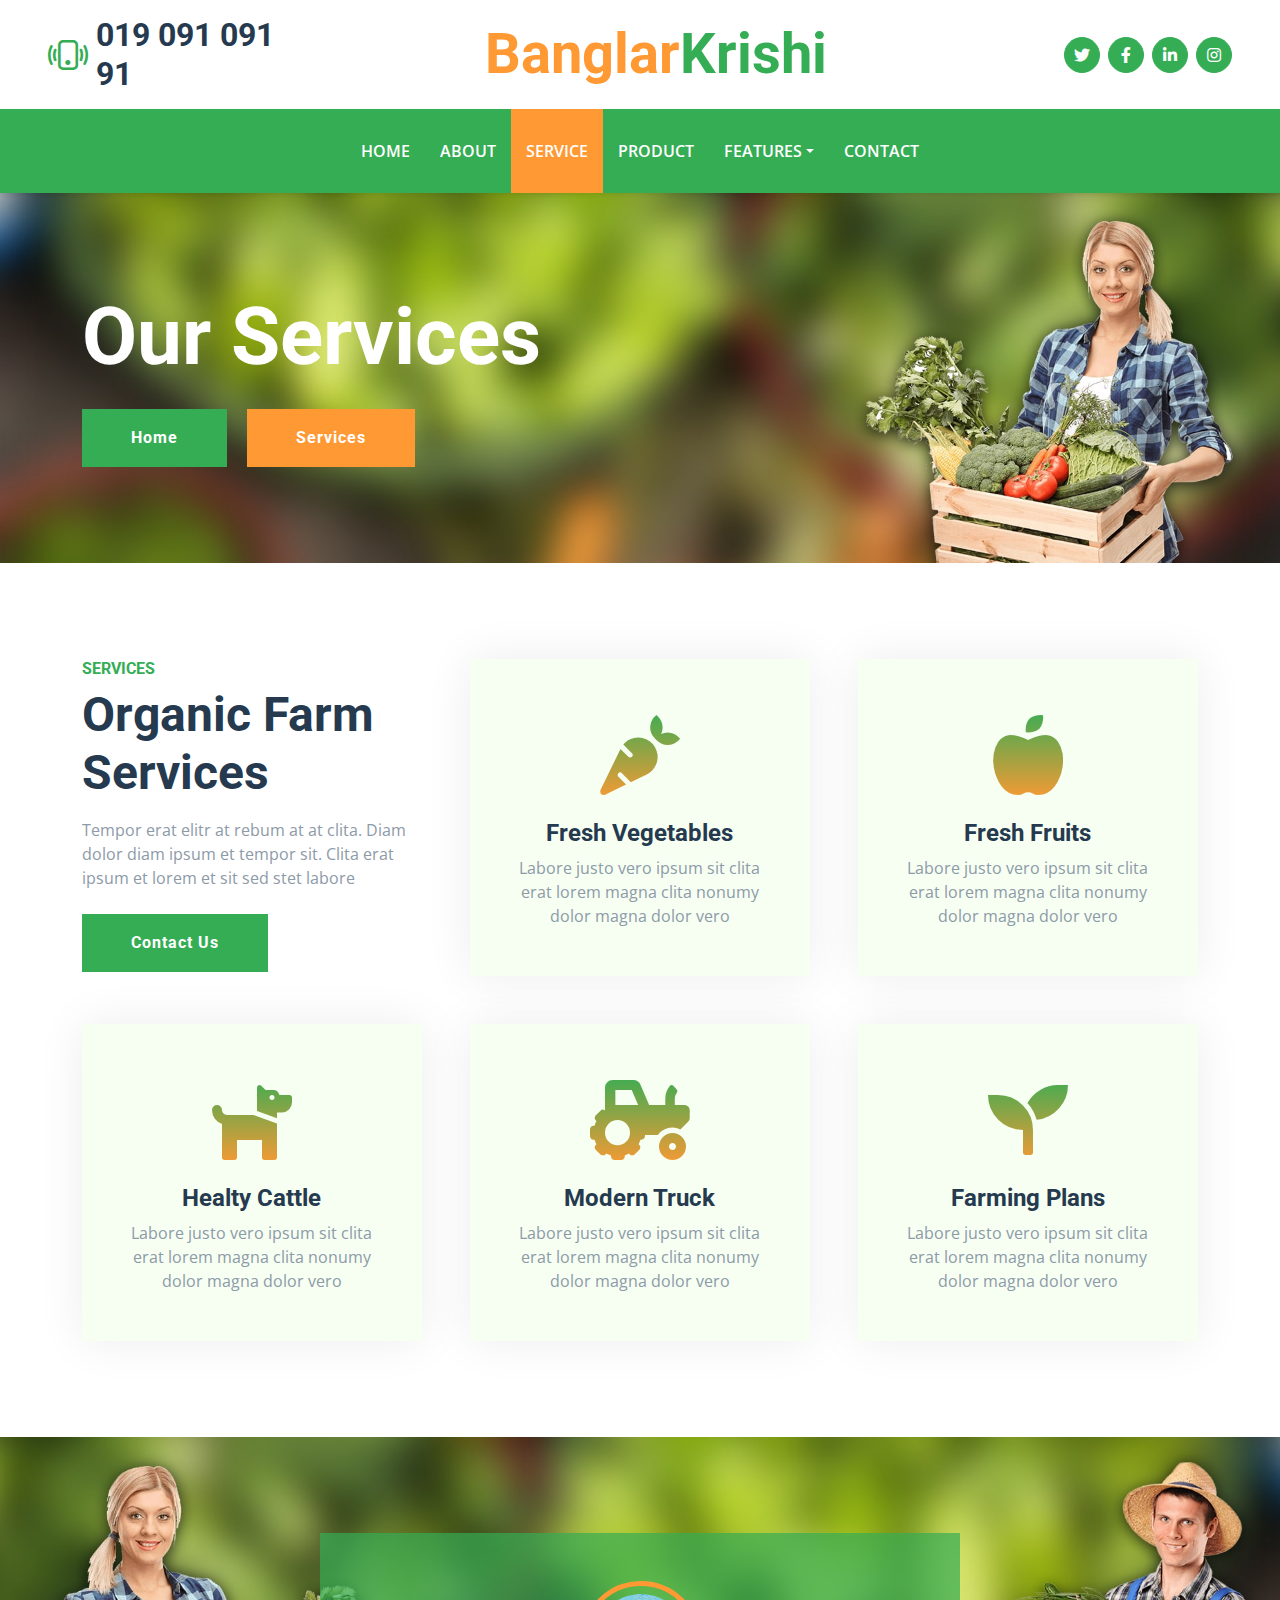
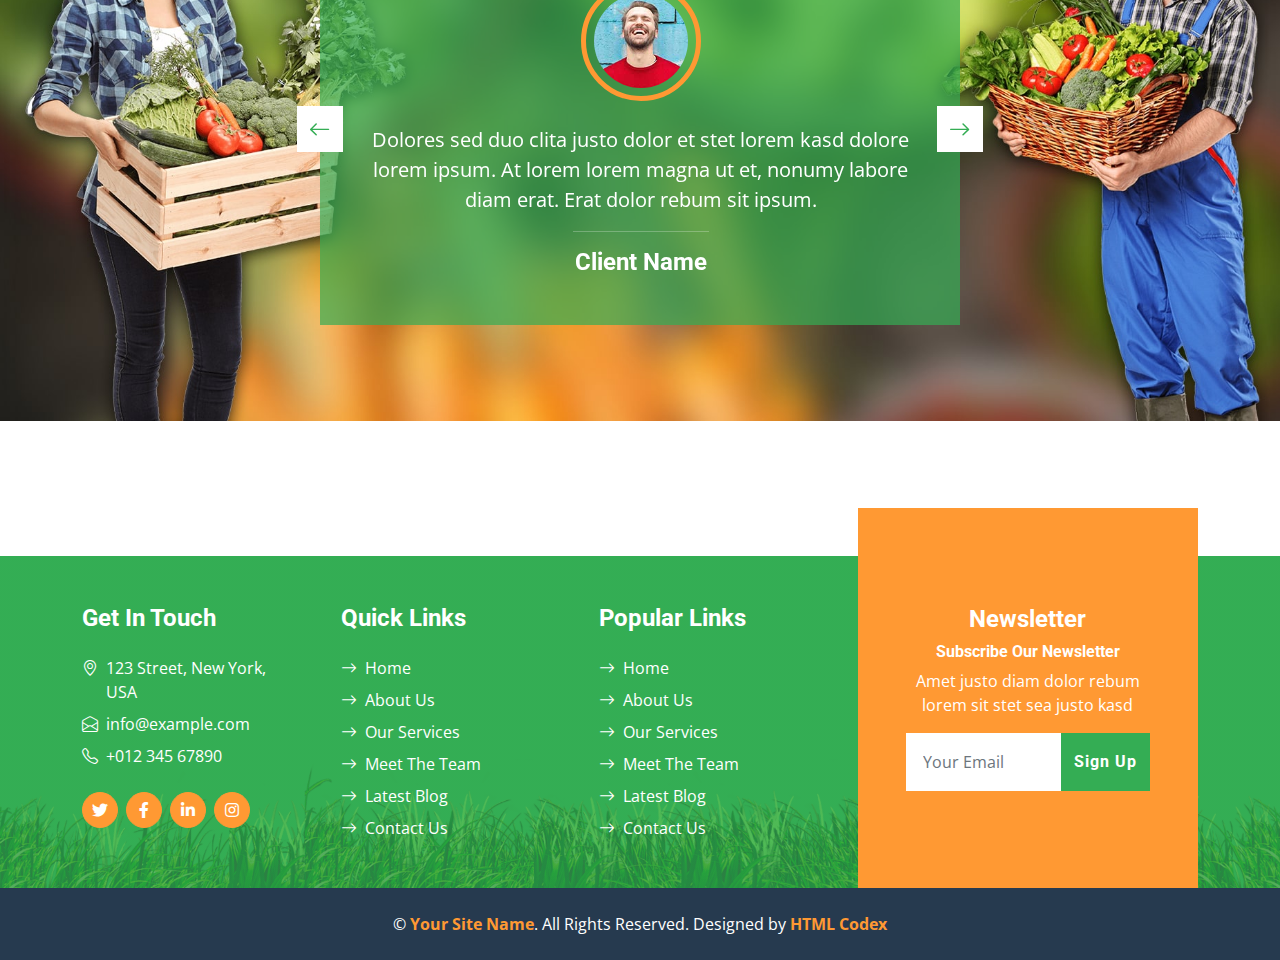
<file: service.html>
<!DOCTYPE html>
<html lang="en">

<head>
    <meta charset="utf-8">
    <title>Banglar Krishi - Organic Farm Website</title>
    <meta content="width=device-width, initial-scale=1.0" name="viewport">
    <meta content="Free HTML Templates" name="keywords">
    <meta content="Free HTML Templates" name="description">

    <!-- Favicon -->
    <link href="img/favicon.ico" rel="icon">

    <!-- Google Web Fonts -->
    <link rel="preconnect" href="https://fonts.gstatic.com">
    <link href="https://fonts.googleapis.com/css2?family=Open+Sans:wght@400;600&family=Roboto:wght@500;700&display=swap" rel="stylesheet">

    <!-- Icon Font Stylesheet -->
    <link href="https://cdnjs.cloudflare.com/ajax/libs/font-awesome/5.15.0/css/all.min.css" rel="stylesheet">
    <link href="https://cdn.jsdelivr.net/npm/bootstrap-icons@1.4.1/font/bootstrap-icons.css" rel="stylesheet">

    <!-- Libraries Stylesheet -->
    <link href="lib/owlcarousel/assets/owl.carousel.min.css" rel="stylesheet">

    <!-- Customized Bootstrap Stylesheet -->
    <link href="css/bootstrap.min.css" rel="stylesheet">

    <!-- Template Stylesheet -->
    <link href="css/style.css" rel="stylesheet">
</head>

<body>
    <!-- Topbar Start -->
    <div class="container-fluid px-5 d-none d-lg-block">
        <div class="row gx-5 py-3 align-items-center">
            <div class="col-lg-3">
                <div class="d-flex align-items-center justify-content-start">
                    <i class="bi bi-phone-vibrate fs-1 text-primary me-2"></i>
                    <h2 class="mb-0">019 091 091 91</h2>
                </div>
            </div>
            <div class="col-lg-6">
                <div class="d-flex align-items-center justify-content-center">
                    <a href="index.html" class="navbar-brand ms-lg-5">
                        <h1 class="m-0 display-4 text-primary"><span class="text-secondary">Banglar</span>Krishi</h1>
                    </a>
                </div>
            </div>
            <div class="col-lg-3">
                <div class="d-flex align-items-center justify-content-end">
                    <a class="btn btn-primary btn-square rounded-circle me-2" href="#"><i class="fab fa-twitter"></i></a>
                    <a class="btn btn-primary btn-square rounded-circle me-2" href="#"><i class="fab fa-facebook-f"></i></a>
                    <a class="btn btn-primary btn-square rounded-circle me-2" href="#"><i class="fab fa-linkedin-in"></i></a>
                    <a class="btn btn-primary btn-square rounded-circle" href="#"><i class="fab fa-instagram"></i></a>
                </div>
            </div>
        </div>
    </div>
    <!-- Topbar End -->


    <!-- Navbar Start -->
    <nav class="navbar navbar-expand-lg bg-primary navbar-dark shadow-sm py-3 py-lg-0 px-3 px-lg-5">
        <a href="index.html" class="navbar-brand d-flex d-lg-none">
            <h1 class="m-0 display-4 text-secondary"><span class="text-white">Banglar</span>Krishi</h1>
        </a>
        <button class="navbar-toggler" type="button" data-bs-toggle="collapse" data-bs-target="#navbarCollapse">
            <span class="navbar-toggler-icon"></span>
        </button>
        <div class="collapse navbar-collapse" id="navbarCollapse">
            <div class="navbar-nav mx-auto py-0">
                <a href="index.html" class="nav-item nav-link">Home</a>
                <a href="about.html" class="nav-item nav-link">About</a>
                <a href="service.html" class="nav-item nav-link active">Service</a>
                <a href="product.html" class="nav-item nav-link">Product</a>
                <div class="nav-item dropdown">
                    <a href="#" class="nav-link dropdown-toggle" data-bs-toggle="dropdown">Features</a>
                    <div class="dropdown-menu m-0">
                        <a href="blog.html" class="dropdown-item">Feature 1</a>
                        <a href="detail.html" class="dropdown-item">Feature 2</a>
                        <a href="feature.html" class="dropdown-item">Feature 3</a>
                        <a href="team.html" class="dropdown-item">Feature 4</a>
                        <a href="testimonial.html" class="dropdown-item">Feature 5</a>
                    </div>
                </div>
                <a href="contact.html" class="nav-item nav-link">Contact</a>
            </div>
        </div>
    </nav>
    <!-- Navbar End -->


    <!-- Hero Start -->
    <div class="container-fluid bg-primary py-5 bg-hero mb-5">
        <div class="container py-5">
            <div class="row justify-content-start">
                <div class="col-lg-8 text-center text-lg-start">
                    <h1 class="display-1 text-white mb-md-4">Our Services</h1>
                    <a href="" class="btn btn-primary py-md-3 px-md-5 me-3">Home</a>
                    <a href="" class="btn btn-secondary py-md-3 px-md-5">Services</a>
                </div>
            </div>
        </div>
    </div>
    <!-- Hero End -->


    <!-- Services Start -->
    <div class="container-fluid py-5">
        <div class="container">
            <div class="row g-5">
                <div class="col-lg-4 col-md-6">
                    <div class="mb-3">
                        <h6 class="text-primary text-uppercase">Services</h6>
                        <h1 class="display-5">Organic Farm Services</h1>
                    </div>
                    <p class="mb-4">Tempor erat elitr at rebum at at clita. Diam dolor diam ipsum et tempor sit. Clita erat ipsum et lorem et sit sed stet labore</p>
                    <a href="" class="btn btn-primary py-md-3 px-md-5">Contact Us</a>
                </div>
                <div class="col-lg-4 col-md-6">
                    <div class="service-item bg-light text-center p-5">
                        <i class="fa fa-carrot display-1 text-primary mb-3"></i>
                        <h4>Fresh Vegetables</h4>
                        <p class="mb-0">Labore justo vero ipsum sit clita erat lorem magna clita nonumy dolor magna dolor vero</p>
                    </div>
                </div>
                <div class="col-lg-4 col-md-6">
                    <div class="service-item bg-light text-center p-5">
                        <i class="fa fa-apple-alt display-1 text-primary mb-3"></i>
                        <h4>Fresh Fruits</h4>
                        <p class="mb-0">Labore justo vero ipsum sit clita erat lorem magna clita nonumy dolor magna dolor vero</p>
                    </div>
                </div>
                <div class="col-lg-4 col-md-6">
                    <div class="service-item bg-light text-center p-5">
                        <i class="fa fa-dog display-1 text-primary mb-3"></i>
                        <h4>Healty Cattle</h4>
                        <p class="mb-0">Labore justo vero ipsum sit clita erat lorem magna clita nonumy dolor magna dolor vero</p>
                    </div>
                </div>
                <div class="col-lg-4 col-md-6">
                    <div class="service-item bg-light text-center p-5">
                        <i class="fa fa-tractor display-1 text-primary mb-3"></i>
                        <h4>Modern Truck</h4>
                        <p class="mb-0">Labore justo vero ipsum sit clita erat lorem magna clita nonumy dolor magna dolor vero</p>
                    </div>
                </div>
                <div class="col-lg-4 col-md-6">
                    <div class="service-item bg-light text-center p-5">
                        <i class="fa fa-seedling display-1 text-primary mb-3"></i>
                        <h4>Farming Plans</h4>
                        <p class="mb-0">Labore justo vero ipsum sit clita erat lorem magna clita nonumy dolor magna dolor vero</p>
                    </div>
                </div>
            </div>
        </div>
    </div>
    <!-- Services End -->


    <!-- Testimonial Start -->
    <div class="container-fluid bg-testimonial py-5 mt-5" style="margin-bottom: 135px;">
        <div class="container py-5">
            <div class="row justify-content-center">
                <div class="col-lg-7">
                    <div class="owl-carousel testimonial-carousel p-5">
                        <div class="testimonial-item text-center text-white">
                            <img class="img-fluid mx-auto p-2 border border-5 border-secondary rounded-circle mb-4" src="img/testimonial-2.jpg" alt="">
                            <p class="fs-5">Dolores sed duo clita justo dolor et stet lorem kasd dolore lorem ipsum. At lorem lorem magna ut et, nonumy labore diam erat. Erat dolor rebum sit ipsum.</p>
                            <hr class="mx-auto w-25">
                            <h4 class="text-white mb-0">Client Name</h4>
                        </div>
                        <div class="testimonial-item text-center text-white">
                            <img class="img-fluid mx-auto p-2 border border-5 border-secondary rounded-circle mb-4" src="img/testimonial-2.jpg" alt="">
                            <p class="fs-5">Dolores sed duo clita justo dolor et stet lorem kasd dolore lorem ipsum. At lorem lorem magna ut et, nonumy labore diam erat. Erat dolor rebum sit ipsum.</p>
                            <hr class="mx-auto w-25">
                            <h4 class="text-white mb-0">Client Name</h4>
                        </div>
                    </div>
                </div>
            </div>
        </div>
    </div>
    <!-- Testimonial End -->
    

    <!-- Footer Start -->
    <div class="container-fluid bg-footer bg-primary text-white mt-5">
        <div class="container">
            <div class="row gx-5">
                <div class="col-lg-8 col-md-6">
                    <div class="row gx-5">
                        <div class="col-lg-4 col-md-12 pt-5 mb-5">
                            <h4 class="text-white mb-4">Get In Touch</h4>
                            <div class="d-flex mb-2">
                                <i class="bi bi-geo-alt text-white me-2"></i>
                                <p class="text-white mb-0">123 Street, New York, USA</p>
                            </div>
                            <div class="d-flex mb-2">
                                <i class="bi bi-envelope-open text-white me-2"></i>
                                <p class="text-white mb-0">info@example.com</p>
                            </div>
                            <div class="d-flex mb-2">
                                <i class="bi bi-telephone text-white me-2"></i>
                                <p class="text-white mb-0">+012 345 67890</p>
                            </div>
                            <div class="d-flex mt-4">
                                <a class="btn btn-secondary btn-square rounded-circle me-2" href="#"><i class="fab fa-twitter"></i></a>
                                <a class="btn btn-secondary btn-square rounded-circle me-2" href="#"><i class="fab fa-facebook-f"></i></a>
                                <a class="btn btn-secondary btn-square rounded-circle me-2" href="#"><i class="fab fa-linkedin-in"></i></a>
                                <a class="btn btn-secondary btn-square rounded-circle" href="#"><i class="fab fa-instagram"></i></a>
                            </div>
                        </div>
                        <div class="col-lg-4 col-md-12 pt-0 pt-lg-5 mb-5">
                            <h4 class="text-white mb-4">Quick Links</h4>
                            <div class="d-flex flex-column justify-content-start">
                                <a class="text-white mb-2" href="#"><i class="bi bi-arrow-right text-white me-2"></i>Home</a>
                                <a class="text-white mb-2" href="#"><i class="bi bi-arrow-right text-white me-2"></i>About Us</a>
                                <a class="text-white mb-2" href="#"><i class="bi bi-arrow-right text-white me-2"></i>Our Services</a>
                                <a class="text-white mb-2" href="#"><i class="bi bi-arrow-right text-white me-2"></i>Meet The Team</a>
                                <a class="text-white mb-2" href="#"><i class="bi bi-arrow-right text-white me-2"></i>Latest Blog</a>
                                <a class="text-white" href="#"><i class="bi bi-arrow-right text-white me-2"></i>Contact Us</a>
                            </div>
                        </div>
                        <div class="col-lg-4 col-md-12 pt-0 pt-lg-5 mb-5">
                            <h4 class="text-white mb-4">Popular Links</h4>
                            <div class="d-flex flex-column justify-content-start">
                                <a class="text-white mb-2" href="#"><i class="bi bi-arrow-right text-white me-2"></i>Home</a>
                                <a class="text-white mb-2" href="#"><i class="bi bi-arrow-right text-white me-2"></i>About Us</a>
                                <a class="text-white mb-2" href="#"><i class="bi bi-arrow-right text-white me-2"></i>Our Services</a>
                                <a class="text-white mb-2" href="#"><i class="bi bi-arrow-right text-white me-2"></i>Meet The Team</a>
                                <a class="text-white mb-2" href="#"><i class="bi bi-arrow-right text-white me-2"></i>Latest Blog</a>
                                <a class="text-white" href="#"><i class="bi bi-arrow-right text-white me-2"></i>Contact Us</a>
                            </div>
                        </div>
                    </div>
                </div>
                <div class="col-lg-4 col-md-6 mt-lg-n5">
                    <div class="d-flex flex-column align-items-center justify-content-center text-center h-100 bg-secondary p-5">
                        <h4 class="text-white">Newsletter</h4>
                        <h6 class="text-white">Subscribe Our Newsletter</h6>
                        <p>Amet justo diam dolor rebum lorem sit stet sea justo kasd</p>
                        <form action="">
                            <div class="input-group">
                                <input type="text" class="form-control border-white p-3" placeholder="Your Email">
                                <button class="btn btn-primary">Sign Up</button>
                            </div>
                        </form>
                    </div>
                </div>
            </div>
        </div>
    </div>
    <div class="container-fluid bg-dark text-white py-4">
        <div class="container text-center">
            <p class="mb-0">&copy; <a class="text-secondary fw-bold" href="#">Your Site Name</a>. All Rights Reserved. Designed by <a class="text-secondary fw-bold" href="https://htmlcodex.com">HTML Codex</a></p>
        </div>
    </div>
    <!-- Footer End -->


    <!-- Back to Top -->
    <a href="#" class="btn btn-secondary py-3 fs-4 back-to-top"><i class="bi bi-arrow-up"></i></a>


    <!-- JavaScript Libraries -->
    <script src="https://code.jquery.com/jquery-3.4.1.min.js"></script>
    <script src="https://cdn.jsdelivr.net/npm/bootstrap@5.0.0/dist/js/bootstrap.bundle.min.js"></script>
    <script src="lib/easing/easing.min.js"></script>
    <script src="lib/waypoints/waypoints.min.js"></script>
    <script src="lib/counterup/counterup.min.js"></script>
    <script src="lib/owlcarousel/owl.carousel.min.js"></script>

    <!-- Template Javascript -->
    <script src="js/main.js"></script>
</body>

</html>
</file>
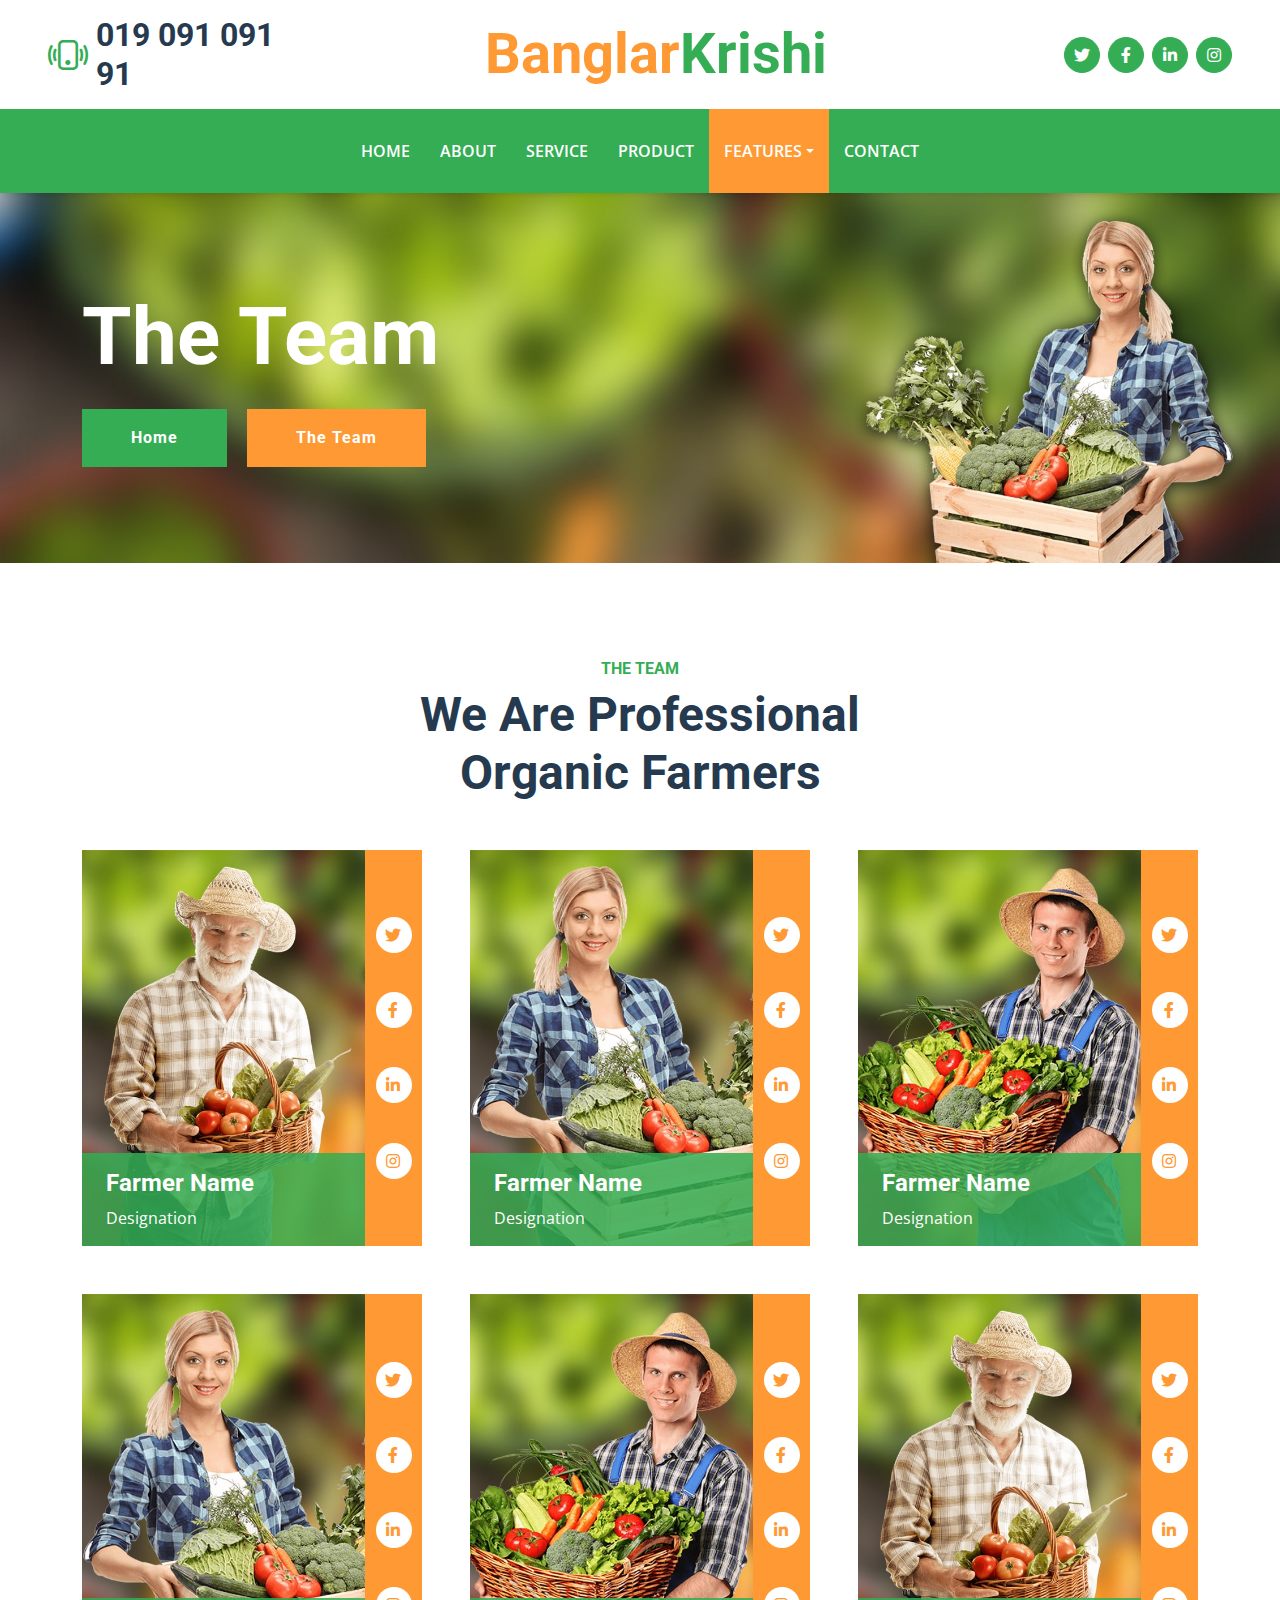
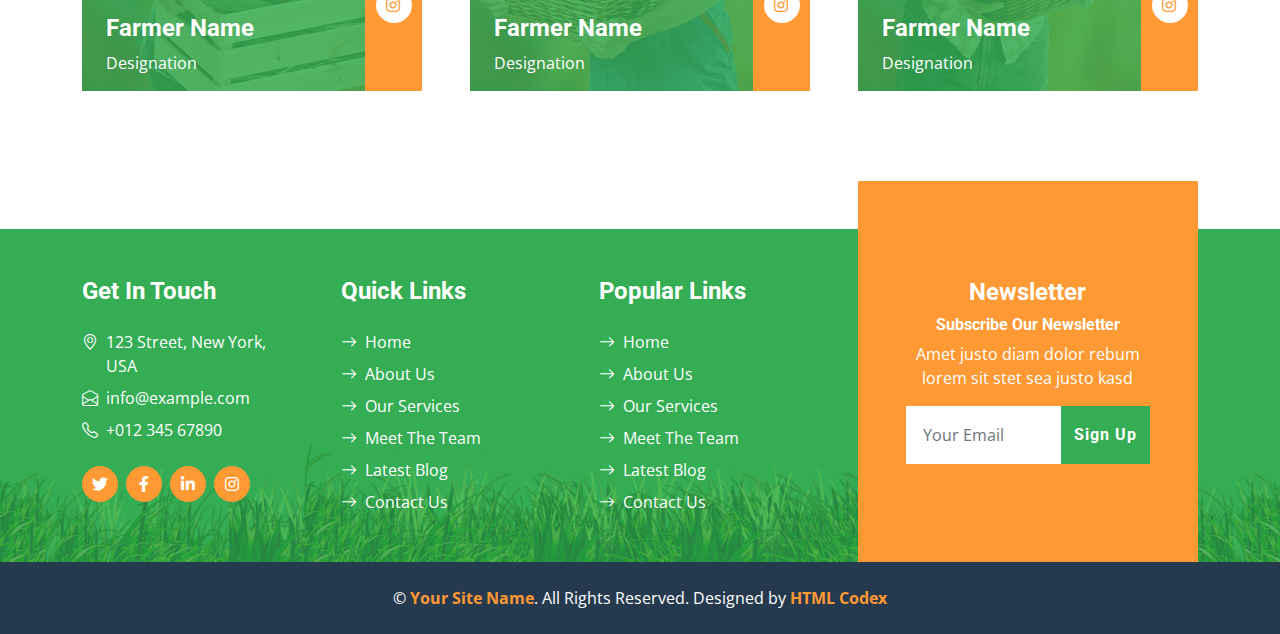
<file: team.html>
<!DOCTYPE html>
<html lang="en">

<head>
    <meta charset="utf-8">
    <title>Banglar Krishi - Organic Farm Website</title>
    <meta content="width=device-width, initial-scale=1.0" name="viewport">
    <meta content="Free HTML Templates" name="keywords">
    <meta content="Free HTML Templates" name="description">

    <!-- Favicon -->
    <link href="img/favicon.ico" rel="icon">

    <!-- Google Web Fonts -->
    <link rel="preconnect" href="https://fonts.gstatic.com">
    <link href="https://fonts.googleapis.com/css2?family=Open+Sans:wght@400;600&family=Roboto:wght@500;700&display=swap" rel="stylesheet">

    <!-- Icon Font Stylesheet -->
    <link href="https://cdnjs.cloudflare.com/ajax/libs/font-awesome/5.15.0/css/all.min.css" rel="stylesheet">
    <link href="https://cdn.jsdelivr.net/npm/bootstrap-icons@1.4.1/font/bootstrap-icons.css" rel="stylesheet">

    <!-- Libraries Stylesheet -->
    <link href="lib/owlcarousel/assets/owl.carousel.min.css" rel="stylesheet">

    <!-- Customized Bootstrap Stylesheet -->
    <link href="css/bootstrap.min.css" rel="stylesheet">

    <!-- Template Stylesheet -->
    <link href="css/style.css" rel="stylesheet">
</head>

<body>
    <!-- Topbar Start -->
    <div class="container-fluid px-5 d-none d-lg-block">
        <div class="row gx-5 py-3 align-items-center">
            <div class="col-lg-3">
                <div class="d-flex align-items-center justify-content-start">
                    <i class="bi bi-phone-vibrate fs-1 text-primary me-2"></i>
                    <h2 class="mb-0">019 091 091 91</h2>
                </div>
            </div>
            <div class="col-lg-6">
                <div class="d-flex align-items-center justify-content-center">
                    <a href="index.html" class="navbar-brand ms-lg-5">
                        <h1 class="m-0 display-4 text-primary"><span class="text-secondary">Banglar</span>Krishi</h1>
                    </a>
                </div>
            </div>
            <div class="col-lg-3">
                <div class="d-flex align-items-center justify-content-end">
                    <a class="btn btn-primary btn-square rounded-circle me-2" href="#"><i class="fab fa-twitter"></i></a>
                    <a class="btn btn-primary btn-square rounded-circle me-2" href="#"><i class="fab fa-facebook-f"></i></a>
                    <a class="btn btn-primary btn-square rounded-circle me-2" href="#"><i class="fab fa-linkedin-in"></i></a>
                    <a class="btn btn-primary btn-square rounded-circle" href="#"><i class="fab fa-instagram"></i></a>
                </div>
            </div>
        </div>
    </div>
    <!-- Topbar End -->


    <!-- Navbar Start -->
    <nav class="navbar navbar-expand-lg bg-primary navbar-dark shadow-sm py-3 py-lg-0 px-3 px-lg-5">
        <a href="index.html" class="navbar-brand d-flex d-lg-none">
            <h1 class="m-0 display-4 text-secondary"><span class="text-white">Banglar</span>Krishi</h1>
        </a>
        <button class="navbar-toggler" type="button" data-bs-toggle="collapse" data-bs-target="#navbarCollapse">
            <span class="navbar-toggler-icon"></span>
        </button>
        <div class="collapse navbar-collapse" id="navbarCollapse">
            <div class="navbar-nav mx-auto py-0">
                <a href="index.html" class="nav-item nav-link">Home</a>
                <a href="about.html" class="nav-item nav-link">About</a>
                <a href="service.html" class="nav-item nav-link">Service</a>
                <a href="product.html" class="nav-item nav-link">Product</a>
                <div class="nav-item dropdown">
                    <a href="#" class="nav-link dropdown-toggle active" data-bs-toggle="dropdown">Features</a>
                    <div class="dropdown-menu m-0">
                        <a href="blog.html" class="dropdown-item">Feature 1</a>
                        <a href="detail.html" class="dropdown-item">Feature 2</a>
                        <a href="feature.html" class="dropdown-item">Feature 3</a>
                        <a href="team.html" class="dropdown-item active">Feature 4</a>
                        <a href="testimonial.html" class="dropdown-item">Feature 5</a>
                    </div>
                </div>
                <a href="contact.html" class="nav-item nav-link">Contact</a>
            </div>
        </div>
    </nav>
    <!-- Navbar End -->


    <!-- Hero Start -->
    <div class="container-fluid bg-primary py-5 bg-hero mb-5">
        <div class="container py-5">
            <div class="row justify-content-start">
                <div class="col-lg-8 text-center text-lg-start">
                    <h1 class="display-1 text-white mb-md-4">The Team</h1>
                    <a href="" class="btn btn-primary py-md-3 px-md-5 me-3">Home</a>
                    <a href="" class="btn btn-secondary py-md-3 px-md-5">The Team</a>
                </div>
            </div>
        </div>
    </div>
    <!-- Hero End -->


    <!-- Team Start -->
    <div class="container-fluid py-5">
        <div class="container">
            <div class="mx-auto text-center mb-5" style="max-width: 500px;">
                <h6 class="text-primary text-uppercase">The Team</h6>
                <h1 class="display-5">We Are Professional Organic Farmers</h1>
            </div>
            <div class="row g-5">
                <div class="col-lg-4 col-md-6">
                    <div class="row g-0">
                        <div class="col-10">
                            <div class="position-relative">
                                <img class="img-fluid w-100" src="img/team-1.jpg" alt="">
                                <div class="position-absolute start-0 bottom-0 w-100 py-3 px-4" style="background: rgba(52, 173, 84, .85);">
                                    <h4 class="text-white">Farmer Name</h4>
                                    <span class="text-white">Designation</span>
                                </div>
                            </div>
                        </div>
                        <div class="col-2">
                            <div class="h-100 d-flex flex-column align-items-center justify-content-around bg-secondary py-5">
                                <a class="btn btn-square rounded-circle bg-white" href="#"><i class="fab fa-twitter text-secondary"></i></a>
                                <a class="btn btn-square rounded-circle bg-white" href="#"><i class="fab fa-facebook-f text-secondary"></i></a>
                                <a class="btn btn-square rounded-circle bg-white" href="#"><i class="fab fa-linkedin-in text-secondary"></i></a>
                                <a class="btn btn-square rounded-circle bg-white" href="#"><i class="fab fa-instagram text-secondary"></i></a>
                            </div>
                        </div>
                    </div>
                </div>
                <div class="col-lg-4 col-md-6">
                    <div class="row g-0">
                        <div class="col-10">
                            <div class="position-relative">
                                <img class="img-fluid w-100" src="img/team-2.jpg" alt="">
                                <div class="position-absolute start-0 bottom-0 w-100 py-3 px-4" style="background: rgba(52, 173, 84, .85);">
                                    <h4 class="text-white">Farmer Name</h4>
                                    <span class="text-white">Designation</span>
                                </div>
                            </div>
                        </div>
                        <div class="col-2">
                            <div class="h-100 d-flex flex-column align-items-center justify-content-around bg-secondary py-5">
                                <a class="btn btn-square rounded-circle bg-white" href="#"><i class="fab fa-twitter text-secondary"></i></a>
                                <a class="btn btn-square rounded-circle bg-white" href="#"><i class="fab fa-facebook-f text-secondary"></i></a>
                                <a class="btn btn-square rounded-circle bg-white" href="#"><i class="fab fa-linkedin-in text-secondary"></i></a>
                                <a class="btn btn-square rounded-circle bg-white" href="#"><i class="fab fa-instagram text-secondary"></i></a>
                            </div>
                        </div>
                    </div>
                </div>
                <div class="col-lg-4 col-md-6">
                    <div class="row g-0">
                        <div class="col-10">
                            <div class="position-relative">
                                <img class="img-fluid w-100" src="img/team-3.jpg" alt="">
                                <div class="position-absolute start-0 bottom-0 w-100 py-3 px-4" style="background: rgba(52, 173, 84, .85);">
                                    <h4 class="text-white">Farmer Name</h4>
                                    <span class="text-white">Designation</span>
                                </div>
                            </div>
                        </div>
                        <div class="col-2">
                            <div class="h-100 d-flex flex-column align-items-center justify-content-around bg-secondary py-5">
                                <a class="btn btn-square rounded-circle bg-white" href="#"><i class="fab fa-twitter text-secondary"></i></a>
                                <a class="btn btn-square rounded-circle bg-white" href="#"><i class="fab fa-facebook-f text-secondary"></i></a>
                                <a class="btn btn-square rounded-circle bg-white" href="#"><i class="fab fa-linkedin-in text-secondary"></i></a>
                                <a class="btn btn-square rounded-circle bg-white" href="#"><i class="fab fa-instagram text-secondary"></i></a>
                            </div>
                        </div>
                    </div>
                </div>
                <div class="col-lg-4 col-md-6">
                    <div class="row g-0">
                        <div class="col-10">
                            <div class="position-relative">
                                <img class="img-fluid w-100" src="img/team-2.jpg" alt="">
                                <div class="position-absolute start-0 bottom-0 w-100 py-3 px-4" style="background: rgba(52, 173, 84, .85);">
                                    <h4 class="text-white">Farmer Name</h4>
                                    <span class="text-white">Designation</span>
                                </div>
                            </div>
                        </div>
                        <div class="col-2">
                            <div class="h-100 d-flex flex-column align-items-center justify-content-around bg-secondary py-5">
                                <a class="btn btn-square rounded-circle bg-white" href="#"><i class="fab fa-twitter text-secondary"></i></a>
                                <a class="btn btn-square rounded-circle bg-white" href="#"><i class="fab fa-facebook-f text-secondary"></i></a>
                                <a class="btn btn-square rounded-circle bg-white" href="#"><i class="fab fa-linkedin-in text-secondary"></i></a>
                                <a class="btn btn-square rounded-circle bg-white" href="#"><i class="fab fa-instagram text-secondary"></i></a>
                            </div>
                        </div>
                    </div>
                </div>
                <div class="col-lg-4 col-md-6">
                    <div class="row g-0">
                        <div class="col-10">
                            <div class="position-relative">
                                <img class="img-fluid w-100" src="img/team-3.jpg" alt="">
                                <div class="position-absolute start-0 bottom-0 w-100 py-3 px-4" style="background: rgba(52, 173, 84, .85);">
                                    <h4 class="text-white">Farmer Name</h4>
                                    <span class="text-white">Designation</span>
                                </div>
                            </div>
                        </div>
                        <div class="col-2">
                            <div class="h-100 d-flex flex-column align-items-center justify-content-around bg-secondary py-5">
                                <a class="btn btn-square rounded-circle bg-white" href="#"><i class="fab fa-twitter text-secondary"></i></a>
                                <a class="btn btn-square rounded-circle bg-white" href="#"><i class="fab fa-facebook-f text-secondary"></i></a>
                                <a class="btn btn-square rounded-circle bg-white" href="#"><i class="fab fa-linkedin-in text-secondary"></i></a>
                                <a class="btn btn-square rounded-circle bg-white" href="#"><i class="fab fa-instagram text-secondary"></i></a>
                            </div>
                        </div>
                    </div>
                </div>
                <div class="col-lg-4 col-md-6">
                    <div class="row g-0">
                        <div class="col-10">
                            <div class="position-relative">
                                <img class="img-fluid w-100" src="img/team-1.jpg" alt="">
                                <div class="position-absolute start-0 bottom-0 w-100 py-3 px-4" style="background: rgba(52, 173, 84, .85);">
                                    <h4 class="text-white">Farmer Name</h4>
                                    <span class="text-white">Designation</span>
                                </div>
                            </div>
                        </div>
                        <div class="col-2">
                            <div class="h-100 d-flex flex-column align-items-center justify-content-around bg-secondary py-5">
                                <a class="btn btn-square rounded-circle bg-white" href="#"><i class="fab fa-twitter text-secondary"></i></a>
                                <a class="btn btn-square rounded-circle bg-white" href="#"><i class="fab fa-facebook-f text-secondary"></i></a>
                                <a class="btn btn-square rounded-circle bg-white" href="#"><i class="fab fa-linkedin-in text-secondary"></i></a>
                                <a class="btn btn-square rounded-circle bg-white" href="#"><i class="fab fa-instagram text-secondary"></i></a>
                            </div>
                        </div>
                    </div>
                </div>
            </div>
        </div>
    </div>
    <!-- Team End -->
    

    <!-- Footer Start -->
    <div class="container-fluid bg-footer bg-primary text-white mt-5">
        <div class="container">
            <div class="row gx-5">
                <div class="col-lg-8 col-md-6">
                    <div class="row gx-5">
                        <div class="col-lg-4 col-md-12 pt-5 mb-5">
                            <h4 class="text-white mb-4">Get In Touch</h4>
                            <div class="d-flex mb-2">
                                <i class="bi bi-geo-alt text-white me-2"></i>
                                <p class="text-white mb-0">123 Street, New York, USA</p>
                            </div>
                            <div class="d-flex mb-2">
                                <i class="bi bi-envelope-open text-white me-2"></i>
                                <p class="text-white mb-0">info@example.com</p>
                            </div>
                            <div class="d-flex mb-2">
                                <i class="bi bi-telephone text-white me-2"></i>
                                <p class="text-white mb-0">+012 345 67890</p>
                            </div>
                            <div class="d-flex mt-4">
                                <a class="btn btn-secondary btn-square rounded-circle me-2" href="#"><i class="fab fa-twitter"></i></a>
                                <a class="btn btn-secondary btn-square rounded-circle me-2" href="#"><i class="fab fa-facebook-f"></i></a>
                                <a class="btn btn-secondary btn-square rounded-circle me-2" href="#"><i class="fab fa-linkedin-in"></i></a>
                                <a class="btn btn-secondary btn-square rounded-circle" href="#"><i class="fab fa-instagram"></i></a>
                            </div>
                        </div>
                        <div class="col-lg-4 col-md-12 pt-0 pt-lg-5 mb-5">
                            <h4 class="text-white mb-4">Quick Links</h4>
                            <div class="d-flex flex-column justify-content-start">
                                <a class="text-white mb-2" href="#"><i class="bi bi-arrow-right text-white me-2"></i>Home</a>
                                <a class="text-white mb-2" href="#"><i class="bi bi-arrow-right text-white me-2"></i>About Us</a>
                                <a class="text-white mb-2" href="#"><i class="bi bi-arrow-right text-white me-2"></i>Our Services</a>
                                <a class="text-white mb-2" href="#"><i class="bi bi-arrow-right text-white me-2"></i>Meet The Team</a>
                                <a class="text-white mb-2" href="#"><i class="bi bi-arrow-right text-white me-2"></i>Latest Blog</a>
                                <a class="text-white" href="#"><i class="bi bi-arrow-right text-white me-2"></i>Contact Us</a>
                            </div>
                        </div>
                        <div class="col-lg-4 col-md-12 pt-0 pt-lg-5 mb-5">
                            <h4 class="text-white mb-4">Popular Links</h4>
                            <div class="d-flex flex-column justify-content-start">
                                <a class="text-white mb-2" href="#"><i class="bi bi-arrow-right text-white me-2"></i>Home</a>
                                <a class="text-white mb-2" href="#"><i class="bi bi-arrow-right text-white me-2"></i>About Us</a>
                                <a class="text-white mb-2" href="#"><i class="bi bi-arrow-right text-white me-2"></i>Our Services</a>
                                <a class="text-white mb-2" href="#"><i class="bi bi-arrow-right text-white me-2"></i>Meet The Team</a>
                                <a class="text-white mb-2" href="#"><i class="bi bi-arrow-right text-white me-2"></i>Latest Blog</a>
                                <a class="text-white" href="#"><i class="bi bi-arrow-right text-white me-2"></i>Contact Us</a>
                            </div>
                        </div>
                    </div>
                </div>
                <div class="col-lg-4 col-md-6 mt-lg-n5">
                    <div class="d-flex flex-column align-items-center justify-content-center text-center h-100 bg-secondary p-5">
                        <h4 class="text-white">Newsletter</h4>
                        <h6 class="text-white">Subscribe Our Newsletter</h6>
                        <p>Amet justo diam dolor rebum lorem sit stet sea justo kasd</p>
                        <form action="">
                            <div class="input-group">
                                <input type="text" class="form-control border-white p-3" placeholder="Your Email">
                                <button class="btn btn-primary">Sign Up</button>
                            </div>
                        </form>
                    </div>
                </div>
            </div>
        </div>
    </div>
    <div class="container-fluid bg-dark text-white py-4">
        <div class="container text-center">
            <p class="mb-0">&copy; <a class="text-secondary fw-bold" href="#">Your Site Name</a>. All Rights Reserved. Designed by <a class="text-secondary fw-bold" href="https://htmlcodex.com">HTML Codex</a></p>
        </div>
    </div>
    <!-- Footer End -->


    <!-- Back to Top -->
    <a href="#" class="btn btn-secondary py-3 fs-4 back-to-top"><i class="bi bi-arrow-up"></i></a>


    <!-- JavaScript Libraries -->
    <script src="https://code.jquery.com/jquery-3.4.1.min.js"></script>
    <script src="https://cdn.jsdelivr.net/npm/bootstrap@5.0.0/dist/js/bootstrap.bundle.min.js"></script>
    <script src="lib/easing/easing.min.js"></script>
    <script src="lib/waypoints/waypoints.min.js"></script>
    <script src="lib/counterup/counterup.min.js"></script>
    <script src="lib/owlcarousel/owl.carousel.min.js"></script>

    <!-- Template Javascript -->
    <script src="js/main.js"></script>
</body>

</html>
</file>
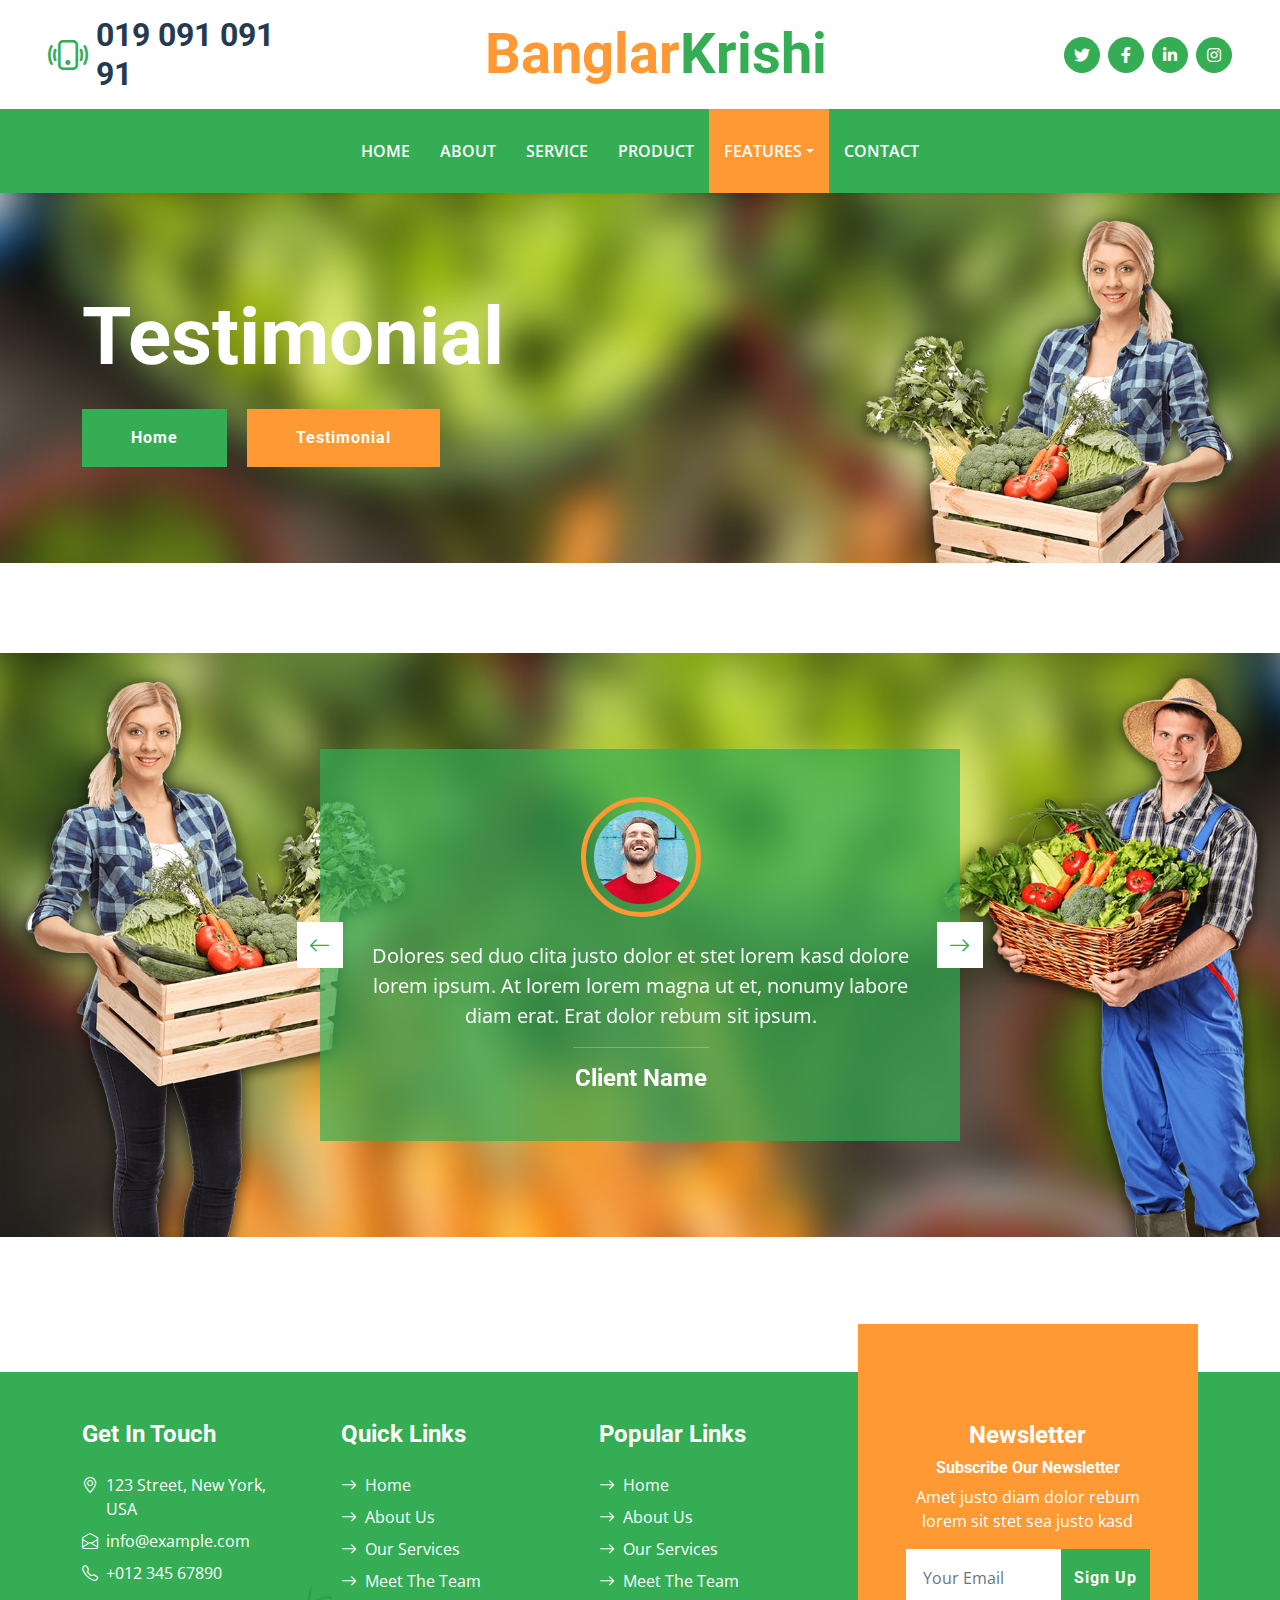
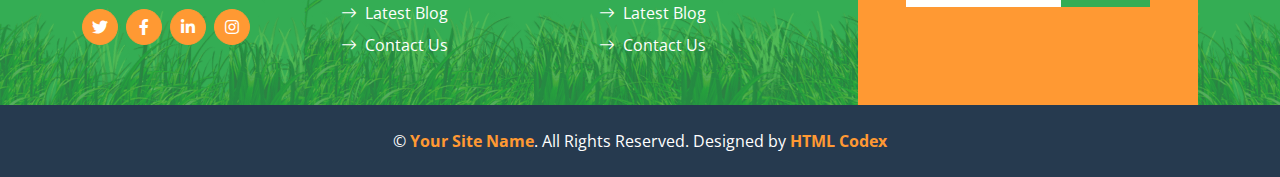
<file: testimonial.html>
<!DOCTYPE html>
<html lang="en">

<head>
    <meta charset="utf-8">
    <title>Banglar Krishi - Organic Farm Website</title>
    <meta content="width=device-width, initial-scale=1.0" name="viewport">
    <meta content="Free HTML Templates" name="keywords">
    <meta content="Free HTML Templates" name="description">

    <!-- Favicon -->
    <link href="img/favicon.ico" rel="icon">

    <!-- Google Web Fonts -->
    <link rel="preconnect" href="https://fonts.gstatic.com">
    <link href="https://fonts.googleapis.com/css2?family=Open+Sans:wght@400;600&family=Roboto:wght@500;700&display=swap" rel="stylesheet">

    <!-- Icon Font Stylesheet -->
    <link href="https://cdnjs.cloudflare.com/ajax/libs/font-awesome/5.15.0/css/all.min.css" rel="stylesheet">
    <link href="https://cdn.jsdelivr.net/npm/bootstrap-icons@1.4.1/font/bootstrap-icons.css" rel="stylesheet">

    <!-- Libraries Stylesheet -->
    <link href="lib/owlcarousel/assets/owl.carousel.min.css" rel="stylesheet">

    <!-- Customized Bootstrap Stylesheet -->
    <link href="css/bootstrap.min.css" rel="stylesheet">

    <!-- Template Stylesheet -->
    <link href="css/style.css" rel="stylesheet">
</head>

<body>
    <!-- Topbar Start -->
    <div class="container-fluid px-5 d-none d-lg-block">
        <div class="row gx-5 py-3 align-items-center">
            <div class="col-lg-3">
                <div class="d-flex align-items-center justify-content-start">
                    <i class="bi bi-phone-vibrate fs-1 text-primary me-2"></i>
                    <h2 class="mb-0">019 091 091 91</h2>
                </div>
            </div>
            <div class="col-lg-6">
                <div class="d-flex align-items-center justify-content-center">
                    <a href="index.html" class="navbar-brand ms-lg-5">
                        <h1 class="m-0 display-4 text-primary"><span class="text-secondary">Banglar</span>Krishi</h1>
                    </a>
                </div>
            </div>
            <div class="col-lg-3">
                <div class="d-flex align-items-center justify-content-end">
                    <a class="btn btn-primary btn-square rounded-circle me-2" href="#"><i class="fab fa-twitter"></i></a>
                    <a class="btn btn-primary btn-square rounded-circle me-2" href="#"><i class="fab fa-facebook-f"></i></a>
                    <a class="btn btn-primary btn-square rounded-circle me-2" href="#"><i class="fab fa-linkedin-in"></i></a>
                    <a class="btn btn-primary btn-square rounded-circle" href="#"><i class="fab fa-instagram"></i></a>
                </div>
            </div>
        </div>
    </div>
    <!-- Topbar End -->


    <!-- Navbar Start -->
    <nav class="navbar navbar-expand-lg bg-primary navbar-dark shadow-sm py-3 py-lg-0 px-3 px-lg-5">
        <a href="index.html" class="navbar-brand d-flex d-lg-none">
            <h1 class="m-0 display-4 text-secondary"><span class="text-white">Banglar</span>Krishi</h1>
        </a>
        <button class="navbar-toggler" type="button" data-bs-toggle="collapse" data-bs-target="#navbarCollapse">
            <span class="navbar-toggler-icon"></span>
        </button>
        <div class="collapse navbar-collapse" id="navbarCollapse">
            <div class="navbar-nav mx-auto py-0">
                <a href="index.html" class="nav-item nav-link">Home</a>
                <a href="about.html" class="nav-item nav-link">About</a>
                <a href="service.html" class="nav-item nav-link">Service</a>
                <a href="product.html" class="nav-item nav-link">Product</a>
                <div class="nav-item dropdown">
                    <a href="#" class="nav-link dropdown-toggle active" data-bs-toggle="dropdown">Features</a>
                    <div class="dropdown-menu m-0">
                        <a href="blog.html" class="dropdown-item">Feature 1</a>
                        <a href="detail.html" class="dropdown-item">Feature 2</a>
                        <a href="feature.html" class="dropdown-item">Feature 3</a>
                        <a href="team.html" class="dropdown-item">Feature 4</a>
                        <a href="testimonial.html" class="dropdown-item active">Feature 5</a>
                    </div>
                </div>
                <a href="contact.html" class="nav-item nav-link">Contact</a>
            </div>
        </div>
    </nav>
    <!-- Navbar End -->


    <!-- Hero Start -->
    <div class="container-fluid bg-primary py-5 bg-hero mb-5">
        <div class="container py-5">
            <div class="row justify-content-start">
                <div class="col-lg-8 text-center text-lg-start">
                    <h1 class="display-1 text-white mb-md-4">Testimonial</h1>
                    <a href="" class="btn btn-primary py-md-3 px-md-5 me-3">Home</a>
                    <a href="" class="btn btn-secondary py-md-3 px-md-5">Testimonial</a>
                </div>
            </div>
        </div>
    </div>
    <!-- Hero End -->


    <!-- Testimonial Start -->
    <div class="container-fluid bg-testimonial py-5" style="margin: 90px 0 135px 0;">
        <div class="container py-5">
            <div class="row justify-content-center">
                <div class="col-lg-7">
                    <div class="owl-carousel testimonial-carousel p-5">
                        <div class="testimonial-item text-center text-white">
                            <img class="img-fluid mx-auto p-2 border border-5 border-secondary rounded-circle mb-4" src="img/testimonial-2.jpg" alt="">
                            <p class="fs-5">Dolores sed duo clita justo dolor et stet lorem kasd dolore lorem ipsum. At lorem lorem magna ut et, nonumy labore diam erat. Erat dolor rebum sit ipsum.</p>
                            <hr class="mx-auto w-25">
                            <h4 class="text-white mb-0">Client Name</h4>
                        </div>
                        <div class="testimonial-item text-center text-white">
                            <img class="img-fluid mx-auto p-2 border border-5 border-secondary rounded-circle mb-4" src="img/testimonial-2.jpg" alt="">
                            <p class="fs-5">Dolores sed duo clita justo dolor et stet lorem kasd dolore lorem ipsum. At lorem lorem magna ut et, nonumy labore diam erat. Erat dolor rebum sit ipsum.</p>
                            <hr class="mx-auto w-25">
                            <h4 class="text-white mb-0">Client Name</h4>
                        </div>
                    </div>
                </div>
            </div>
        </div>
    </div>
    <!-- Testimonial End -->
    

    <!-- Footer Start -->
    <div class="container-fluid bg-footer bg-primary text-white mt-5">
        <div class="container">
            <div class="row gx-5">
                <div class="col-lg-8 col-md-6">
                    <div class="row gx-5">
                        <div class="col-lg-4 col-md-12 pt-5 mb-5">
                            <h4 class="text-white mb-4">Get In Touch</h4>
                            <div class="d-flex mb-2">
                                <i class="bi bi-geo-alt text-white me-2"></i>
                                <p class="text-white mb-0">123 Street, New York, USA</p>
                            </div>
                            <div class="d-flex mb-2">
                                <i class="bi bi-envelope-open text-white me-2"></i>
                                <p class="text-white mb-0">info@example.com</p>
                            </div>
                            <div class="d-flex mb-2">
                                <i class="bi bi-telephone text-white me-2"></i>
                                <p class="text-white mb-0">+012 345 67890</p>
                            </div>
                            <div class="d-flex mt-4">
                                <a class="btn btn-secondary btn-square rounded-circle me-2" href="#"><i class="fab fa-twitter"></i></a>
                                <a class="btn btn-secondary btn-square rounded-circle me-2" href="#"><i class="fab fa-facebook-f"></i></a>
                                <a class="btn btn-secondary btn-square rounded-circle me-2" href="#"><i class="fab fa-linkedin-in"></i></a>
                                <a class="btn btn-secondary btn-square rounded-circle" href="#"><i class="fab fa-instagram"></i></a>
                            </div>
                        </div>
                        <div class="col-lg-4 col-md-12 pt-0 pt-lg-5 mb-5">
                            <h4 class="text-white mb-4">Quick Links</h4>
                            <div class="d-flex flex-column justify-content-start">
                                <a class="text-white mb-2" href="#"><i class="bi bi-arrow-right text-white me-2"></i>Home</a>
                                <a class="text-white mb-2" href="#"><i class="bi bi-arrow-right text-white me-2"></i>About Us</a>
                                <a class="text-white mb-2" href="#"><i class="bi bi-arrow-right text-white me-2"></i>Our Services</a>
                                <a class="text-white mb-2" href="#"><i class="bi bi-arrow-right text-white me-2"></i>Meet The Team</a>
                                <a class="text-white mb-2" href="#"><i class="bi bi-arrow-right text-white me-2"></i>Latest Blog</a>
                                <a class="text-white" href="#"><i class="bi bi-arrow-right text-white me-2"></i>Contact Us</a>
                            </div>
                        </div>
                        <div class="col-lg-4 col-md-12 pt-0 pt-lg-5 mb-5">
                            <h4 class="text-white mb-4">Popular Links</h4>
                            <div class="d-flex flex-column justify-content-start">
                                <a class="text-white mb-2" href="#"><i class="bi bi-arrow-right text-white me-2"></i>Home</a>
                                <a class="text-white mb-2" href="#"><i class="bi bi-arrow-right text-white me-2"></i>About Us</a>
                                <a class="text-white mb-2" href="#"><i class="bi bi-arrow-right text-white me-2"></i>Our Services</a>
                                <a class="text-white mb-2" href="#"><i class="bi bi-arrow-right text-white me-2"></i>Meet The Team</a>
                                <a class="text-white mb-2" href="#"><i class="bi bi-arrow-right text-white me-2"></i>Latest Blog</a>
                                <a class="text-white" href="#"><i class="bi bi-arrow-right text-white me-2"></i>Contact Us</a>
                            </div>
                        </div>
                    </div>
                </div>
                <div class="col-lg-4 col-md-6 mt-lg-n5">
                    <div class="d-flex flex-column align-items-center justify-content-center text-center h-100 bg-secondary p-5">
                        <h4 class="text-white">Newsletter</h4>
                        <h6 class="text-white">Subscribe Our Newsletter</h6>
                        <p>Amet justo diam dolor rebum lorem sit stet sea justo kasd</p>
                        <form action="">
                            <div class="input-group">
                                <input type="text" class="form-control border-white p-3" placeholder="Your Email">
                                <button class="btn btn-primary">Sign Up</button>
                            </div>
                        </form>
                    </div>
                </div>
            </div>
        </div>
    </div>
    <div class="container-fluid bg-dark text-white py-4">
        <div class="container text-center">
            <p class="mb-0">&copy; <a class="text-secondary fw-bold" href="#">Your Site Name</a>. All Rights Reserved. Designed by <a class="text-secondary fw-bold" href="https://htmlcodex.com">HTML Codex</a></p>
        </div>
    </div>
    <!-- Footer End -->


    <!-- Back to Top -->
    <a href="#" class="btn btn-secondary py-3 fs-4 back-to-top"><i class="bi bi-arrow-up"></i></a>


    <!-- JavaScript Libraries -->
    <script src="https://code.jquery.com/jquery-3.4.1.min.js"></script>
    <script src="https://cdn.jsdelivr.net/npm/bootstrap@5.0.0/dist/js/bootstrap.bundle.min.js"></script>
    <script src="lib/easing/easing.min.js"></script>
    <script src="lib/waypoints/waypoints.min.js"></script>
    <script src="lib/counterup/counterup.min.js"></script>
    <script src="lib/owlcarousel/owl.carousel.min.js"></script>

    <!-- Template Javascript -->
    <script src="js/main.js"></script>
</body>

</html>
</file>
<file: css/style.css>
/********** Template CSS **********/
:root {
    --primary: #34AD54;
    --secondary: #FF9933;
    --light: #F6FFF2;
    --dark: #263A4F;
}

.btn {
    font-family: 'Roboto', sans-serif;
    letter-spacing: 1px;
    font-weight: 700;
    transition: .5s;
}

.btn-primary,
.btn-secondary {
    color: #FFFFFF;
}

.btn-square {
    width: 36px;
    height: 36px;
}

.btn-sm-square {
    width: 28px;
    height: 28px;
}

.btn-lg-square {
    width: 46px;
    height: 46px;
}

.btn-square,
.btn-sm-square,
.btn-lg-square {
    padding-left: 0;
    padding-right: 0;
    text-align: center;
}

.back-to-top {
    position: fixed;
    display: none;
    right: 30px;
    bottom: 0;
    border-radius: 0;
    z-index: 99;
}

.navbar-dark .navbar-nav .nav-link {
    padding: 30px 15px;
    font-size: 16px;
    font-weight: 600;
    color: #FFFFFF;
    text-transform: uppercase;
    transition: .5s;
}

.sticky-top.navbar-dark .navbar-nav .nav-link {
    padding: 20px 15px;
}

.navbar-dark .navbar-nav .nav-link:hover,
.navbar-dark .navbar-nav .nav-link.active {
    background: var(--secondary);
}

@media (max-width: 991.98px) {
    .navbar-dark .navbar-nav .nav-link  {
        padding: 10px;
    }
}

@media (max-width: 576px) {
    .carousel-caption h4 {
        font-size: 18px;
        font-weight: 500 !important;
    }

    .carousel-caption h1 {
        font-size: 30px;
        font-weight: 600 !important;
    }
}

.carousel-control-prev,
.carousel-control-next {
    width: 10%;
}

.carousel-control-prev-icon,
.carousel-control-next-icon {
    width: 3rem;
    height: 3rem;
}

.bg-hero {
    background: url(../img/carousel-1.jpg) top right no-repeat;
    background-size: cover;
}

@media (min-width: 991.98px) {
    .banner {
        position: relative;
        margin-top: -90px;
        z-index: 1;
    }
}

.bg-vegetable {
    background: linear-gradient(rgba(52, 173, 84, .2), rgba(52, 173, 84, .2)), url(../img/vegetable.png) bottom right no-repeat;
    background-size: contain;
}

.bg-fruit {
    background: linear-gradient(rgba(255, 153, 51, .2), rgba(255, 153, 51, .2)), url(../img/fruit.png) bottom right no-repeat;
    background-size: contain;
}

.service-item {
    box-shadow: 0 0 45px #EDEDED;
    transition: .5s;
}

.about i,
.service-item i {
    background-image: linear-gradient(var(--primary), var(--secondary));
    -webkit-background-clip: text;
    -webkit-text-fill-color: transparent;
    transition: .5s;
}

.service-item:hover {
    color: var(--light);
    background: var(--primary) !important;
}

.service-item:hover i {
    background-image: linear-gradient(var(--light), var(--secondary));
}

.service-item:hover h4 {
    transition: .5s;
}

.service-item:hover h4 {
    color: var(--light);
}

.product-item {
    padding: 0 30px 30px 30px;
}

.product-item .btn-action {
    position: absolute;
    width: 100%;
    bottom: -40px;
    left: 0;
    opacity: 0;
    transition: .5s;
}

.product-item:hover .btn-action {
    bottom: 0;
    opacity: 1;
}

.product-item h5 {
    transition: .5s;
}

.product-item:hover h5 {
    opacity: 0;
}

.product-carousel::after {
    position: absolute;
    content: "";
    width: 100%;
    height: 55%;
    bottom: 0;
    left: 0;
    background: url(../img/bg-product-1.png) left bottom no-repeat, url(../img/bg-product-2.png) right bottom no-repeat;
    background-size: contain;
    background-color: var(--primary);
    z-index: -1;
}

.product-carousel .owl-nav {
    width: 100%;
    text-align: center;
    display: flex;
    justify-content: center;
}

.product-carousel .owl-nav .owl-prev,
.product-carousel .owl-nav .owl-next{
    position: relative;
    width: 55px;
    height: 45px;
    display: flex;
    align-items: center;
    justify-content: center;
    color: var(--primary);
    background: #FFFFFF;
    font-size: 22px;
    transition: .5s;
}

.product-carousel .owl-nav .owl-prev:hover,
.product-carousel .owl-nav .owl-next:hover {
    color: var(--secondary);
}

.bg-testimonial {
    background: url(../img/testimonial.jpg) top center no-repeat;
    background-size: cover;
}

.testimonial-carousel {
    background: rgba(52, 173, 84, .7);
}

.testimonial-carousel .owl-nav {
    position: absolute;
    width: calc(100% + 46px);
    height: 46px;
    top: calc(50% - 23px);
    left: -23px;
    display: flex;
    justify-content: space-between;
    z-index: 1;
}

.testimonial-carousel .owl-nav .owl-prev,
.testimonial-carousel .owl-nav .owl-next {
    position: relative;
    width: 46px;
    height: 46px;
    display: flex;
    align-items: center;
    justify-content: center;
    color: var(--primary);
    background: #FFFFFF;
    font-size: 22px;
    transition: .5s;
}

.testimonial-carousel .owl-nav .owl-prev:hover,
.testimonial-carousel .owl-nav .owl-next:hover {
    color: var(--secondary);
}

.testimonial-carousel .owl-item img {
    width: 120px;
    height: 120px;
}

.blog-item img {
    transition: .5s;
}

.blog-item:hover img {
    transform: scale(1.2);
}

.blog-overlay {
    position: absolute;
    padding: 30px;
    width: 100%;
    height: 100%;
    top: 0;
    left: 0;
    display: flex;
    flex-direction: column;
    align-items: flex-start;
    justify-content: flex-end;
    background: linear-gradient(rgba(52, 173, 84, 0), rgba(52, 173, 84, 1));
    z-index: 1;
}

.bg-footer {
    background: linear-gradient(rgba(52, 173, 84, .7), rgba(52, 173, 84, .7)), url(../img/footer.png) center bottom no-repeat;
    background-size: contain;
}

@media (min-width: 991.98px) {
    .bg-footer {
        margin-top: 90px !important;
    }
}
</file>
